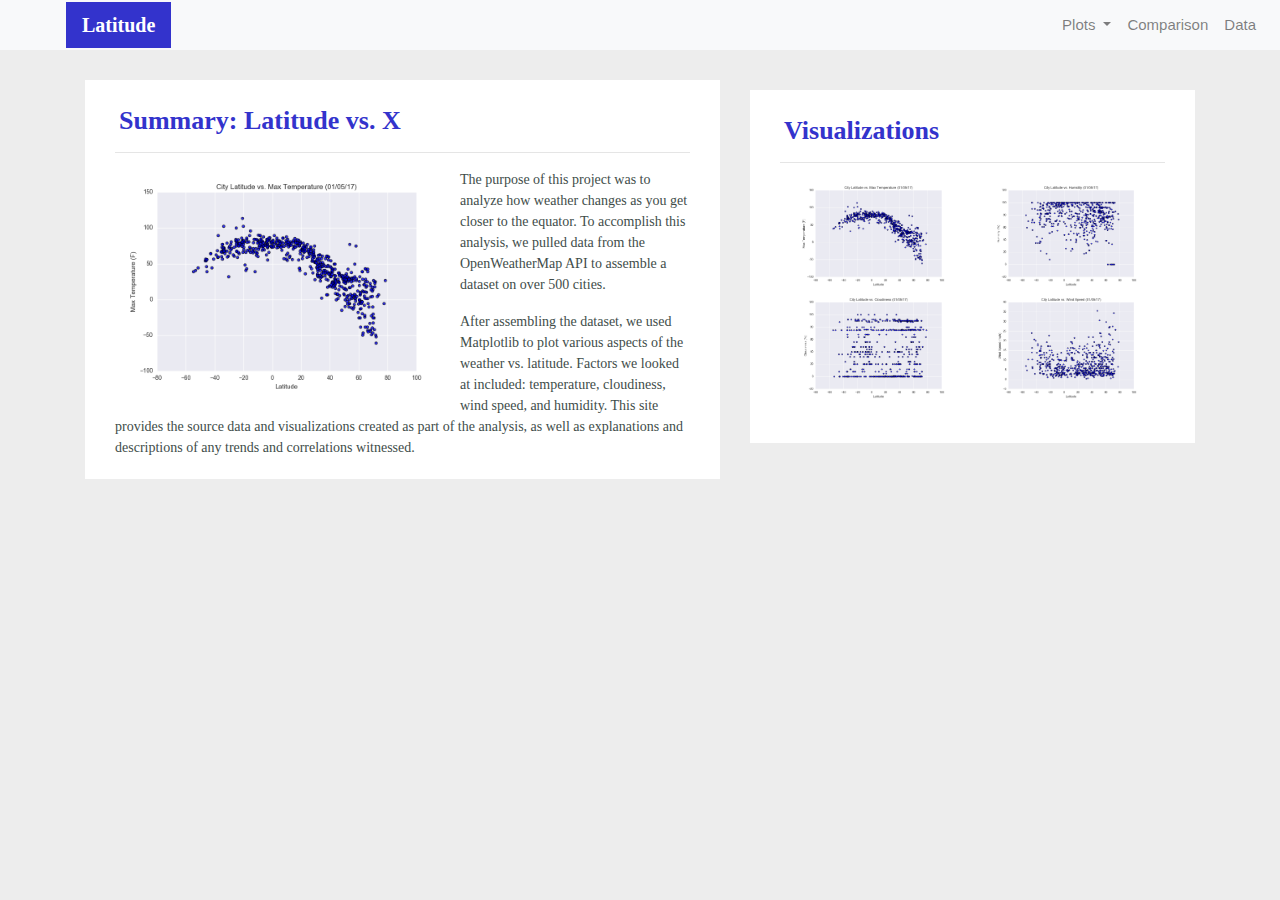
<file: WebVisualization/index.html>
<!DOCTYPE html>
<html lang="en">

<head>
  <meta charset="UTF-8">
  <title>Bootstrap Visualization Dashboard</title>
  <link rel="stylesheet" href="https://stackpath.bootstrapcdn.com/bootstrap/4.3.1/css/bootstrap.min.css"
    integrity="sha384-ggOyR0iXCbMQv3Xipma34MD+dH/1fQ784/j6cY/iJTQUOhcWr7x9JvoRxT2MZw1T" crossorigin="anonymous">
  <script src="https://code.jquery.com/jquery-3.3.1.slim.min.js" integrity="sha384-q8i/X+965DzO0rT7abK41JStQIAqVgRVzpbzo5smXKp4YfRvH+8abtTE1Pi6jizo" crossorigin="anonymous"></script>
  <script src="https://cdnjs.cloudflare.com/ajax/libs/popper.js/1.14.7/umd/popper.min.js" integrity="sha384-UO2eT0CpHqdSJQ6hJty5KVphtPhzWj9WO1clHTMGa3JDZwrnQq4sF86dIHNDz0W1" crossorigin="anonymous"></script>
  <script src="https://stackpath.bootstrapcdn.com/bootstrap/4.3.1/js/bootstrap.min.js" integrity="sha384-JjSmVgyd0p3pXB1rRibZUAYoIIy6OrQ6VrjIEaFf/nJGzIxFDsf4x0xIM+B07jRM" crossorigin="anonymous"></script>
  
  <link rel="stylesheet" href="style.css">
</head>

<body>

  <div class="navigation">
    <nav class="navbar navbar-expand-lg navbar-light bg-light">
      <a class="navbar-brand" href="index.html">Latitude</a>
      <button class="navbar-toggler" type="button" data-toggle="collapse" data-target="#navbarNavDropdown"
        aria-controls="navbarNavDropdown" aria-expanded="false" aria-label="Toggle navigation">
        <span class="navbar-toggler-icon"></span>
      </button>
      <div class="collapse navbar-collapse" id="navbarNavDropdown">
        <ul class="navbar-nav ml-auto">
          <li class="nav-item dropdown">
            <a class="nav-link dropdown-toggle" href="#" id="navbarDropdownMenuLink" role="button"
              data-toggle="dropdown" aria-haspopup="true" aria-expanded="false">
              Plots
            </a>
            <div class="dropdown-menu" aria-labelledby="navbarDropdownMenuLink">
              <a class="dropdown-item" href="max_temp.html">Max Temperature</a>
              <a class="dropdown-item" href="humidity.html">Humidity</a>
              <a class="dropdown-item" href="cloudiness.html">Cloudiness</a>
              <a class="dropdown-item" href="wind_speed.html">Wind Speed</a>

            </div>
          </li>
          <li class="nav-item">
            <a class="nav-link" href="comparisions.html">Comparison</a>
          </li>
          <li class="nav-item">
            <a class="nav-link" href="data.html">Data</a>
          </li>
        </ul>
      </div>
    </nav>
  </div>
  </div>
  

  <div class="container">
    <div class="row">
      <div class="col-lg-7 col-sm-12">
        <div class="project-explanation">
          <h1 class="description-header">Summary: Latitude vs. X </h1>
          <hr>
            <img src="Resources/assets/images/Fig1.png" alt="Latitude v. Max Temperature" class="image">
            <p>The purpose of this project was to analyze how weather changes as you get closer to the equator. To
              accomplish this analysis, we pulled data from the OpenWeatherMap API to assemble a dataset on over 500
              cities.
            </p>
            <p>After assembling the dataset, we used Matplotlib to plot various aspects of the weather vs. latitude.
              Factors we looked at included: temperature, cloudiness, wind speed, and humidity. This site provides the
              source data and visualizations created as part of the analysis, as well as explanations and descriptions
              of any trends and correlations witnessed.
            </p>
        </div>
      </div>
      <div class="col-lg-5 col-sm-12">
          <section id="imageNav-area">
              <div class="imageNav-content">
                <h2 class="imageNav-header">Visualizations</h2>
                <hr />
                <div class="container">
            <div class="row">
            <div class="col-lg-6 col-sm-3">
                      <a href="max_temp.html">
                <img src="Resources/assets/images/Fig1.png" alt="Latitude vs. Max Temperature", title="Latitude vs. Max Temperature" class="imageNav-photo">
              </a>
            </div>
            <div class="col-lg-6 col-sm-3">
                      <a href="humidity.html">
                <img src="Resources/assets/images/Fig2.png" alt="Latitude vs. Humidity", title="Latitude vs. Humidity" class="imageNav-photo">
                </a>
                      </div>
            <div class="col-lg-6 col-sm-3">
                      <a href="cloudiness.html">
                <img src="Resources/assets/images/Fig3.png" alt="Latitude vs. Cloudiness", title="Latitude vs. Cloudiness", class="imageNav-photo">
              </a>
            </div>
            <div class="col-lg-6 col-sm-3">
                      <a href="wind_speed.html">
                <img src="Resources/assets/images/Fig4.png" alt="Latitude vs. Wind Speed", title="Latitude vs. Wind Speed", class="imageNav-photo">
              </a>
            </div>
                  </div>
          </div>
              </div>
            </section>
        
        
          </div>
        </section>
        </div>
  </div>

  










</body>
</html>
</file>
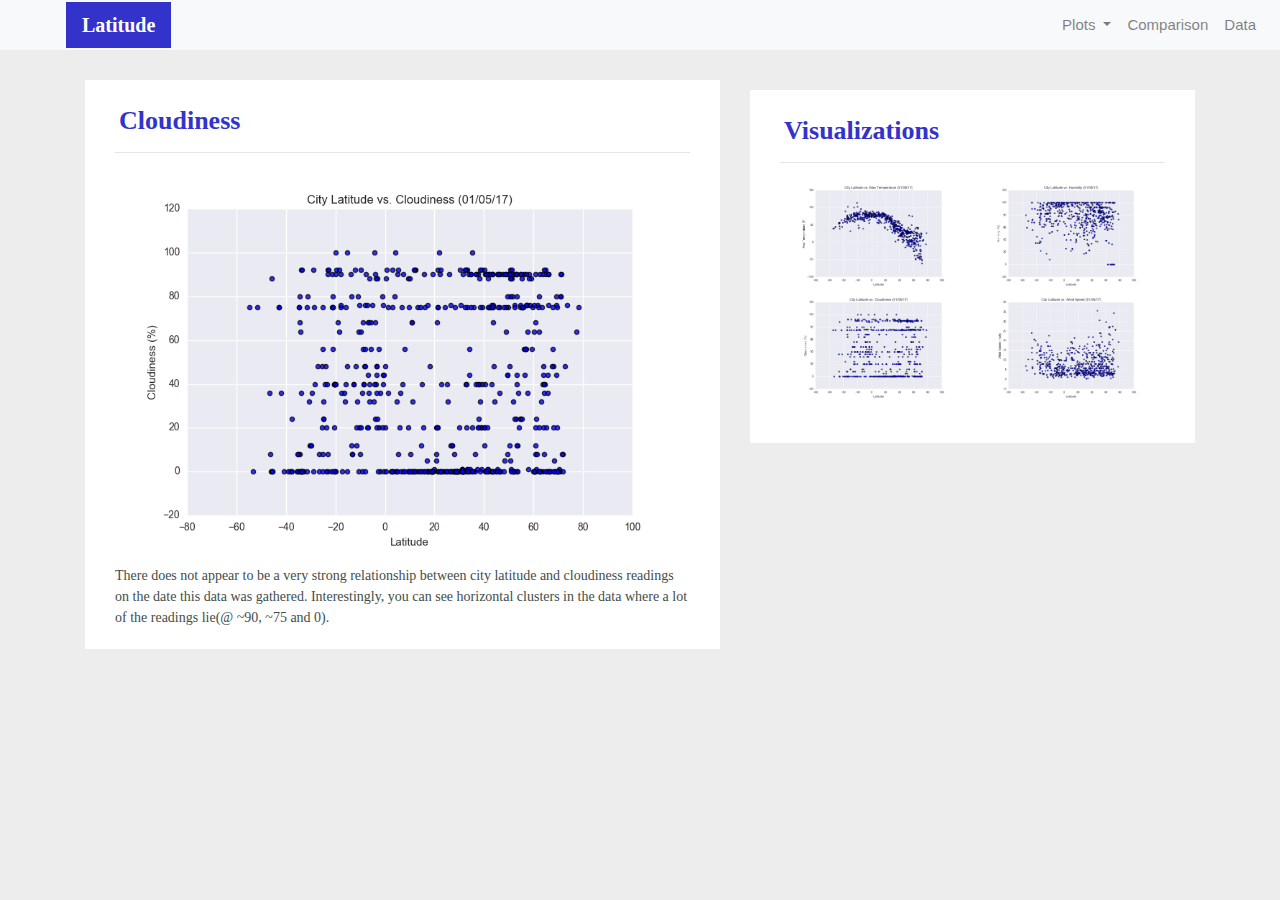
<file: WebVisualization/cloudiness.html>
<!DOCTYPE html>
<html lang="en">

<head>
    <meta charset="UTF-8">
    <title>Bootstrap Visualization Dashboard</title>
    <link rel="stylesheet" href="https://stackpath.bootstrapcdn.com/bootstrap/4.3.1/css/bootstrap.min.css"
        integrity="sha384-ggOyR0iXCbMQv3Xipma34MD+dH/1fQ784/j6cY/iJTQUOhcWr7x9JvoRxT2MZw1T" crossorigin="anonymous">
    <script src="https://code.jquery.com/jquery-3.3.1.slim.min.js"
        integrity="sha384-q8i/X+965DzO0rT7abK41JStQIAqVgRVzpbzo5smXKp4YfRvH+8abtTE1Pi6jizo"
        crossorigin="anonymous"></script>
    <script src="https://cdnjs.cloudflare.com/ajax/libs/popper.js/1.14.7/umd/popper.min.js"
        integrity="sha384-UO2eT0CpHqdSJQ6hJty5KVphtPhzWj9WO1clHTMGa3JDZwrnQq4sF86dIHNDz0W1"
        crossorigin="anonymous"></script>
    <script src="https://stackpath.bootstrapcdn.com/bootstrap/4.3.1/js/bootstrap.min.js"
        integrity="sha384-JjSmVgyd0p3pXB1rRibZUAYoIIy6OrQ6VrjIEaFf/nJGzIxFDsf4x0xIM+B07jRM"
        crossorigin="anonymous"></script>
    
    <link rel="stylesheet" href="style.css">
</head>

<body>
    <div class="navigation">
        <nav class="navbar navbar-expand-lg navbar-light bg-light">
            <a class="navbar-brand" href="index.html">Latitude</a>
            <button class="navbar-toggler" type="button" data-toggle="collapse" data-target="#navbarNavDropdown"
                aria-controls="navbarNavDropdown" aria-expanded="false" aria-label="Toggle navigation">
                <span class="navbar-toggler-icon"></span>
            </button>
            <div class="collapse navbar-collapse" id="navbarNavDropdown">
                <ul class="navbar-nav ml-auto">
                    <li class="nav-item dropdown">
                        <a class="nav-link dropdown-toggle" href="#" id="navbarDropdownMenuLink" role="button"
                            data-toggle="dropdown" aria-haspopup="true" aria-expanded="false">
                            Plots
                        </a>
                        <div class="dropdown-menu" aria-labelledby="navbarDropdownMenuLink">
                            <a class="dropdown-item" href="max_temp.html">Max Temperature</a>
                            <a class="dropdown-item" href="humidity.html">Humidity</a>
                            <a class="dropdown-item" href="cloudiness.html">Cloudiness</a>
                            <a class="dropdown-item" href="wind_speed.html">Wind Speed</a>

                        </div>
                    </li>
                    <li class="nav-item">
                        <a class="nav-link" href="comparisions.html">Comparison</a>
                    </li>
                    <li class="nav-item">
                        <a class="nav-link" href="data.html">Data</a>
                    </li>
                </ul>
            </div>
        </nav>
    </div>
    </div>


    <div class="container">
        <div class="row">
            <div class="col-lg-7 col-sm-12">
                <div class="project-explanation">
                    <h1 class="description-header">Cloudiness</h1>
                    <hr>
                    <img src="Resources/assets/images/Fig3.png" alt="Latitude v. Cloudiness" class="viz-image">
                    <p>
                        There does not appear to be a very strong relationship between city latitude and cloudiness readings on the date this data was gathered. Interestingly, you can see horizontal clusters in the data where a lot of the readings lie(@ ~90, ~75 and 0).
                    </p>

                </div>
            </div>
            <div class="col-lg-5 col-sm-12">
                <section id="imageNav-area">
                    <div class="imageNav-content">
                        <h2 class="imageNav-header">Visualizations</h2>
                        <hr />
                        <div class="container">
                            <div class="row">
                                <div class="col-lg-6 col-sm-3">
                                    <a href="max_temp.html">
                                        <img src="Resources/assets/images/Fig1.png" alt="Latitude vs. Max Temperature" ,
                                            title="Latitude vs. Max Temperature" class="imageNav-photo">
                                    </a>
                                </div>
                                <div class="col-lg-6 col-sm-3">
                                    <a href="humidity.html">
                                        <img src="Resources/assets/images/Fig2.png" alt="Latitude vs. Humidity" ,
                                            title="Latitude vs. Humidity" class="imageNav-photo">
                                    </a>
                                </div>
                                <div class="col-lg-6 col-sm-3">
                                    <a href="cloudiness.html">
                                        <img src="Resources/assets/images/Fig3.png" alt="Latitude vs. Cloudiness" ,
                                            title="Latitude vs. Cloudiness" , class="imageNav-photo">
                                    </a>
                                </div>
                                <div class="col-lg-6 col-sm-3">
                                    <a href="wind_speed.html">
                                        <img src="Resources/assets/images/Fig4.png" alt="Latitude vs. Wind Speed" ,
                                            title="Latitude vs. Wind Speed" , class="imageNav-photo">
                                    </a>
                                </div>
                            </div>
                        </div>
                    </div>
                </section>


            </div>
            </section>
        </div>
    </div>



</body>
</html>
</file>
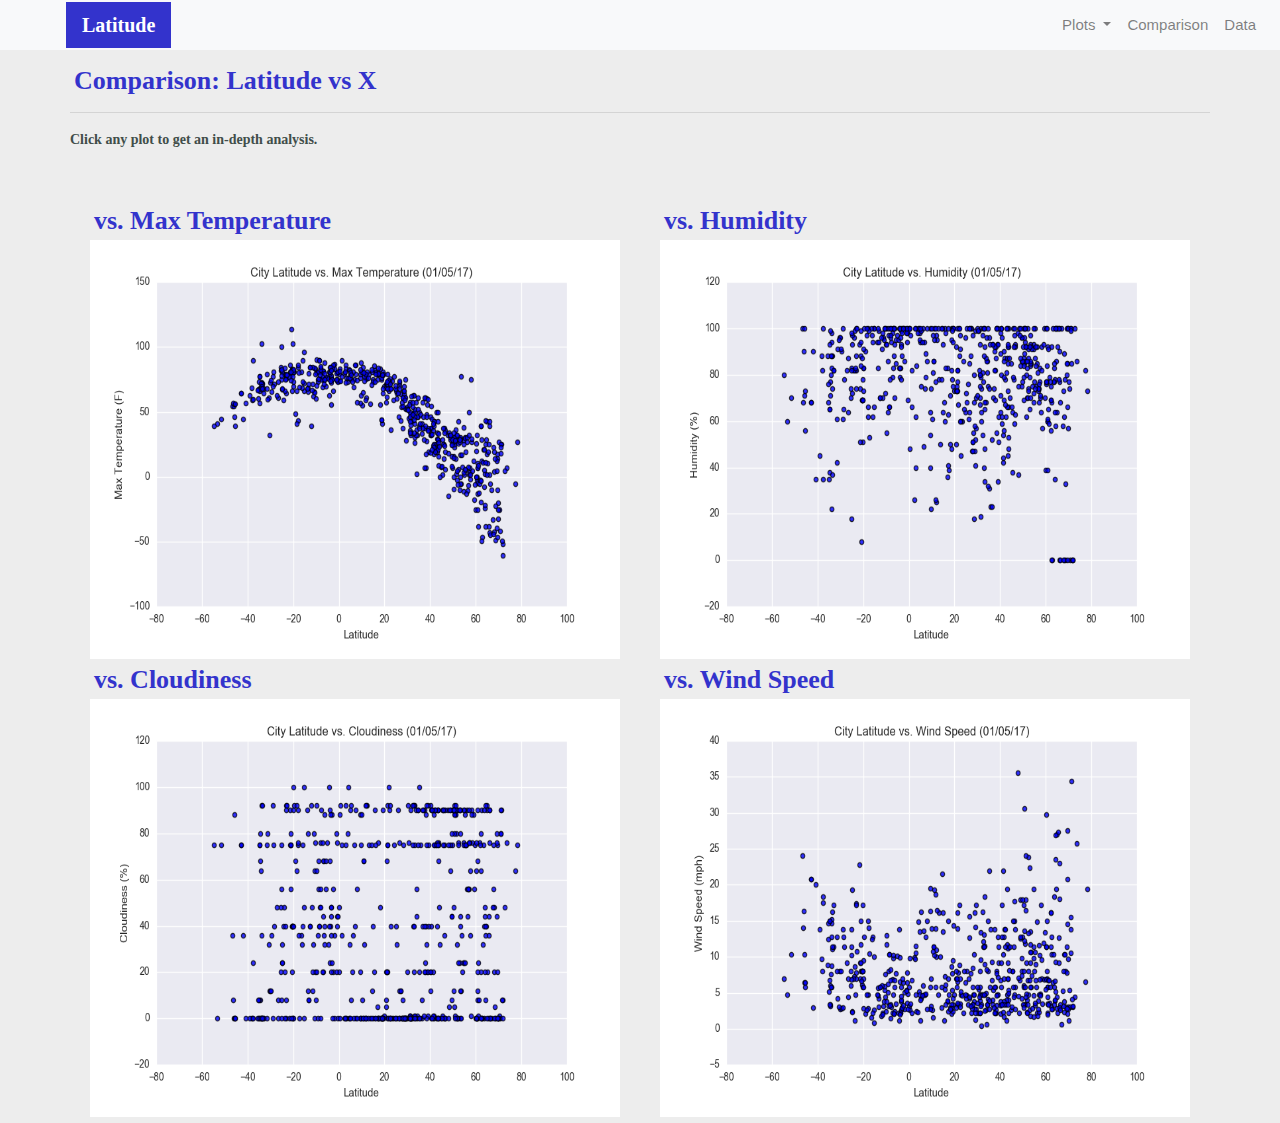
<file: WebVisualization/comparisions.html>
<!DOCTYPE html>
<html lang="en">

<head>
    <meta charset="UTF-8">
    <title>Bootstrap Visualization Dashboard</title>
    <link rel="stylesheet" href="https://stackpath.bootstrapcdn.com/bootstrap/4.3.1/css/bootstrap.min.css"
        integrity="sha384-ggOyR0iXCbMQv3Xipma34MD+dH/1fQ784/j6cY/iJTQUOhcWr7x9JvoRxT2MZw1T" crossorigin="anonymous">
    <script src="https://code.jquery.com/jquery-3.3.1.slim.min.js"
        integrity="sha384-q8i/X+965DzO0rT7abK41JStQIAqVgRVzpbzo5smXKp4YfRvH+8abtTE1Pi6jizo"
        crossorigin="anonymous"></script>
    <script src="https://cdnjs.cloudflare.com/ajax/libs/popper.js/1.14.7/umd/popper.min.js"
        integrity="sha384-UO2eT0CpHqdSJQ6hJty5KVphtPhzWj9WO1clHTMGa3JDZwrnQq4sF86dIHNDz0W1"
        crossorigin="anonymous"></script>
    <script src="https://stackpath.bootstrapcdn.com/bootstrap/4.3.1/js/bootstrap.min.js"
        integrity="sha384-JjSmVgyd0p3pXB1rRibZUAYoIIy6OrQ6VrjIEaFf/nJGzIxFDsf4x0xIM+B07jRM"
        crossorigin="anonymous"></script>
    <link rel="stylesheet" href="style.css">
</head>

<body>
    <div class="navigation">
        <nav class="navbar navbar-expand-lg navbar-light bg-light">
            <a class="navbar-brand" href="index.html">Latitude</a>
            <button class="navbar-toggler" type="button" data-toggle="collapse" data-target="#navbarNavDropdown"
                aria-controls="navbarNavDropdown" aria-expanded="false" aria-label="Toggle navigation">
                <span class="navbar-toggler-icon"></span>
            </button>
            <div class="collapse navbar-collapse" id="navbarNavDropdown">
                <ul class="navbar-nav ml-auto">
                    <li class="nav-item dropdown">
                        <a class="nav-link dropdown-toggle" href="#" id="navbarDropdownMenuLink" role="button"
                            data-toggle="dropdown" aria-haspopup="true" aria-expanded="false">
                            Plots
                        </a>
                        <div class="dropdown-menu" aria-labelledby="navbarDropdownMenuLink">
                            <a class="dropdown-item" href="max_temp.html">Max Temperature</a>
                            <a class="dropdown-item" href="humidity.html">Humidity</a>
                            <a class="dropdown-item" href="cloudiness.html">Cloudiness</a>
                            <a class="dropdown-item" href="wind_speed.html">Wind Speed</a>

                        </div>
                    </li>
                    <li class="nav-item">
                        <a class="nav-link" href="comparisions.html">Comparison</a>
                    </li>
                    <li class="nav-item">
                        <a class="nav-link" href="data.html">Data</a>
                    </li>
                </ul>
            </div>
        </nav>
    </div>
    </div>

    <div class="container">
        <section class="row">
            <div>
                <div class="description-content">
                    <h1 class="description-header">Comparison: Latitude vs X</h1>
                    <hr>
                    <strong>
                        <p>Click any plot to get an in-depth analysis.</p>
                    </strong>
                    <div class="container" style="padding-bottom: 40px;">
                        <div class="row">
                            <div class="col-lg-6" style="padding: 20px;">
                                <div class="imageNav-header">vs. Max Temperature</div>
                                <a href="max_temp.html">
                                    <img src="Resources/assets/images/Fig1.png" alt="Latitude vs. Max Temperature" ,
                                        title="Latitude vs. Max Temperature" class="imageNav-photo">
                                </a>
                            </div>
                            <div class="col-lg-6" style="padding: 20px;">
                                <div class="imageNav-header">vs. Humidity</div>
                                <a href="humidity.html">
                                    <img src="Resources/assets/images/Fig2.png" alt="Latitude vs. Humidity" ,
                                        title="Latitude vs. Humidity" class="imageNav-photo">
                                </a>
                            </div>
                            <div class="col-lg-6" style="padding: 20px;">
                                <div class="imageNav-header">vs. Cloudiness</div>
                                <a href="cloudiness.html">
                                    <img src="Resources/assets/images/Fig3.png" alt="Latitude vs. Cloudiness" ,
                                        title="Latitude vs. Cloudiness" , class="imageNav-photo">
                                </a>
                            </div>
                            <div class="col-lg-6" style="padding: 20px;">
                                <div class="imageNav-header">vs. Wind Speed</div>
                                <a href="wind_speed.html">
                                    <img src="Resources/assets/images/Fig4.png" alt="Latitude vs. Wind Speed" ,
                                        title="Latitude vs. Wind Speed" , class="imageNav-photo">
                                </a>
                            </div>
                        </div>
                    </div>
                </div>

            </div>
        </section>
    </div>

</body>
</html>
</file>
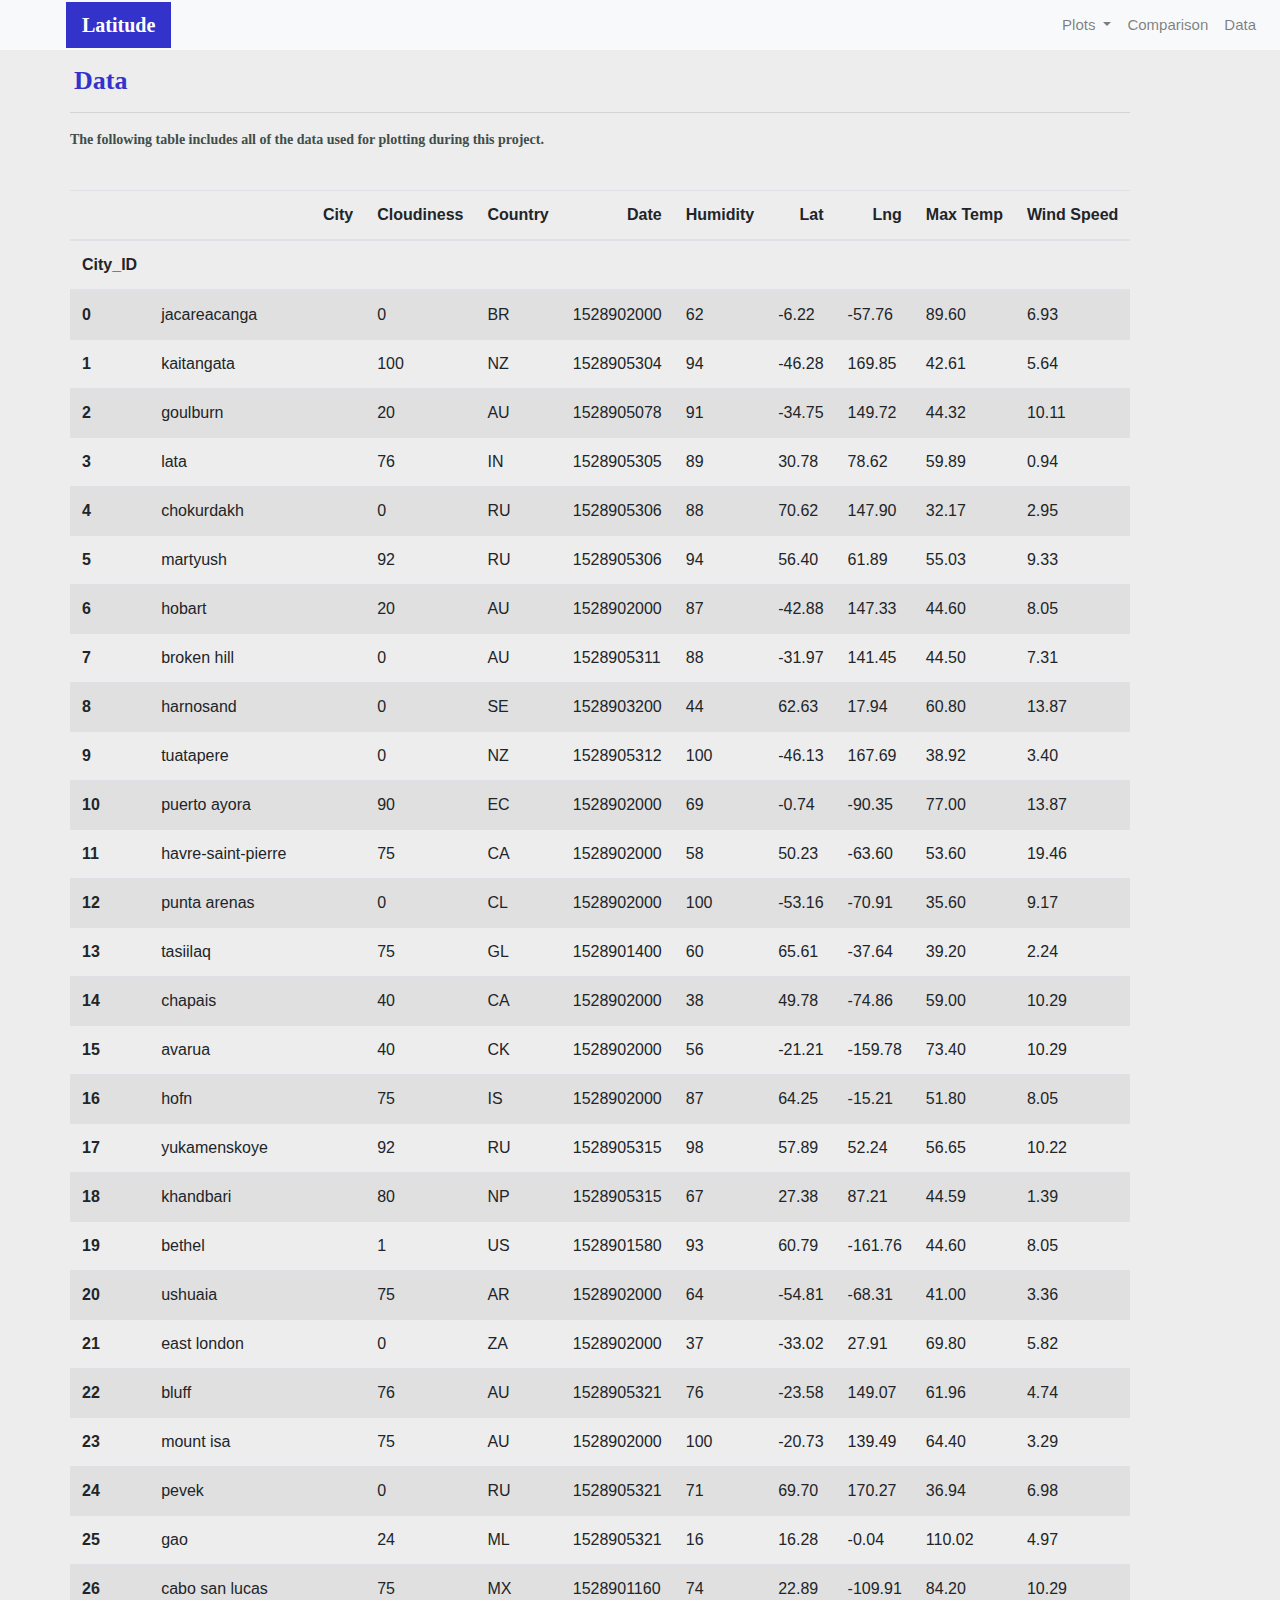
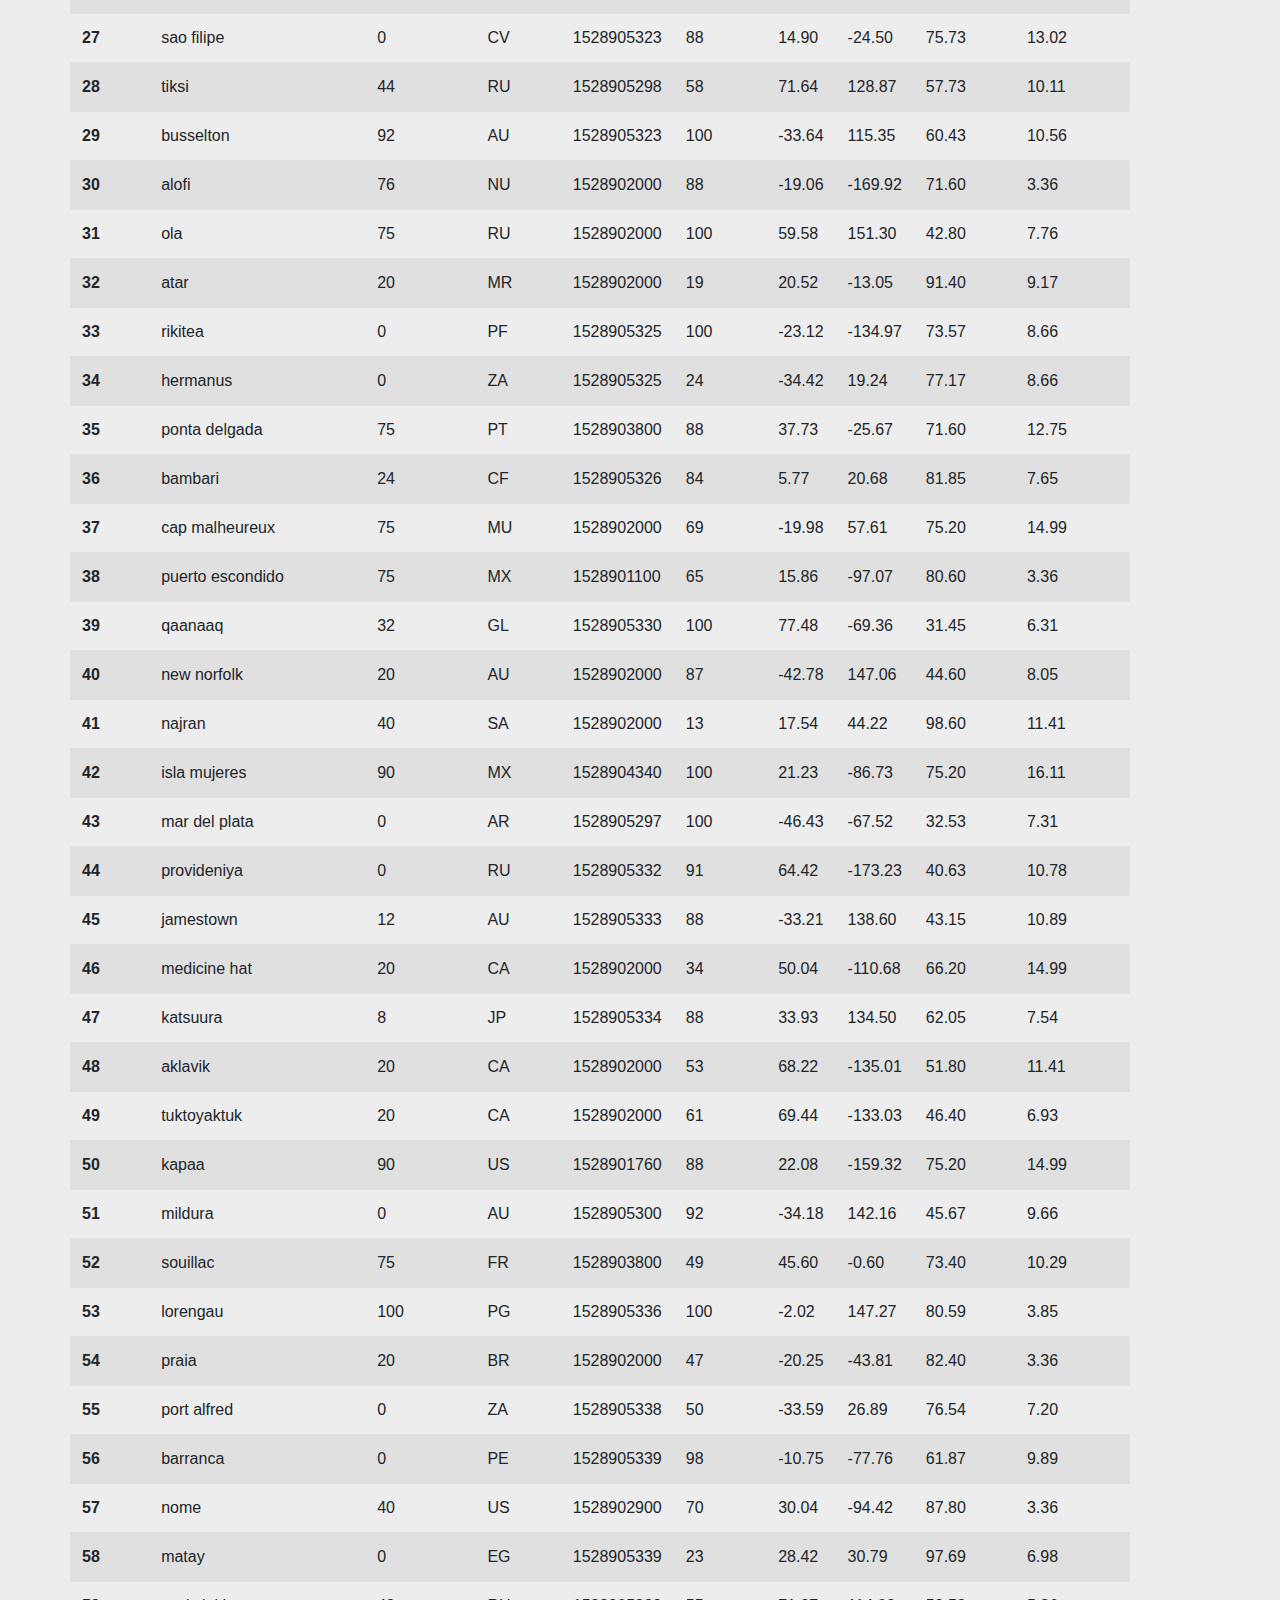
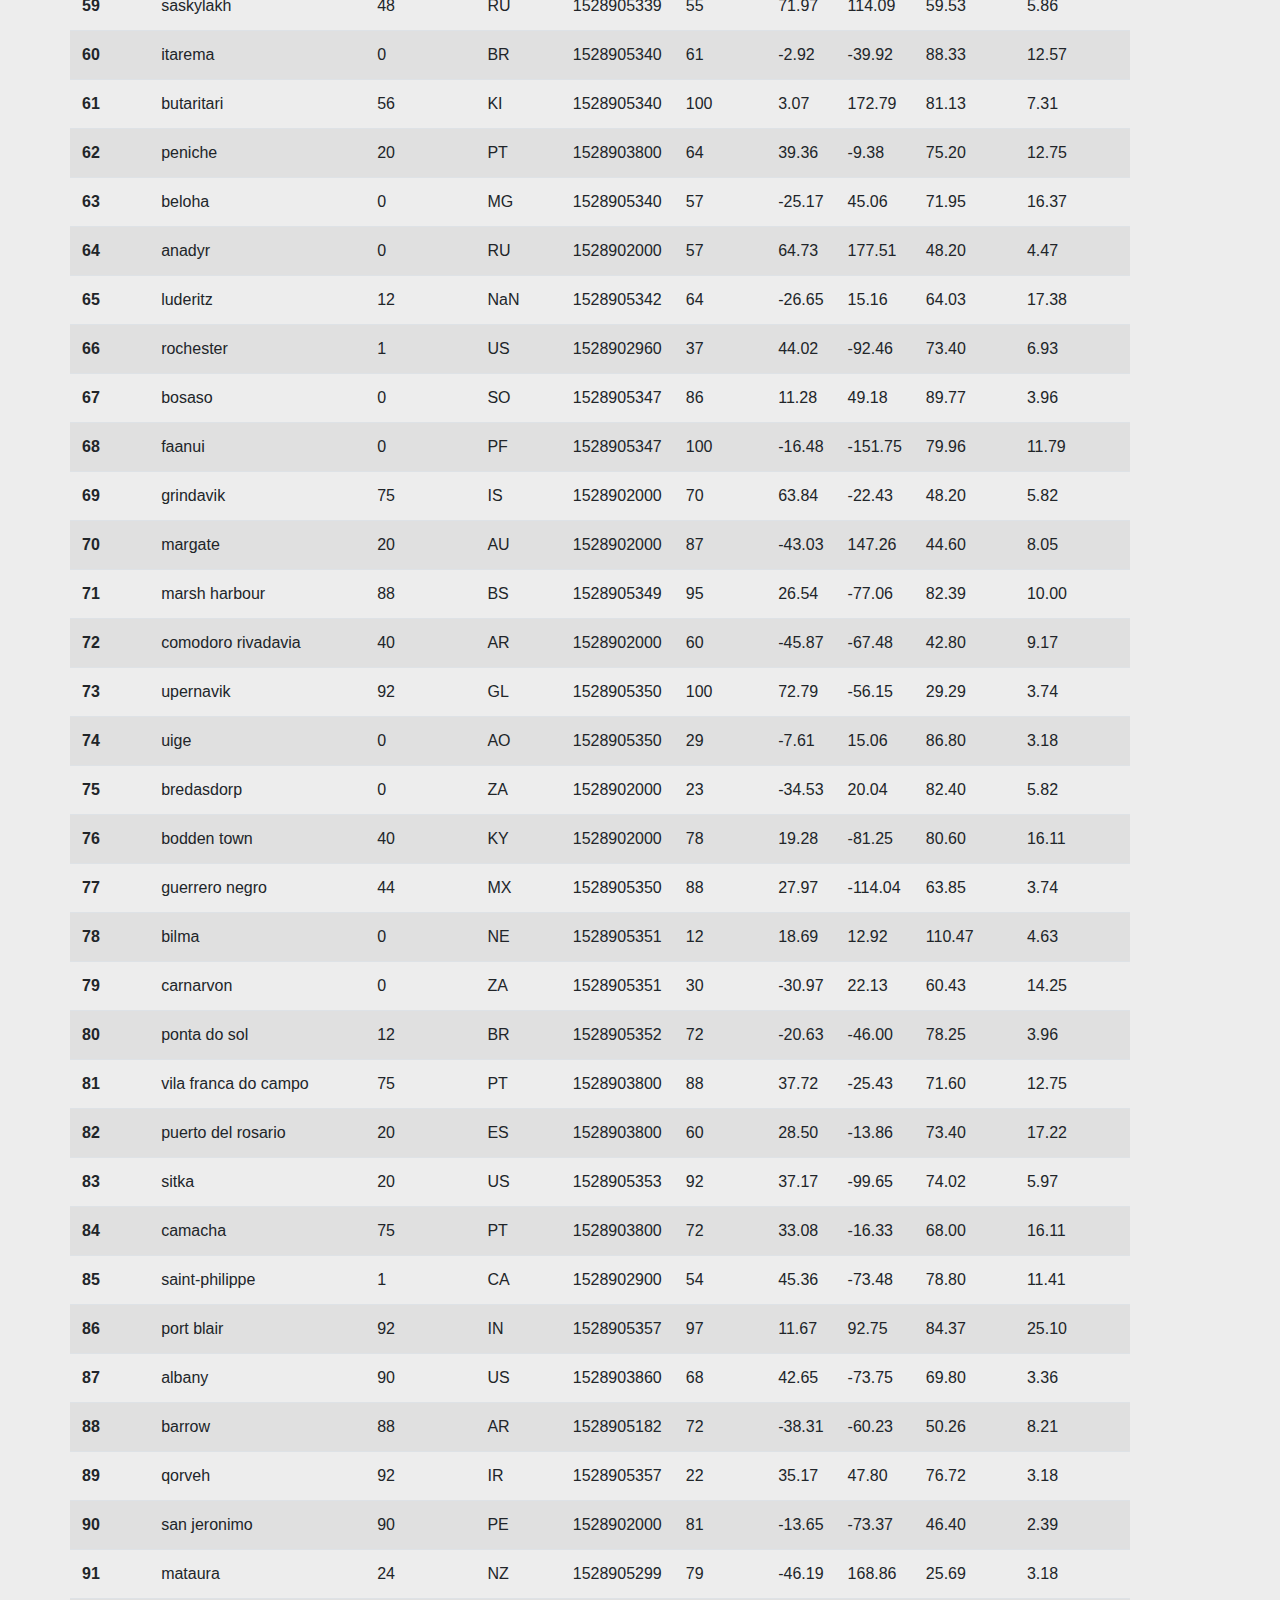
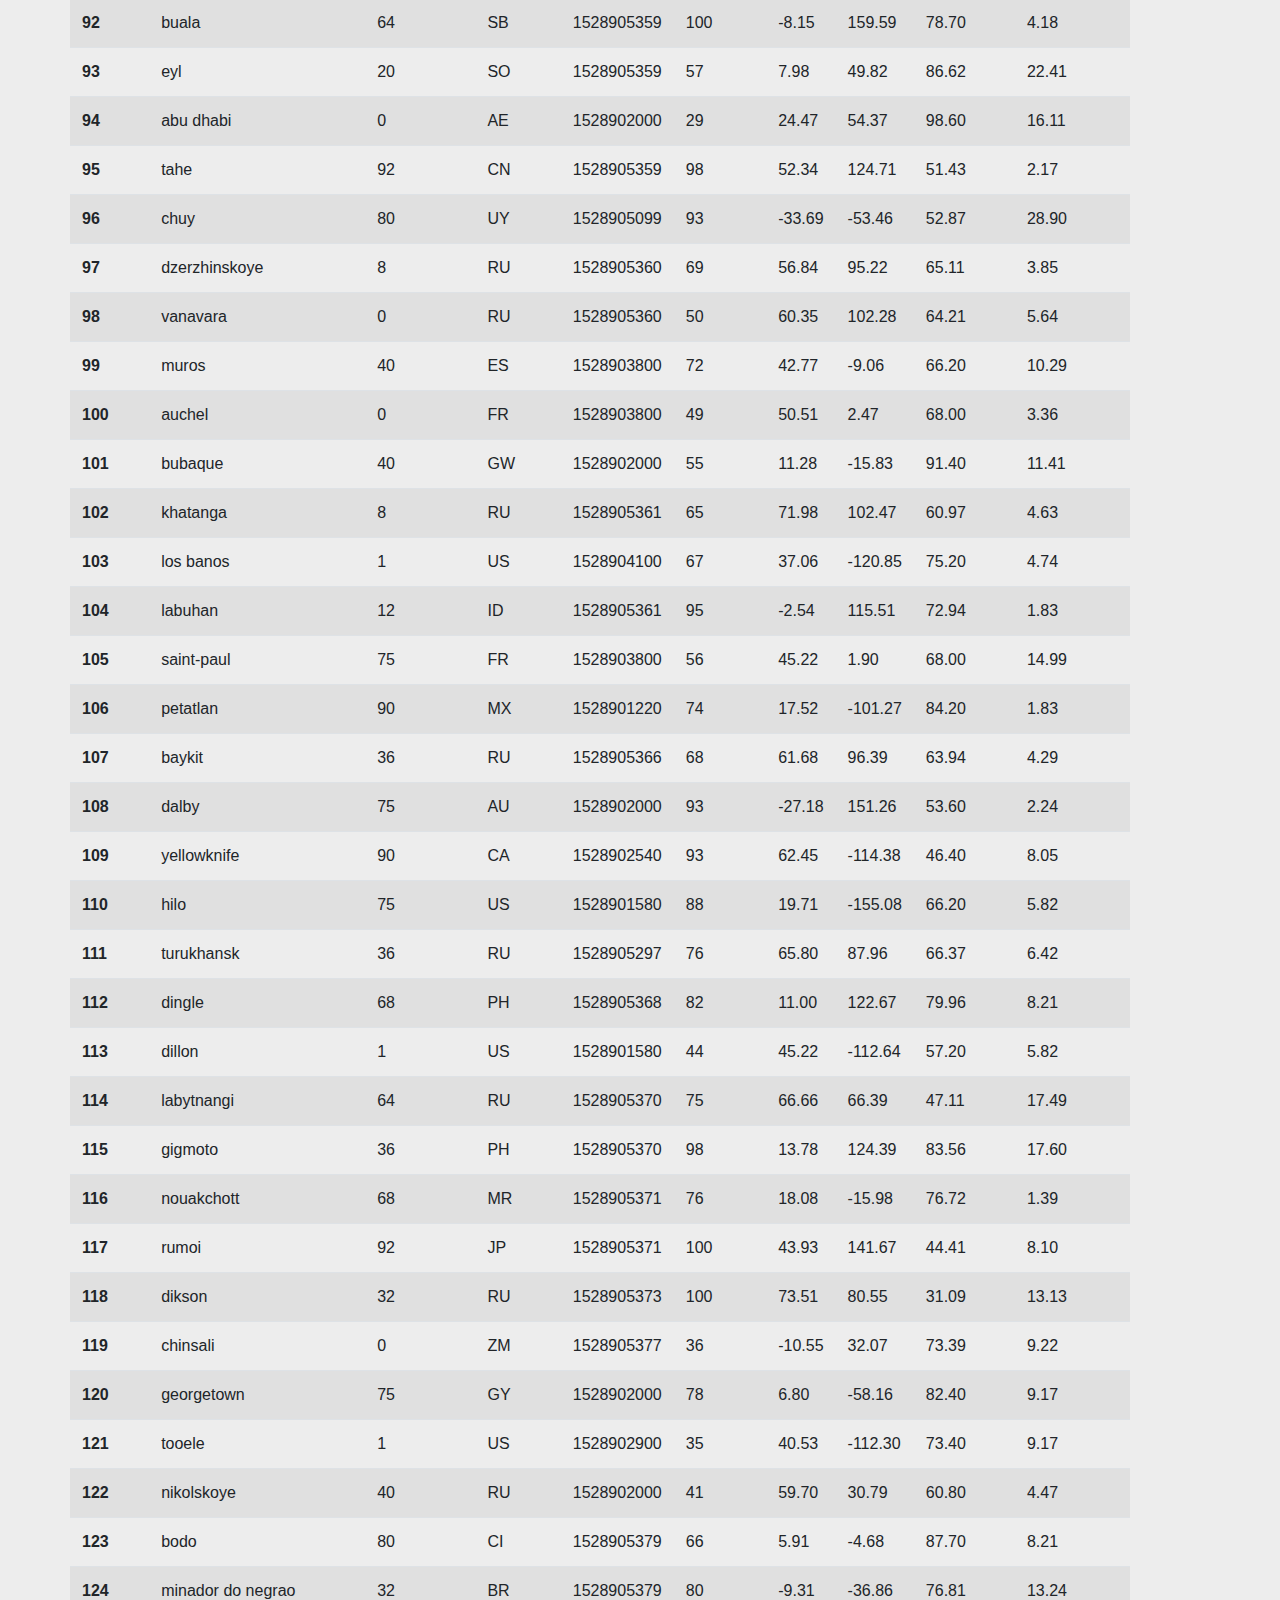
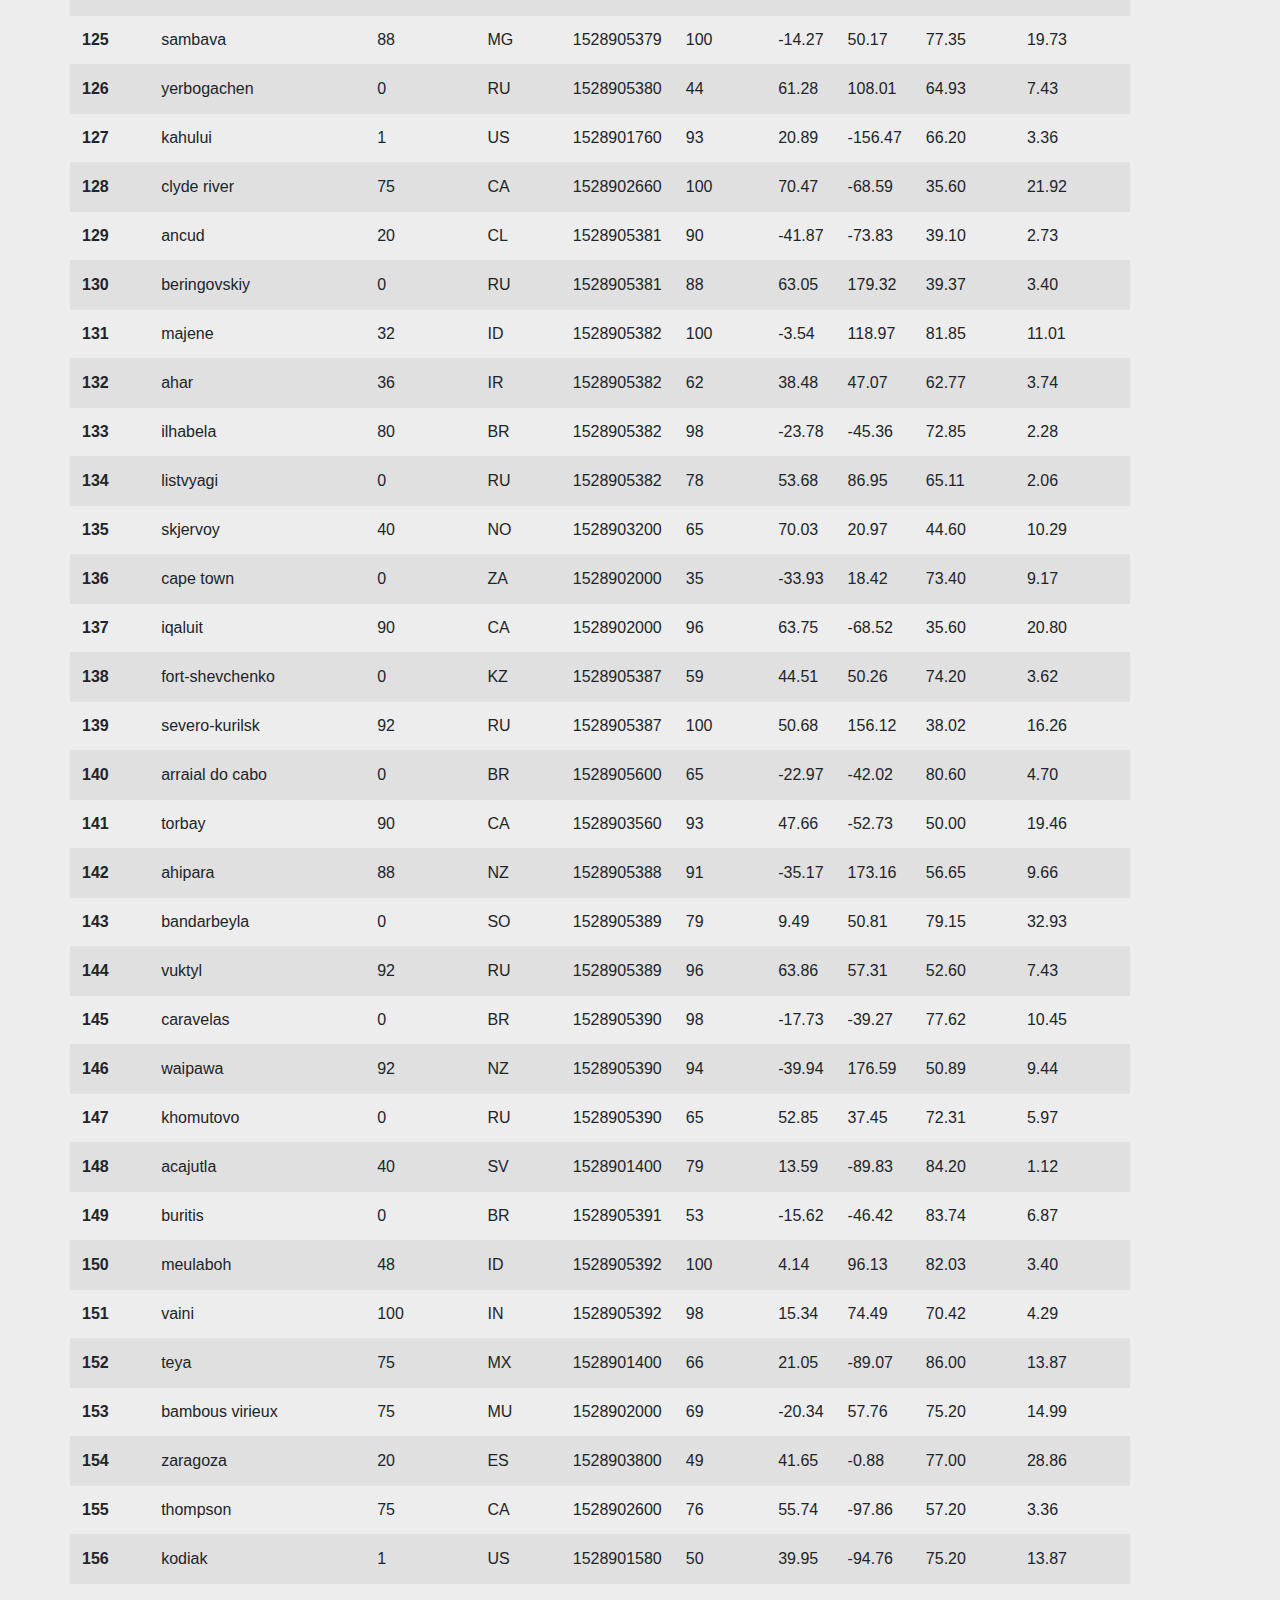
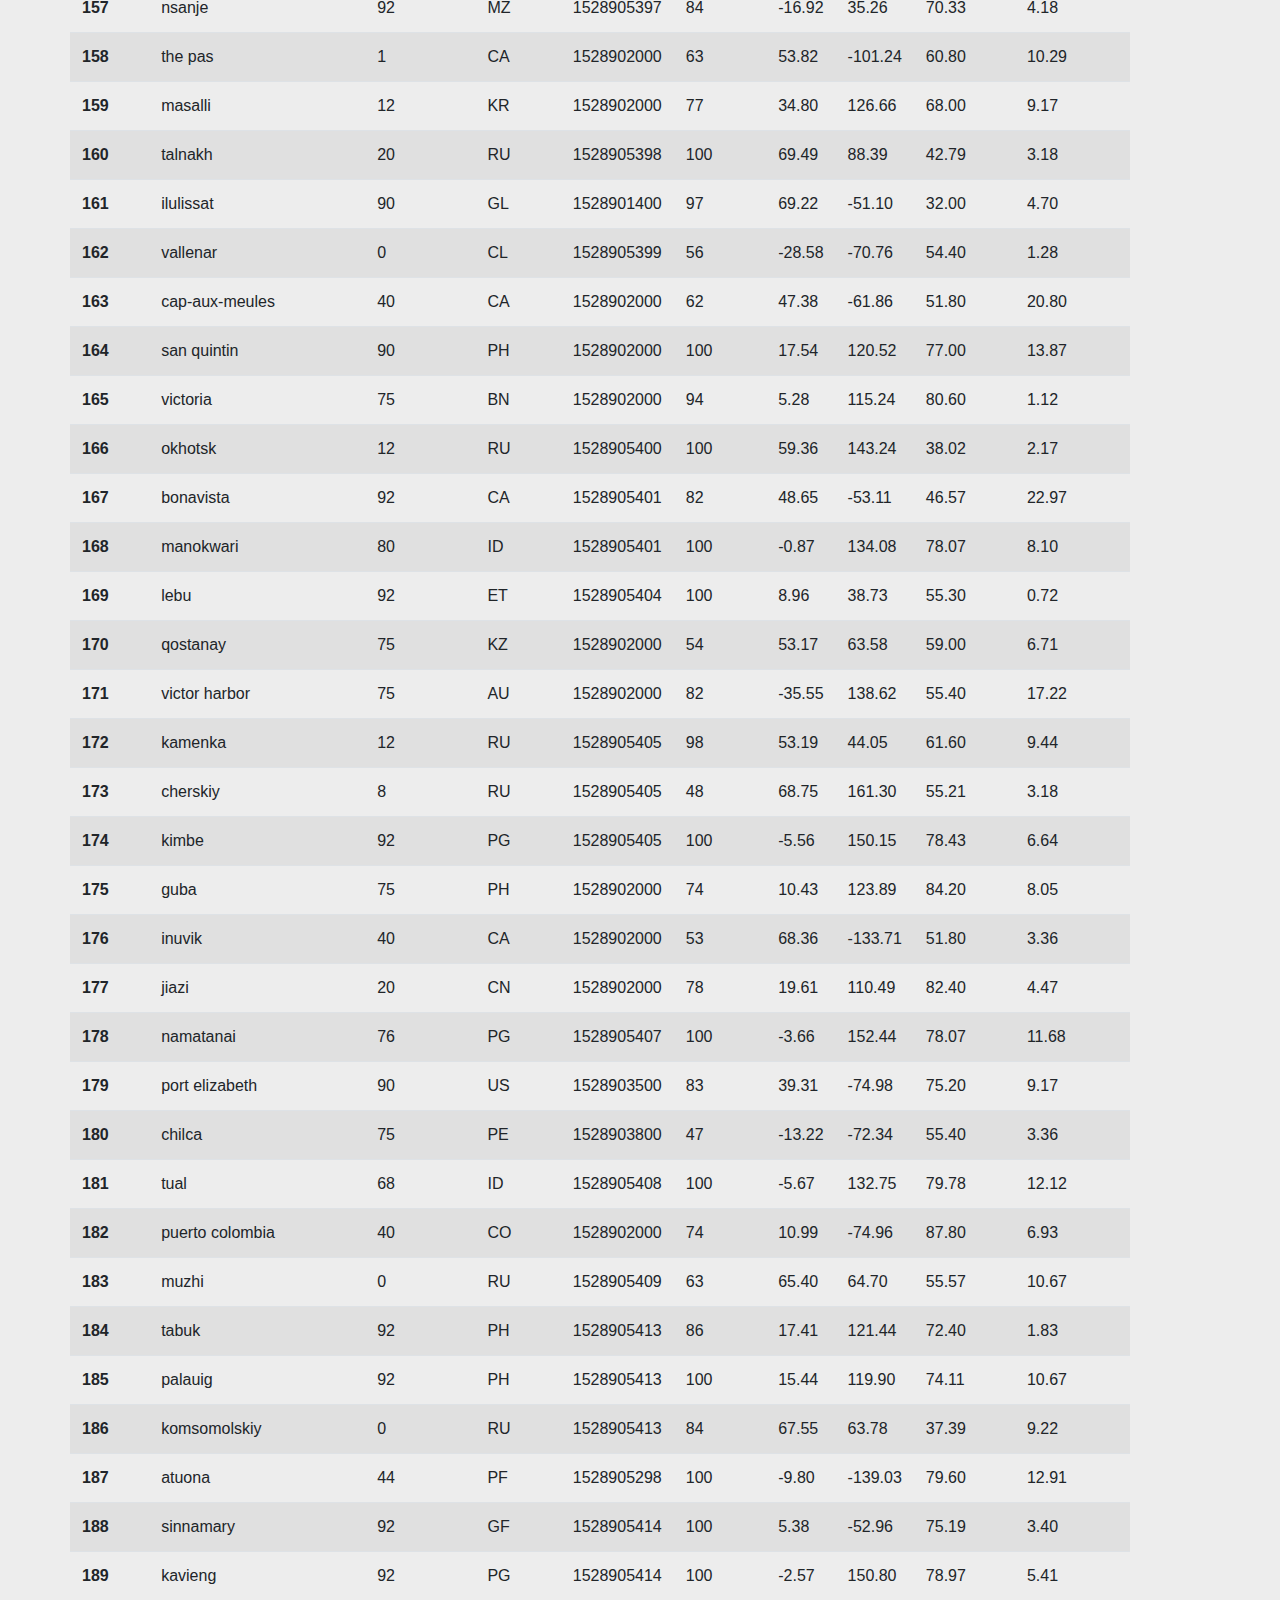
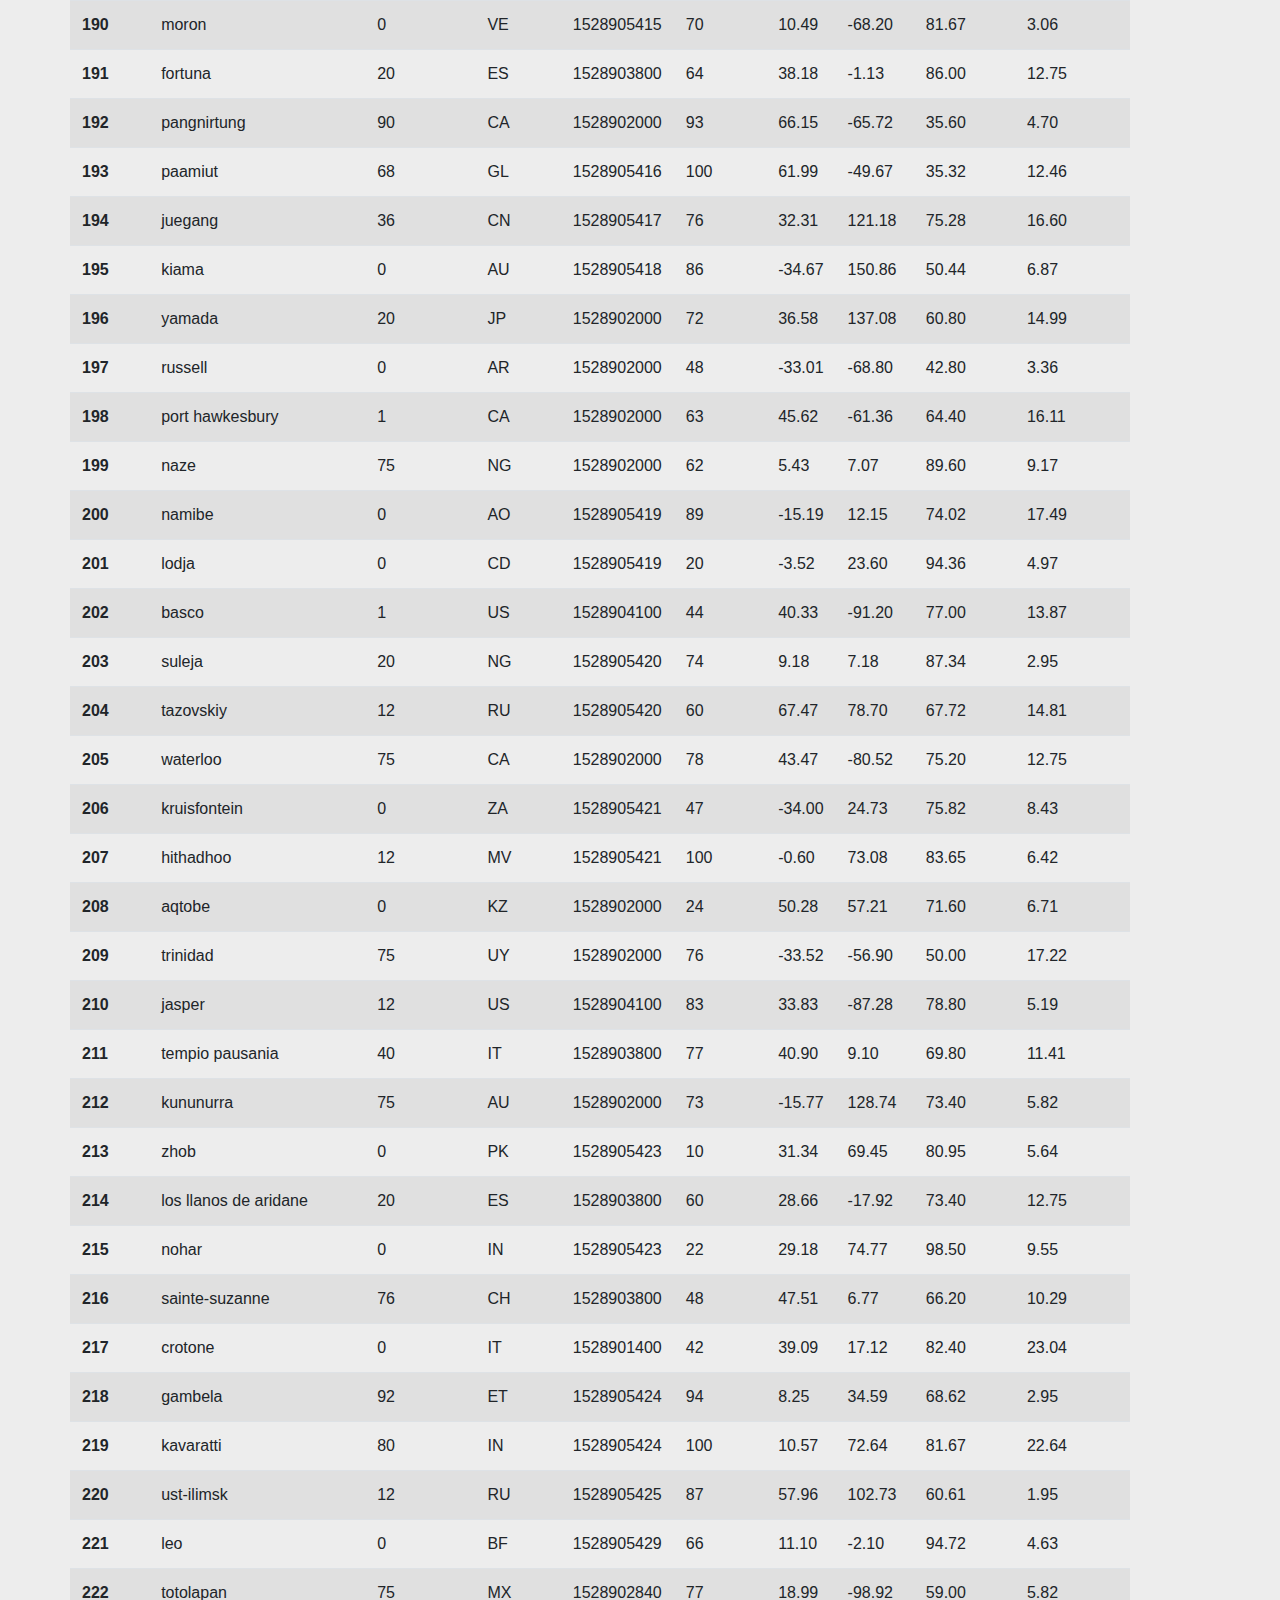
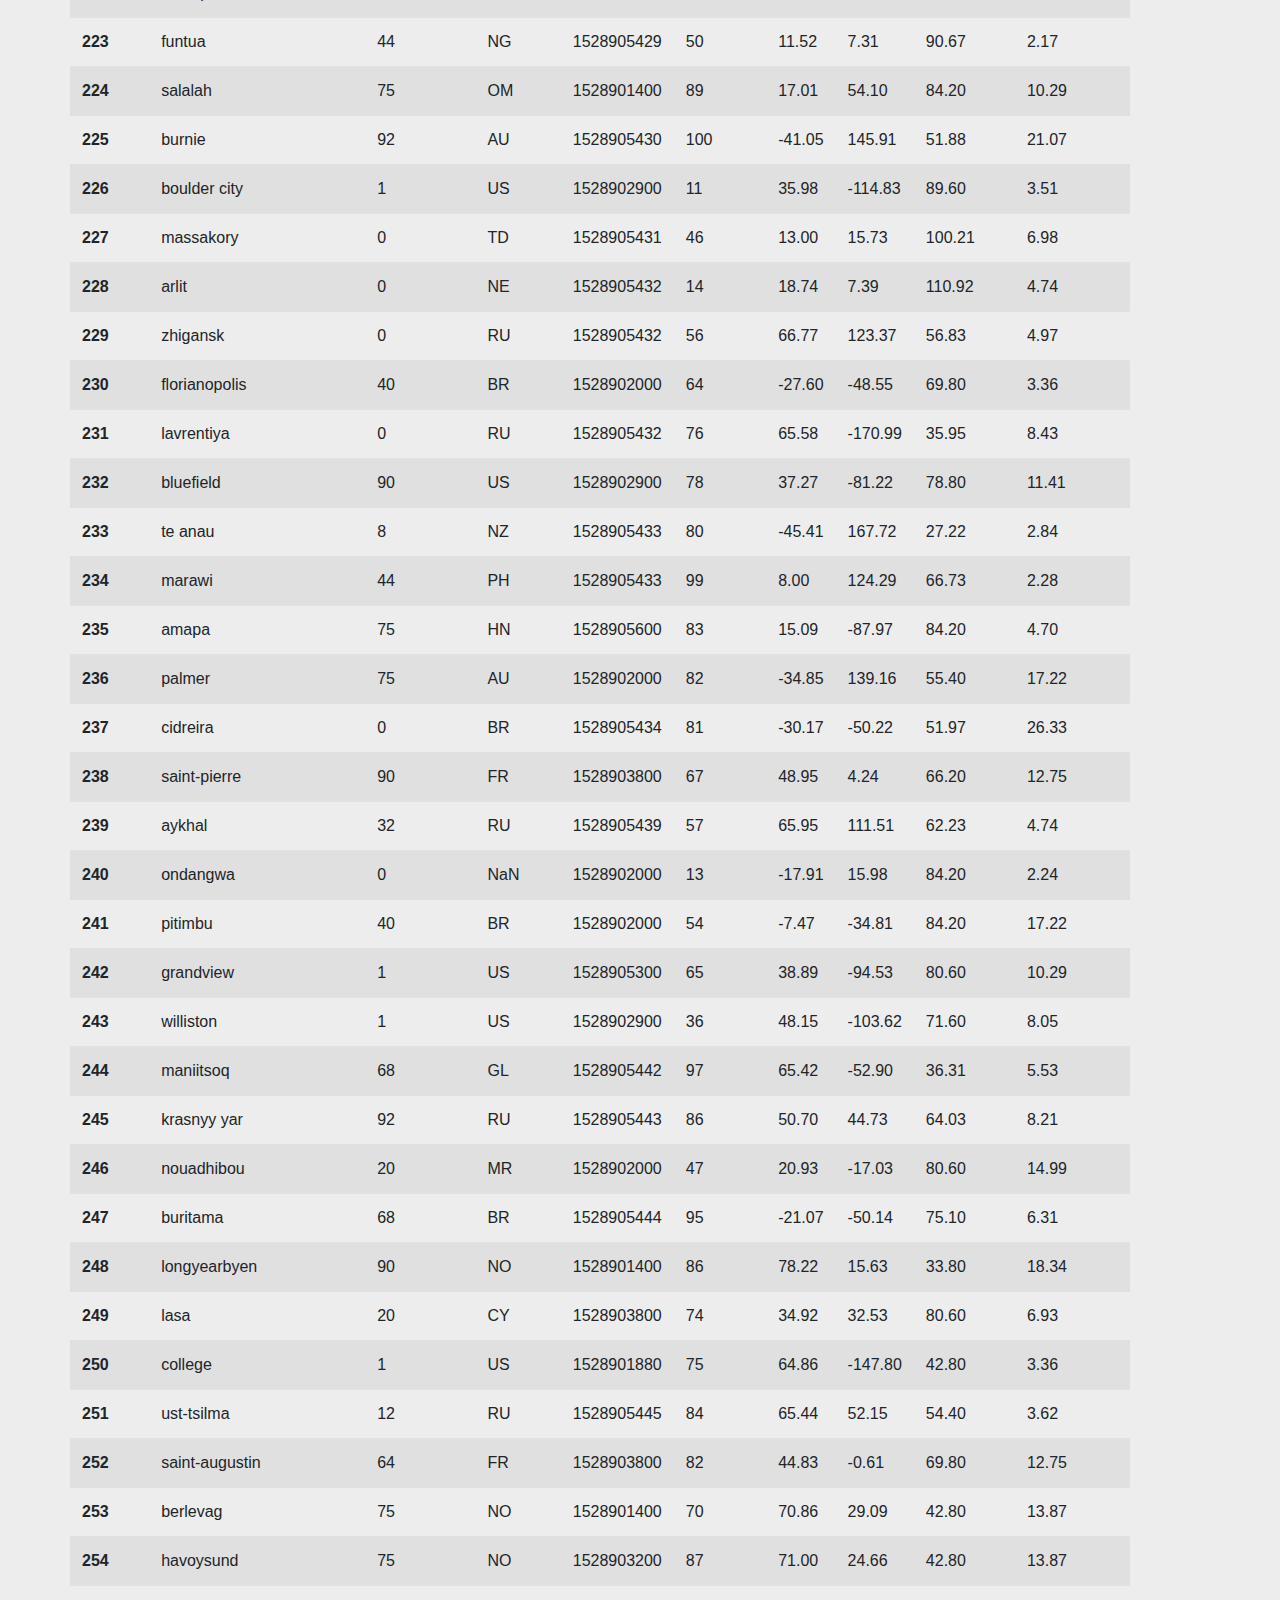
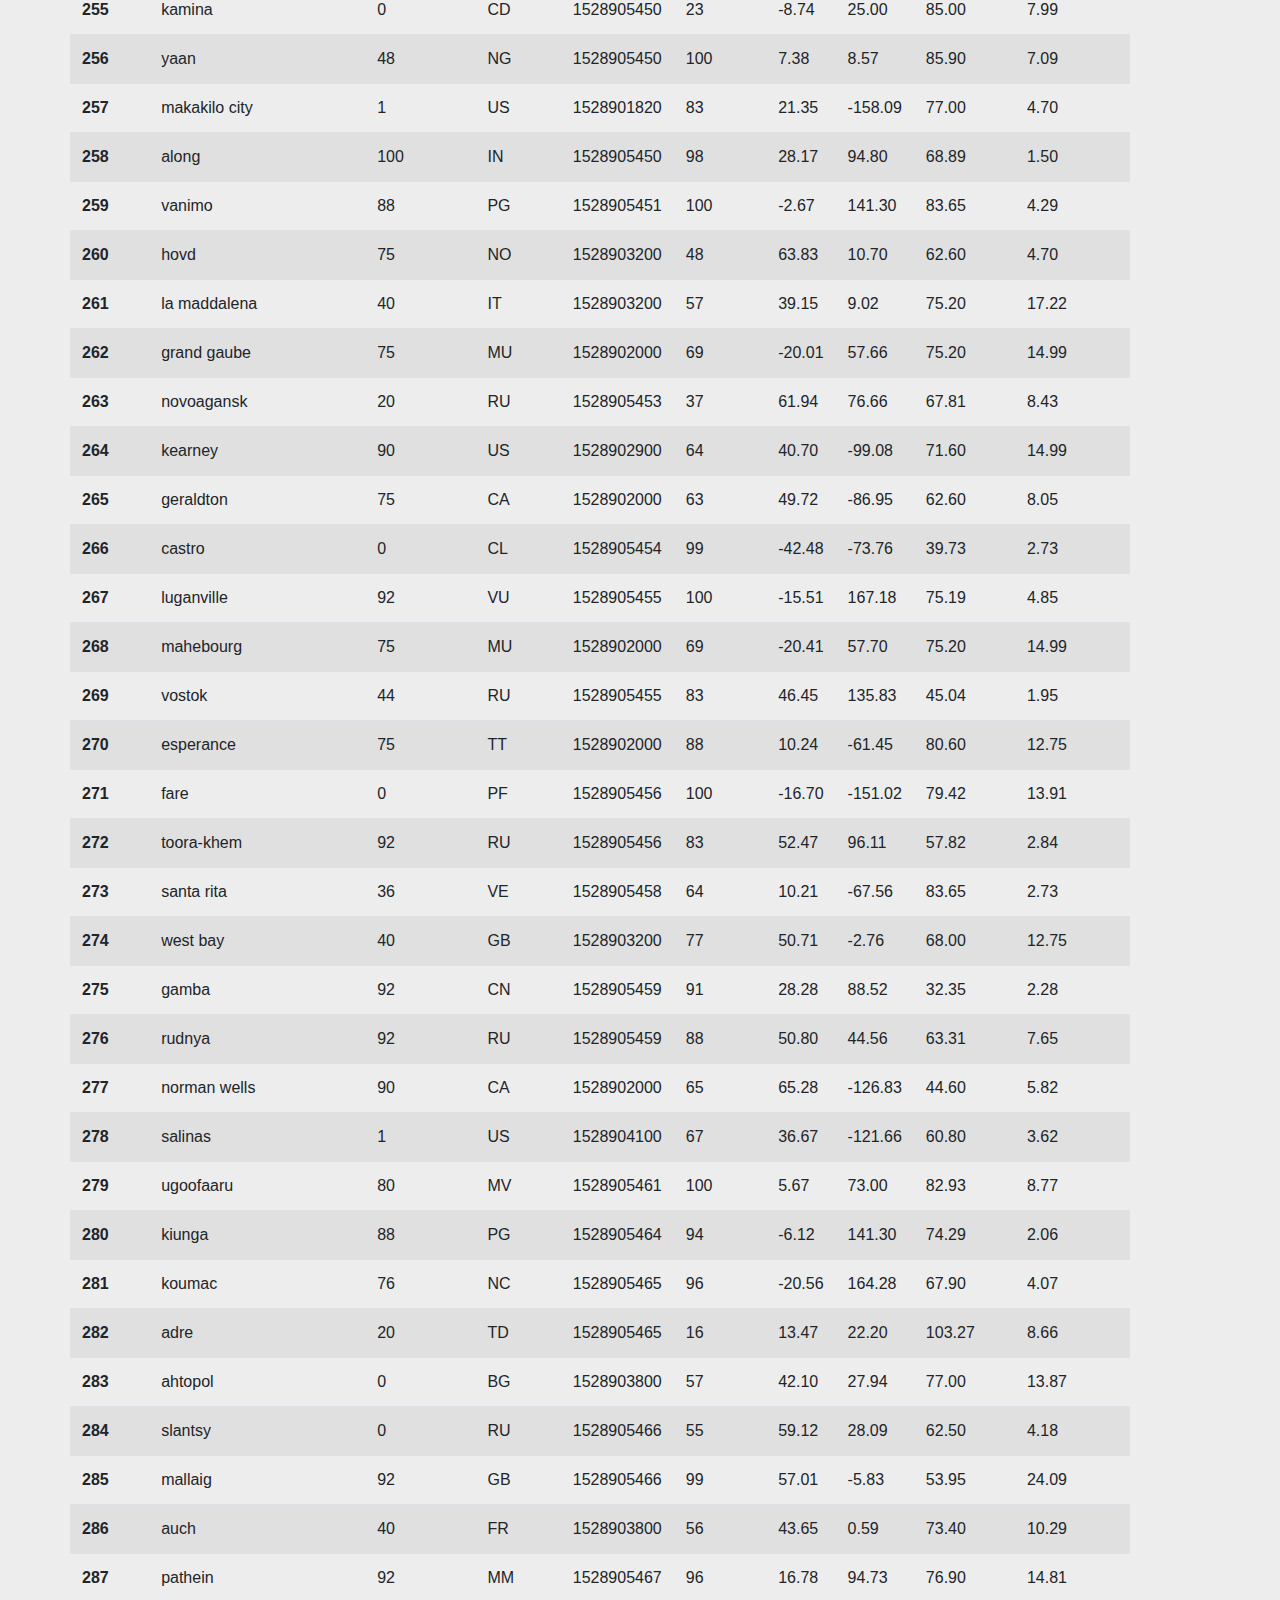
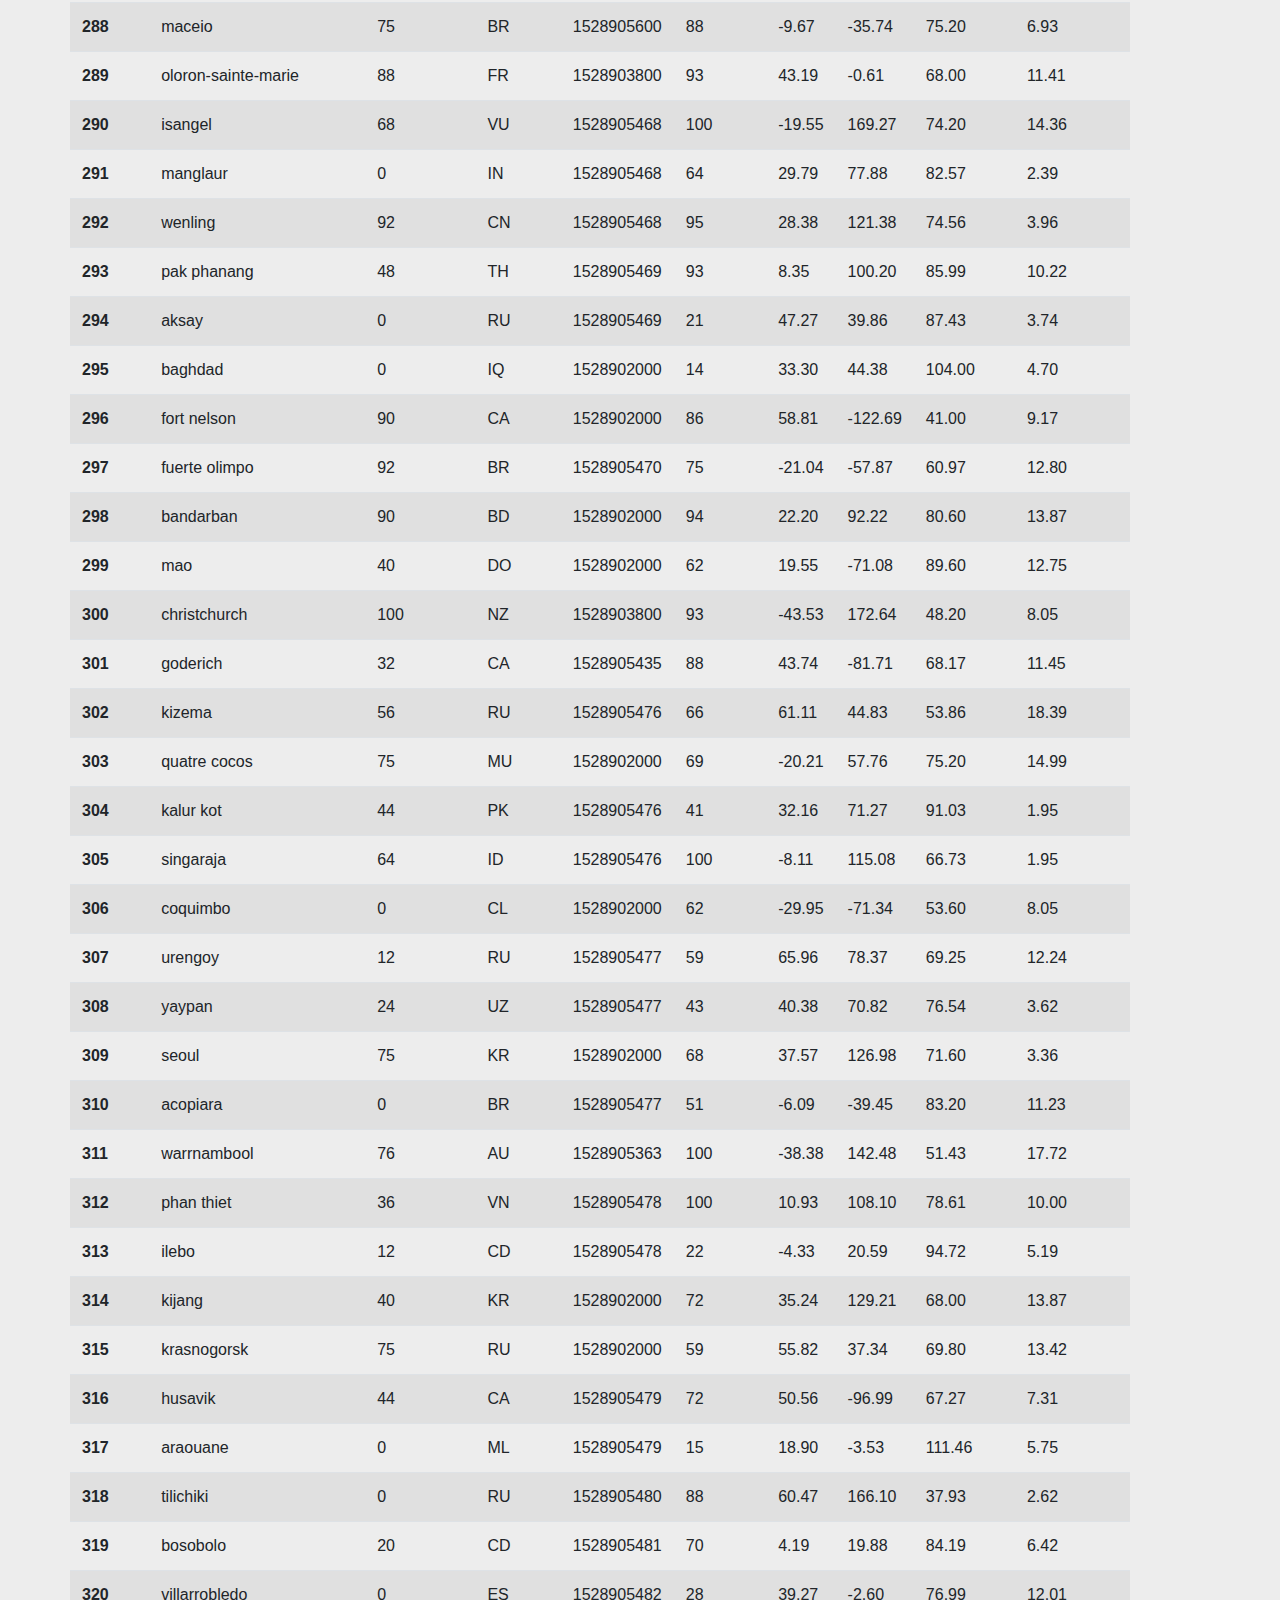
<file: WebVisualization/data.html>
<!DOCTYPE html>
<html lang="en">

<head>
    <meta charset="UTF-8">
    <title>Bootstrap Visualization Dashboard</title>
    <link rel="stylesheet" href="https://stackpath.bootstrapcdn.com/bootstrap/4.3.1/css/bootstrap.min.css"
        integrity="sha384-ggOyR0iXCbMQv3Xipma34MD+dH/1fQ784/j6cY/iJTQUOhcWr7x9JvoRxT2MZw1T" crossorigin="anonymous">
    <script src="https://code.jquery.com/jquery-3.3.1.slim.min.js"
        integrity="sha384-q8i/X+965DzO0rT7abK41JStQIAqVgRVzpbzo5smXKp4YfRvH+8abtTE1Pi6jizo"
        crossorigin="anonymous"></script>
    <script src="https://cdnjs.cloudflare.com/ajax/libs/popper.js/1.14.7/umd/popper.min.js"
        integrity="sha384-UO2eT0CpHqdSJQ6hJty5KVphtPhzWj9WO1clHTMGa3JDZwrnQq4sF86dIHNDz0W1"
        crossorigin="anonymous"></script>
    <script src="https://stackpath.bootstrapcdn.com/bootstrap/4.3.1/js/bootstrap.min.js"
        integrity="sha384-JjSmVgyd0p3pXB1rRibZUAYoIIy6OrQ6VrjIEaFf/nJGzIxFDsf4x0xIM+B07jRM"
        crossorigin="anonymous"></script>

    <link rel="stylesheet" href="style.css">
</head>

<body>
    <div class="navigation">
        <nav class="navbar navbar-expand-lg navbar-light bg-light">
            <a class="navbar-brand" href="index.html">Latitude</a>
            <button class="navbar-toggler" type="button" data-toggle="collapse" data-target="#navbarNavDropdown"
                aria-controls="navbarNavDropdown" aria-expanded="false" aria-label="Toggle navigation">
                <span class="navbar-toggler-icon"></span>
            </button>
            <div class="collapse navbar-collapse" id="navbarNavDropdown">
                <ul class="navbar-nav ml-auto">
                    <li class="nav-item dropdown">
                        <a class="nav-link dropdown-toggle" href="#" id="navbarDropdownMenuLink" role="button"
                            data-toggle="dropdown" aria-haspopup="true" aria-expanded="false">
                            Plots
                        </a>
                        <div class="dropdown-menu" aria-labelledby="navbarDropdownMenuLink">
                            <a class="dropdown-item" href="max_temp.html">Max Temperature</a>
                            <a class="dropdown-item" href="humidity.html">Humidity</a>
                            <a class="dropdown-item" href="cloudiness.html">Cloudiness</a>
                            <a class="dropdown-item" href="wind_speed.html">Wind Speed</a>

                        </div>
                    </li>
                    <li class="nav-item">
                        <a class="nav-link" href="comparisions.html">Comparison</a>
                    </li>
                    <li class="nav-item">
                        <a class="nav-link" href="data.html">Data</a>
                    </li>
                </ul>
            </div>
        </nav>
    </div>
    </div>


    <div class="container">
        <section class="row">
            <div>
                <div class="description-content">
                    <h1 class="description-header">Data</h1>
                    <hr>
                    <strong>
                        <p>The following table includes all of the data used for plotting during this project.</p>
                    </strong>
                    <br>
                    <div>
                        <table class="table table-striped">
                            <thead>
                                <tr style="text-align: right;">
                                    <th></th>
                                    <th>City</th>
                                    <th>Cloudiness</th>
                                    <th>Country</th>
                                    <th>Date</th>
                                    <th>Humidity</th>
                                    <th>Lat</th>
                                    <th>Lng</th>
                                    <th>Max Temp</th>
                                    <th>Wind Speed</th>
                                </tr>
                                <tr>
                                    <th>City_ID</th>
                                    <th></th>
                                    <th></th>
                                    <th></th>
                                    <th></th>
                                    <th></th>
                                    <th></th>
                                    <th></th>
                                    <th></th>
                                    <th></th>
                                </tr>
                            </thead>
                            <tbody>
                                <tr>
                                    <th>0</th>
                                    <td>jacareacanga</td>
                                    <td>0</td>
                                    <td>BR</td>
                                    <td>1528902000</td>
                                    <td>62</td>
                                    <td>-6.22</td>
                                    <td>-57.76</td>
                                    <td>89.60</td>
                                    <td>6.93</td>
                                </tr>
                                <tr>
                                    <th>1</th>
                                    <td>kaitangata</td>
                                    <td>100</td>
                                    <td>NZ</td>
                                    <td>1528905304</td>
                                    <td>94</td>
                                    <td>-46.28</td>
                                    <td>169.85</td>
                                    <td>42.61</td>
                                    <td>5.64</td>
                                </tr>
                                <tr>
                                    <th>2</th>
                                    <td>goulburn</td>
                                    <td>20</td>
                                    <td>AU</td>
                                    <td>1528905078</td>
                                    <td>91</td>
                                    <td>-34.75</td>
                                    <td>149.72</td>
                                    <td>44.32</td>
                                    <td>10.11</td>
                                </tr>
                                <tr>
                                    <th>3</th>
                                    <td>lata</td>
                                    <td>76</td>
                                    <td>IN</td>
                                    <td>1528905305</td>
                                    <td>89</td>
                                    <td>30.78</td>
                                    <td>78.62</td>
                                    <td>59.89</td>
                                    <td>0.94</td>
                                </tr>
                                <tr>
                                    <th>4</th>
                                    <td>chokurdakh</td>
                                    <td>0</td>
                                    <td>RU</td>
                                    <td>1528905306</td>
                                    <td>88</td>
                                    <td>70.62</td>
                                    <td>147.90</td>
                                    <td>32.17</td>
                                    <td>2.95</td>
                                </tr>
                                <tr>
                                    <th>5</th>
                                    <td>martyush</td>
                                    <td>92</td>
                                    <td>RU</td>
                                    <td>1528905306</td>
                                    <td>94</td>
                                    <td>56.40</td>
                                    <td>61.89</td>
                                    <td>55.03</td>
                                    <td>9.33</td>
                                </tr>
                                <tr>
                                    <th>6</th>
                                    <td>hobart</td>
                                    <td>20</td>
                                    <td>AU</td>
                                    <td>1528902000</td>
                                    <td>87</td>
                                    <td>-42.88</td>
                                    <td>147.33</td>
                                    <td>44.60</td>
                                    <td>8.05</td>
                                </tr>
                                <tr>
                                    <th>7</th>
                                    <td>broken hill</td>
                                    <td>0</td>
                                    <td>AU</td>
                                    <td>1528905311</td>
                                    <td>88</td>
                                    <td>-31.97</td>
                                    <td>141.45</td>
                                    <td>44.50</td>
                                    <td>7.31</td>
                                </tr>
                                <tr>
                                    <th>8</th>
                                    <td>harnosand</td>
                                    <td>0</td>
                                    <td>SE</td>
                                    <td>1528903200</td>
                                    <td>44</td>
                                    <td>62.63</td>
                                    <td>17.94</td>
                                    <td>60.80</td>
                                    <td>13.87</td>
                                </tr>
                                <tr>
                                    <th>9</th>
                                    <td>tuatapere</td>
                                    <td>0</td>
                                    <td>NZ</td>
                                    <td>1528905312</td>
                                    <td>100</td>
                                    <td>-46.13</td>
                                    <td>167.69</td>
                                    <td>38.92</td>
                                    <td>3.40</td>
                                </tr>
                                <tr>
                                    <th>10</th>
                                    <td>puerto ayora</td>
                                    <td>90</td>
                                    <td>EC</td>
                                    <td>1528902000</td>
                                    <td>69</td>
                                    <td>-0.74</td>
                                    <td>-90.35</td>
                                    <td>77.00</td>
                                    <td>13.87</td>
                                </tr>
                                <tr>
                                    <th>11</th>
                                    <td>havre-saint-pierre</td>
                                    <td>75</td>
                                    <td>CA</td>
                                    <td>1528902000</td>
                                    <td>58</td>
                                    <td>50.23</td>
                                    <td>-63.60</td>
                                    <td>53.60</td>
                                    <td>19.46</td>
                                </tr>
                                <tr>
                                    <th>12</th>
                                    <td>punta arenas</td>
                                    <td>0</td>
                                    <td>CL</td>
                                    <td>1528902000</td>
                                    <td>100</td>
                                    <td>-53.16</td>
                                    <td>-70.91</td>
                                    <td>35.60</td>
                                    <td>9.17</td>
                                </tr>
                                <tr>
                                    <th>13</th>
                                    <td>tasiilaq</td>
                                    <td>75</td>
                                    <td>GL</td>
                                    <td>1528901400</td>
                                    <td>60</td>
                                    <td>65.61</td>
                                    <td>-37.64</td>
                                    <td>39.20</td>
                                    <td>2.24</td>
                                </tr>
                                <tr>
                                    <th>14</th>
                                    <td>chapais</td>
                                    <td>40</td>
                                    <td>CA</td>
                                    <td>1528902000</td>
                                    <td>38</td>
                                    <td>49.78</td>
                                    <td>-74.86</td>
                                    <td>59.00</td>
                                    <td>10.29</td>
                                </tr>
                                <tr>
                                    <th>15</th>
                                    <td>avarua</td>
                                    <td>40</td>
                                    <td>CK</td>
                                    <td>1528902000</td>
                                    <td>56</td>
                                    <td>-21.21</td>
                                    <td>-159.78</td>
                                    <td>73.40</td>
                                    <td>10.29</td>
                                </tr>
                                <tr>
                                    <th>16</th>
                                    <td>hofn</td>
                                    <td>75</td>
                                    <td>IS</td>
                                    <td>1528902000</td>
                                    <td>87</td>
                                    <td>64.25</td>
                                    <td>-15.21</td>
                                    <td>51.80</td>
                                    <td>8.05</td>
                                </tr>
                                <tr>
                                    <th>17</th>
                                    <td>yukamenskoye</td>
                                    <td>92</td>
                                    <td>RU</td>
                                    <td>1528905315</td>
                                    <td>98</td>
                                    <td>57.89</td>
                                    <td>52.24</td>
                                    <td>56.65</td>
                                    <td>10.22</td>
                                </tr>
                                <tr>
                                    <th>18</th>
                                    <td>khandbari</td>
                                    <td>80</td>
                                    <td>NP</td>
                                    <td>1528905315</td>
                                    <td>67</td>
                                    <td>27.38</td>
                                    <td>87.21</td>
                                    <td>44.59</td>
                                    <td>1.39</td>
                                </tr>
                                <tr>
                                    <th>19</th>
                                    <td>bethel</td>
                                    <td>1</td>
                                    <td>US</td>
                                    <td>1528901580</td>
                                    <td>93</td>
                                    <td>60.79</td>
                                    <td>-161.76</td>
                                    <td>44.60</td>
                                    <td>8.05</td>
                                </tr>
                                <tr>
                                    <th>20</th>
                                    <td>ushuaia</td>
                                    <td>75</td>
                                    <td>AR</td>
                                    <td>1528902000</td>
                                    <td>64</td>
                                    <td>-54.81</td>
                                    <td>-68.31</td>
                                    <td>41.00</td>
                                    <td>3.36</td>
                                </tr>
                                <tr>
                                    <th>21</th>
                                    <td>east london</td>
                                    <td>0</td>
                                    <td>ZA</td>
                                    <td>1528902000</td>
                                    <td>37</td>
                                    <td>-33.02</td>
                                    <td>27.91</td>
                                    <td>69.80</td>
                                    <td>5.82</td>
                                </tr>
                                <tr>
                                    <th>22</th>
                                    <td>bluff</td>
                                    <td>76</td>
                                    <td>AU</td>
                                    <td>1528905321</td>
                                    <td>76</td>
                                    <td>-23.58</td>
                                    <td>149.07</td>
                                    <td>61.96</td>
                                    <td>4.74</td>
                                </tr>
                                <tr>
                                    <th>23</th>
                                    <td>mount isa</td>
                                    <td>75</td>
                                    <td>AU</td>
                                    <td>1528902000</td>
                                    <td>100</td>
                                    <td>-20.73</td>
                                    <td>139.49</td>
                                    <td>64.40</td>
                                    <td>3.29</td>
                                </tr>
                                <tr>
                                    <th>24</th>
                                    <td>pevek</td>
                                    <td>0</td>
                                    <td>RU</td>
                                    <td>1528905321</td>
                                    <td>71</td>
                                    <td>69.70</td>
                                    <td>170.27</td>
                                    <td>36.94</td>
                                    <td>6.98</td>
                                </tr>
                                <tr>
                                    <th>25</th>
                                    <td>gao</td>
                                    <td>24</td>
                                    <td>ML</td>
                                    <td>1528905321</td>
                                    <td>16</td>
                                    <td>16.28</td>
                                    <td>-0.04</td>
                                    <td>110.02</td>
                                    <td>4.97</td>
                                </tr>
                                <tr>
                                    <th>26</th>
                                    <td>cabo san lucas</td>
                                    <td>75</td>
                                    <td>MX</td>
                                    <td>1528901160</td>
                                    <td>74</td>
                                    <td>22.89</td>
                                    <td>-109.91</td>
                                    <td>84.20</td>
                                    <td>10.29</td>
                                </tr>
                                <tr>
                                    <th>27</th>
                                    <td>sao filipe</td>
                                    <td>0</td>
                                    <td>CV</td>
                                    <td>1528905323</td>
                                    <td>88</td>
                                    <td>14.90</td>
                                    <td>-24.50</td>
                                    <td>75.73</td>
                                    <td>13.02</td>
                                </tr>
                                <tr>
                                    <th>28</th>
                                    <td>tiksi</td>
                                    <td>44</td>
                                    <td>RU</td>
                                    <td>1528905298</td>
                                    <td>58</td>
                                    <td>71.64</td>
                                    <td>128.87</td>
                                    <td>57.73</td>
                                    <td>10.11</td>
                                </tr>
                                <tr>
                                    <th>29</th>
                                    <td>busselton</td>
                                    <td>92</td>
                                    <td>AU</td>
                                    <td>1528905323</td>
                                    <td>100</td>
                                    <td>-33.64</td>
                                    <td>115.35</td>
                                    <td>60.43</td>
                                    <td>10.56</td>
                                </tr>
                                <tr>
                                    <th>30</th>
                                    <td>alofi</td>
                                    <td>76</td>
                                    <td>NU</td>
                                    <td>1528902000</td>
                                    <td>88</td>
                                    <td>-19.06</td>
                                    <td>-169.92</td>
                                    <td>71.60</td>
                                    <td>3.36</td>
                                </tr>
                                <tr>
                                    <th>31</th>
                                    <td>ola</td>
                                    <td>75</td>
                                    <td>RU</td>
                                    <td>1528902000</td>
                                    <td>100</td>
                                    <td>59.58</td>
                                    <td>151.30</td>
                                    <td>42.80</td>
                                    <td>7.76</td>
                                </tr>
                                <tr>
                                    <th>32</th>
                                    <td>atar</td>
                                    <td>20</td>
                                    <td>MR</td>
                                    <td>1528902000</td>
                                    <td>19</td>
                                    <td>20.52</td>
                                    <td>-13.05</td>
                                    <td>91.40</td>
                                    <td>9.17</td>
                                </tr>
                                <tr>
                                    <th>33</th>
                                    <td>rikitea</td>
                                    <td>0</td>
                                    <td>PF</td>
                                    <td>1528905325</td>
                                    <td>100</td>
                                    <td>-23.12</td>
                                    <td>-134.97</td>
                                    <td>73.57</td>
                                    <td>8.66</td>
                                </tr>
                                <tr>
                                    <th>34</th>
                                    <td>hermanus</td>
                                    <td>0</td>
                                    <td>ZA</td>
                                    <td>1528905325</td>
                                    <td>24</td>
                                    <td>-34.42</td>
                                    <td>19.24</td>
                                    <td>77.17</td>
                                    <td>8.66</td>
                                </tr>
                                <tr>
                                    <th>35</th>
                                    <td>ponta delgada</td>
                                    <td>75</td>
                                    <td>PT</td>
                                    <td>1528903800</td>
                                    <td>88</td>
                                    <td>37.73</td>
                                    <td>-25.67</td>
                                    <td>71.60</td>
                                    <td>12.75</td>
                                </tr>
                                <tr>
                                    <th>36</th>
                                    <td>bambari</td>
                                    <td>24</td>
                                    <td>CF</td>
                                    <td>1528905326</td>
                                    <td>84</td>
                                    <td>5.77</td>
                                    <td>20.68</td>
                                    <td>81.85</td>
                                    <td>7.65</td>
                                </tr>
                                <tr>
                                    <th>37</th>
                                    <td>cap malheureux</td>
                                    <td>75</td>
                                    <td>MU</td>
                                    <td>1528902000</td>
                                    <td>69</td>
                                    <td>-19.98</td>
                                    <td>57.61</td>
                                    <td>75.20</td>
                                    <td>14.99</td>
                                </tr>
                                <tr>
                                    <th>38</th>
                                    <td>puerto escondido</td>
                                    <td>75</td>
                                    <td>MX</td>
                                    <td>1528901100</td>
                                    <td>65</td>
                                    <td>15.86</td>
                                    <td>-97.07</td>
                                    <td>80.60</td>
                                    <td>3.36</td>
                                </tr>
                                <tr>
                                    <th>39</th>
                                    <td>qaanaaq</td>
                                    <td>32</td>
                                    <td>GL</td>
                                    <td>1528905330</td>
                                    <td>100</td>
                                    <td>77.48</td>
                                    <td>-69.36</td>
                                    <td>31.45</td>
                                    <td>6.31</td>
                                </tr>
                                <tr>
                                    <th>40</th>
                                    <td>new norfolk</td>
                                    <td>20</td>
                                    <td>AU</td>
                                    <td>1528902000</td>
                                    <td>87</td>
                                    <td>-42.78</td>
                                    <td>147.06</td>
                                    <td>44.60</td>
                                    <td>8.05</td>
                                </tr>
                                <tr>
                                    <th>41</th>
                                    <td>najran</td>
                                    <td>40</td>
                                    <td>SA</td>
                                    <td>1528902000</td>
                                    <td>13</td>
                                    <td>17.54</td>
                                    <td>44.22</td>
                                    <td>98.60</td>
                                    <td>11.41</td>
                                </tr>
                                <tr>
                                    <th>42</th>
                                    <td>isla mujeres</td>
                                    <td>90</td>
                                    <td>MX</td>
                                    <td>1528904340</td>
                                    <td>100</td>
                                    <td>21.23</td>
                                    <td>-86.73</td>
                                    <td>75.20</td>
                                    <td>16.11</td>
                                </tr>
                                <tr>
                                    <th>43</th>
                                    <td>mar del plata</td>
                                    <td>0</td>
                                    <td>AR</td>
                                    <td>1528905297</td>
                                    <td>100</td>
                                    <td>-46.43</td>
                                    <td>-67.52</td>
                                    <td>32.53</td>
                                    <td>7.31</td>
                                </tr>
                                <tr>
                                    <th>44</th>
                                    <td>provideniya</td>
                                    <td>0</td>
                                    <td>RU</td>
                                    <td>1528905332</td>
                                    <td>91</td>
                                    <td>64.42</td>
                                    <td>-173.23</td>
                                    <td>40.63</td>
                                    <td>10.78</td>
                                </tr>
                                <tr>
                                    <th>45</th>
                                    <td>jamestown</td>
                                    <td>12</td>
                                    <td>AU</td>
                                    <td>1528905333</td>
                                    <td>88</td>
                                    <td>-33.21</td>
                                    <td>138.60</td>
                                    <td>43.15</td>
                                    <td>10.89</td>
                                </tr>
                                <tr>
                                    <th>46</th>
                                    <td>medicine hat</td>
                                    <td>20</td>
                                    <td>CA</td>
                                    <td>1528902000</td>
                                    <td>34</td>
                                    <td>50.04</td>
                                    <td>-110.68</td>
                                    <td>66.20</td>
                                    <td>14.99</td>
                                </tr>
                                <tr>
                                    <th>47</th>
                                    <td>katsuura</td>
                                    <td>8</td>
                                    <td>JP</td>
                                    <td>1528905334</td>
                                    <td>88</td>
                                    <td>33.93</td>
                                    <td>134.50</td>
                                    <td>62.05</td>
                                    <td>7.54</td>
                                </tr>
                                <tr>
                                    <th>48</th>
                                    <td>aklavik</td>
                                    <td>20</td>
                                    <td>CA</td>
                                    <td>1528902000</td>
                                    <td>53</td>
                                    <td>68.22</td>
                                    <td>-135.01</td>
                                    <td>51.80</td>
                                    <td>11.41</td>
                                </tr>
                                <tr>
                                    <th>49</th>
                                    <td>tuktoyaktuk</td>
                                    <td>20</td>
                                    <td>CA</td>
                                    <td>1528902000</td>
                                    <td>61</td>
                                    <td>69.44</td>
                                    <td>-133.03</td>
                                    <td>46.40</td>
                                    <td>6.93</td>
                                </tr>
                                <tr>
                                    <th>50</th>
                                    <td>kapaa</td>
                                    <td>90</td>
                                    <td>US</td>
                                    <td>1528901760</td>
                                    <td>88</td>
                                    <td>22.08</td>
                                    <td>-159.32</td>
                                    <td>75.20</td>
                                    <td>14.99</td>
                                </tr>
                                <tr>
                                    <th>51</th>
                                    <td>mildura</td>
                                    <td>0</td>
                                    <td>AU</td>
                                    <td>1528905300</td>
                                    <td>92</td>
                                    <td>-34.18</td>
                                    <td>142.16</td>
                                    <td>45.67</td>
                                    <td>9.66</td>
                                </tr>
                                <tr>
                                    <th>52</th>
                                    <td>souillac</td>
                                    <td>75</td>
                                    <td>FR</td>
                                    <td>1528903800</td>
                                    <td>49</td>
                                    <td>45.60</td>
                                    <td>-0.60</td>
                                    <td>73.40</td>
                                    <td>10.29</td>
                                </tr>
                                <tr>
                                    <th>53</th>
                                    <td>lorengau</td>
                                    <td>100</td>
                                    <td>PG</td>
                                    <td>1528905336</td>
                                    <td>100</td>
                                    <td>-2.02</td>
                                    <td>147.27</td>
                                    <td>80.59</td>
                                    <td>3.85</td>
                                </tr>
                                <tr>
                                    <th>54</th>
                                    <td>praia</td>
                                    <td>20</td>
                                    <td>BR</td>
                                    <td>1528902000</td>
                                    <td>47</td>
                                    <td>-20.25</td>
                                    <td>-43.81</td>
                                    <td>82.40</td>
                                    <td>3.36</td>
                                </tr>
                                <tr>
                                    <th>55</th>
                                    <td>port alfred</td>
                                    <td>0</td>
                                    <td>ZA</td>
                                    <td>1528905338</td>
                                    <td>50</td>
                                    <td>-33.59</td>
                                    <td>26.89</td>
                                    <td>76.54</td>
                                    <td>7.20</td>
                                </tr>
                                <tr>
                                    <th>56</th>
                                    <td>barranca</td>
                                    <td>0</td>
                                    <td>PE</td>
                                    <td>1528905339</td>
                                    <td>98</td>
                                    <td>-10.75</td>
                                    <td>-77.76</td>
                                    <td>61.87</td>
                                    <td>9.89</td>
                                </tr>
                                <tr>
                                    <th>57</th>
                                    <td>nome</td>
                                    <td>40</td>
                                    <td>US</td>
                                    <td>1528902900</td>
                                    <td>70</td>
                                    <td>30.04</td>
                                    <td>-94.42</td>
                                    <td>87.80</td>
                                    <td>3.36</td>
                                </tr>
                                <tr>
                                    <th>58</th>
                                    <td>matay</td>
                                    <td>0</td>
                                    <td>EG</td>
                                    <td>1528905339</td>
                                    <td>23</td>
                                    <td>28.42</td>
                                    <td>30.79</td>
                                    <td>97.69</td>
                                    <td>6.98</td>
                                </tr>
                                <tr>
                                    <th>59</th>
                                    <td>saskylakh</td>
                                    <td>48</td>
                                    <td>RU</td>
                                    <td>1528905339</td>
                                    <td>55</td>
                                    <td>71.97</td>
                                    <td>114.09</td>
                                    <td>59.53</td>
                                    <td>5.86</td>
                                </tr>
                                <tr>
                                    <th>60</th>
                                    <td>itarema</td>
                                    <td>0</td>
                                    <td>BR</td>
                                    <td>1528905340</td>
                                    <td>61</td>
                                    <td>-2.92</td>
                                    <td>-39.92</td>
                                    <td>88.33</td>
                                    <td>12.57</td>
                                </tr>
                                <tr>
                                    <th>61</th>
                                    <td>butaritari</td>
                                    <td>56</td>
                                    <td>KI</td>
                                    <td>1528905340</td>
                                    <td>100</td>
                                    <td>3.07</td>
                                    <td>172.79</td>
                                    <td>81.13</td>
                                    <td>7.31</td>
                                </tr>
                                <tr>
                                    <th>62</th>
                                    <td>peniche</td>
                                    <td>20</td>
                                    <td>PT</td>
                                    <td>1528903800</td>
                                    <td>64</td>
                                    <td>39.36</td>
                                    <td>-9.38</td>
                                    <td>75.20</td>
                                    <td>12.75</td>
                                </tr>
                                <tr>
                                    <th>63</th>
                                    <td>beloha</td>
                                    <td>0</td>
                                    <td>MG</td>
                                    <td>1528905340</td>
                                    <td>57</td>
                                    <td>-25.17</td>
                                    <td>45.06</td>
                                    <td>71.95</td>
                                    <td>16.37</td>
                                </tr>
                                <tr>
                                    <th>64</th>
                                    <td>anadyr</td>
                                    <td>0</td>
                                    <td>RU</td>
                                    <td>1528902000</td>
                                    <td>57</td>
                                    <td>64.73</td>
                                    <td>177.51</td>
                                    <td>48.20</td>
                                    <td>4.47</td>
                                </tr>
                                <tr>
                                    <th>65</th>
                                    <td>luderitz</td>
                                    <td>12</td>
                                    <td>NaN</td>
                                    <td>1528905342</td>
                                    <td>64</td>
                                    <td>-26.65</td>
                                    <td>15.16</td>
                                    <td>64.03</td>
                                    <td>17.38</td>
                                </tr>
                                <tr>
                                    <th>66</th>
                                    <td>rochester</td>
                                    <td>1</td>
                                    <td>US</td>
                                    <td>1528902960</td>
                                    <td>37</td>
                                    <td>44.02</td>
                                    <td>-92.46</td>
                                    <td>73.40</td>
                                    <td>6.93</td>
                                </tr>
                                <tr>
                                    <th>67</th>
                                    <td>bosaso</td>
                                    <td>0</td>
                                    <td>SO</td>
                                    <td>1528905347</td>
                                    <td>86</td>
                                    <td>11.28</td>
                                    <td>49.18</td>
                                    <td>89.77</td>
                                    <td>3.96</td>
                                </tr>
                                <tr>
                                    <th>68</th>
                                    <td>faanui</td>
                                    <td>0</td>
                                    <td>PF</td>
                                    <td>1528905347</td>
                                    <td>100</td>
                                    <td>-16.48</td>
                                    <td>-151.75</td>
                                    <td>79.96</td>
                                    <td>11.79</td>
                                </tr>
                                <tr>
                                    <th>69</th>
                                    <td>grindavik</td>
                                    <td>75</td>
                                    <td>IS</td>
                                    <td>1528902000</td>
                                    <td>70</td>
                                    <td>63.84</td>
                                    <td>-22.43</td>
                                    <td>48.20</td>
                                    <td>5.82</td>
                                </tr>
                                <tr>
                                    <th>70</th>
                                    <td>margate</td>
                                    <td>20</td>
                                    <td>AU</td>
                                    <td>1528902000</td>
                                    <td>87</td>
                                    <td>-43.03</td>
                                    <td>147.26</td>
                                    <td>44.60</td>
                                    <td>8.05</td>
                                </tr>
                                <tr>
                                    <th>71</th>
                                    <td>marsh harbour</td>
                                    <td>88</td>
                                    <td>BS</td>
                                    <td>1528905349</td>
                                    <td>95</td>
                                    <td>26.54</td>
                                    <td>-77.06</td>
                                    <td>82.39</td>
                                    <td>10.00</td>
                                </tr>
                                <tr>
                                    <th>72</th>
                                    <td>comodoro rivadavia</td>
                                    <td>40</td>
                                    <td>AR</td>
                                    <td>1528902000</td>
                                    <td>60</td>
                                    <td>-45.87</td>
                                    <td>-67.48</td>
                                    <td>42.80</td>
                                    <td>9.17</td>
                                </tr>
                                <tr>
                                    <th>73</th>
                                    <td>upernavik</td>
                                    <td>92</td>
                                    <td>GL</td>
                                    <td>1528905350</td>
                                    <td>100</td>
                                    <td>72.79</td>
                                    <td>-56.15</td>
                                    <td>29.29</td>
                                    <td>3.74</td>
                                </tr>
                                <tr>
                                    <th>74</th>
                                    <td>uige</td>
                                    <td>0</td>
                                    <td>AO</td>
                                    <td>1528905350</td>
                                    <td>29</td>
                                    <td>-7.61</td>
                                    <td>15.06</td>
                                    <td>86.80</td>
                                    <td>3.18</td>
                                </tr>
                                <tr>
                                    <th>75</th>
                                    <td>bredasdorp</td>
                                    <td>0</td>
                                    <td>ZA</td>
                                    <td>1528902000</td>
                                    <td>23</td>
                                    <td>-34.53</td>
                                    <td>20.04</td>
                                    <td>82.40</td>
                                    <td>5.82</td>
                                </tr>
                                <tr>
                                    <th>76</th>
                                    <td>bodden town</td>
                                    <td>40</td>
                                    <td>KY</td>
                                    <td>1528902000</td>
                                    <td>78</td>
                                    <td>19.28</td>
                                    <td>-81.25</td>
                                    <td>80.60</td>
                                    <td>16.11</td>
                                </tr>
                                <tr>
                                    <th>77</th>
                                    <td>guerrero negro</td>
                                    <td>44</td>
                                    <td>MX</td>
                                    <td>1528905350</td>
                                    <td>88</td>
                                    <td>27.97</td>
                                    <td>-114.04</td>
                                    <td>63.85</td>
                                    <td>3.74</td>
                                </tr>
                                <tr>
                                    <th>78</th>
                                    <td>bilma</td>
                                    <td>0</td>
                                    <td>NE</td>
                                    <td>1528905351</td>
                                    <td>12</td>
                                    <td>18.69</td>
                                    <td>12.92</td>
                                    <td>110.47</td>
                                    <td>4.63</td>
                                </tr>
                                <tr>
                                    <th>79</th>
                                    <td>carnarvon</td>
                                    <td>0</td>
                                    <td>ZA</td>
                                    <td>1528905351</td>
                                    <td>30</td>
                                    <td>-30.97</td>
                                    <td>22.13</td>
                                    <td>60.43</td>
                                    <td>14.25</td>
                                </tr>
                                <tr>
                                    <th>80</th>
                                    <td>ponta do sol</td>
                                    <td>12</td>
                                    <td>BR</td>
                                    <td>1528905352</td>
                                    <td>72</td>
                                    <td>-20.63</td>
                                    <td>-46.00</td>
                                    <td>78.25</td>
                                    <td>3.96</td>
                                </tr>
                                <tr>
                                    <th>81</th>
                                    <td>vila franca do campo</td>
                                    <td>75</td>
                                    <td>PT</td>
                                    <td>1528903800</td>
                                    <td>88</td>
                                    <td>37.72</td>
                                    <td>-25.43</td>
                                    <td>71.60</td>
                                    <td>12.75</td>
                                </tr>
                                <tr>
                                    <th>82</th>
                                    <td>puerto del rosario</td>
                                    <td>20</td>
                                    <td>ES</td>
                                    <td>1528903800</td>
                                    <td>60</td>
                                    <td>28.50</td>
                                    <td>-13.86</td>
                                    <td>73.40</td>
                                    <td>17.22</td>
                                </tr>
                                <tr>
                                    <th>83</th>
                                    <td>sitka</td>
                                    <td>20</td>
                                    <td>US</td>
                                    <td>1528905353</td>
                                    <td>92</td>
                                    <td>37.17</td>
                                    <td>-99.65</td>
                                    <td>74.02</td>
                                    <td>5.97</td>
                                </tr>
                                <tr>
                                    <th>84</th>
                                    <td>camacha</td>
                                    <td>75</td>
                                    <td>PT</td>
                                    <td>1528903800</td>
                                    <td>72</td>
                                    <td>33.08</td>
                                    <td>-16.33</td>
                                    <td>68.00</td>
                                    <td>16.11</td>
                                </tr>
                                <tr>
                                    <th>85</th>
                                    <td>saint-philippe</td>
                                    <td>1</td>
                                    <td>CA</td>
                                    <td>1528902900</td>
                                    <td>54</td>
                                    <td>45.36</td>
                                    <td>-73.48</td>
                                    <td>78.80</td>
                                    <td>11.41</td>
                                </tr>
                                <tr>
                                    <th>86</th>
                                    <td>port blair</td>
                                    <td>92</td>
                                    <td>IN</td>
                                    <td>1528905357</td>
                                    <td>97</td>
                                    <td>11.67</td>
                                    <td>92.75</td>
                                    <td>84.37</td>
                                    <td>25.10</td>
                                </tr>
                                <tr>
                                    <th>87</th>
                                    <td>albany</td>
                                    <td>90</td>
                                    <td>US</td>
                                    <td>1528903860</td>
                                    <td>68</td>
                                    <td>42.65</td>
                                    <td>-73.75</td>
                                    <td>69.80</td>
                                    <td>3.36</td>
                                </tr>
                                <tr>
                                    <th>88</th>
                                    <td>barrow</td>
                                    <td>88</td>
                                    <td>AR</td>
                                    <td>1528905182</td>
                                    <td>72</td>
                                    <td>-38.31</td>
                                    <td>-60.23</td>
                                    <td>50.26</td>
                                    <td>8.21</td>
                                </tr>
                                <tr>
                                    <th>89</th>
                                    <td>qorveh</td>
                                    <td>92</td>
                                    <td>IR</td>
                                    <td>1528905357</td>
                                    <td>22</td>
                                    <td>35.17</td>
                                    <td>47.80</td>
                                    <td>76.72</td>
                                    <td>3.18</td>
                                </tr>
                                <tr>
                                    <th>90</th>
                                    <td>san jeronimo</td>
                                    <td>90</td>
                                    <td>PE</td>
                                    <td>1528902000</td>
                                    <td>81</td>
                                    <td>-13.65</td>
                                    <td>-73.37</td>
                                    <td>46.40</td>
                                    <td>2.39</td>
                                </tr>
                                <tr>
                                    <th>91</th>
                                    <td>mataura</td>
                                    <td>24</td>
                                    <td>NZ</td>
                                    <td>1528905299</td>
                                    <td>79</td>
                                    <td>-46.19</td>
                                    <td>168.86</td>
                                    <td>25.69</td>
                                    <td>3.18</td>
                                </tr>
                                <tr>
                                    <th>92</th>
                                    <td>buala</td>
                                    <td>64</td>
                                    <td>SB</td>
                                    <td>1528905359</td>
                                    <td>100</td>
                                    <td>-8.15</td>
                                    <td>159.59</td>
                                    <td>78.70</td>
                                    <td>4.18</td>
                                </tr>
                                <tr>
                                    <th>93</th>
                                    <td>eyl</td>
                                    <td>20</td>
                                    <td>SO</td>
                                    <td>1528905359</td>
                                    <td>57</td>
                                    <td>7.98</td>
                                    <td>49.82</td>
                                    <td>86.62</td>
                                    <td>22.41</td>
                                </tr>
                                <tr>
                                    <th>94</th>
                                    <td>abu dhabi</td>
                                    <td>0</td>
                                    <td>AE</td>
                                    <td>1528902000</td>
                                    <td>29</td>
                                    <td>24.47</td>
                                    <td>54.37</td>
                                    <td>98.60</td>
                                    <td>16.11</td>
                                </tr>
                                <tr>
                                    <th>95</th>
                                    <td>tahe</td>
                                    <td>92</td>
                                    <td>CN</td>
                                    <td>1528905359</td>
                                    <td>98</td>
                                    <td>52.34</td>
                                    <td>124.71</td>
                                    <td>51.43</td>
                                    <td>2.17</td>
                                </tr>
                                <tr>
                                    <th>96</th>
                                    <td>chuy</td>
                                    <td>80</td>
                                    <td>UY</td>
                                    <td>1528905099</td>
                                    <td>93</td>
                                    <td>-33.69</td>
                                    <td>-53.46</td>
                                    <td>52.87</td>
                                    <td>28.90</td>
                                </tr>
                                <tr>
                                    <th>97</th>
                                    <td>dzerzhinskoye</td>
                                    <td>8</td>
                                    <td>RU</td>
                                    <td>1528905360</td>
                                    <td>69</td>
                                    <td>56.84</td>
                                    <td>95.22</td>
                                    <td>65.11</td>
                                    <td>3.85</td>
                                </tr>
                                <tr>
                                    <th>98</th>
                                    <td>vanavara</td>
                                    <td>0</td>
                                    <td>RU</td>
                                    <td>1528905360</td>
                                    <td>50</td>
                                    <td>60.35</td>
                                    <td>102.28</td>
                                    <td>64.21</td>
                                    <td>5.64</td>
                                </tr>
                                <tr>
                                    <th>99</th>
                                    <td>muros</td>
                                    <td>40</td>
                                    <td>ES</td>
                                    <td>1528903800</td>
                                    <td>72</td>
                                    <td>42.77</td>
                                    <td>-9.06</td>
                                    <td>66.20</td>
                                    <td>10.29</td>
                                </tr>
                                <tr>
                                    <th>100</th>
                                    <td>auchel</td>
                                    <td>0</td>
                                    <td>FR</td>
                                    <td>1528903800</td>
                                    <td>49</td>
                                    <td>50.51</td>
                                    <td>2.47</td>
                                    <td>68.00</td>
                                    <td>3.36</td>
                                </tr>
                                <tr>
                                    <th>101</th>
                                    <td>bubaque</td>
                                    <td>40</td>
                                    <td>GW</td>
                                    <td>1528902000</td>
                                    <td>55</td>
                                    <td>11.28</td>
                                    <td>-15.83</td>
                                    <td>91.40</td>
                                    <td>11.41</td>
                                </tr>
                                <tr>
                                    <th>102</th>
                                    <td>khatanga</td>
                                    <td>8</td>
                                    <td>RU</td>
                                    <td>1528905361</td>
                                    <td>65</td>
                                    <td>71.98</td>
                                    <td>102.47</td>
                                    <td>60.97</td>
                                    <td>4.63</td>
                                </tr>
                                <tr>
                                    <th>103</th>
                                    <td>los banos</td>
                                    <td>1</td>
                                    <td>US</td>
                                    <td>1528904100</td>
                                    <td>67</td>
                                    <td>37.06</td>
                                    <td>-120.85</td>
                                    <td>75.20</td>
                                    <td>4.74</td>
                                </tr>
                                <tr>
                                    <th>104</th>
                                    <td>labuhan</td>
                                    <td>12</td>
                                    <td>ID</td>
                                    <td>1528905361</td>
                                    <td>95</td>
                                    <td>-2.54</td>
                                    <td>115.51</td>
                                    <td>72.94</td>
                                    <td>1.83</td>
                                </tr>
                                <tr>
                                    <th>105</th>
                                    <td>saint-paul</td>
                                    <td>75</td>
                                    <td>FR</td>
                                    <td>1528903800</td>
                                    <td>56</td>
                                    <td>45.22</td>
                                    <td>1.90</td>
                                    <td>68.00</td>
                                    <td>14.99</td>
                                </tr>
                                <tr>
                                    <th>106</th>
                                    <td>petatlan</td>
                                    <td>90</td>
                                    <td>MX</td>
                                    <td>1528901220</td>
                                    <td>74</td>
                                    <td>17.52</td>
                                    <td>-101.27</td>
                                    <td>84.20</td>
                                    <td>1.83</td>
                                </tr>
                                <tr>
                                    <th>107</th>
                                    <td>baykit</td>
                                    <td>36</td>
                                    <td>RU</td>
                                    <td>1528905366</td>
                                    <td>68</td>
                                    <td>61.68</td>
                                    <td>96.39</td>
                                    <td>63.94</td>
                                    <td>4.29</td>
                                </tr>
                                <tr>
                                    <th>108</th>
                                    <td>dalby</td>
                                    <td>75</td>
                                    <td>AU</td>
                                    <td>1528902000</td>
                                    <td>93</td>
                                    <td>-27.18</td>
                                    <td>151.26</td>
                                    <td>53.60</td>
                                    <td>2.24</td>
                                </tr>
                                <tr>
                                    <th>109</th>
                                    <td>yellowknife</td>
                                    <td>90</td>
                                    <td>CA</td>
                                    <td>1528902540</td>
                                    <td>93</td>
                                    <td>62.45</td>
                                    <td>-114.38</td>
                                    <td>46.40</td>
                                    <td>8.05</td>
                                </tr>
                                <tr>
                                    <th>110</th>
                                    <td>hilo</td>
                                    <td>75</td>
                                    <td>US</td>
                                    <td>1528901580</td>
                                    <td>88</td>
                                    <td>19.71</td>
                                    <td>-155.08</td>
                                    <td>66.20</td>
                                    <td>5.82</td>
                                </tr>
                                <tr>
                                    <th>111</th>
                                    <td>turukhansk</td>
                                    <td>36</td>
                                    <td>RU</td>
                                    <td>1528905297</td>
                                    <td>76</td>
                                    <td>65.80</td>
                                    <td>87.96</td>
                                    <td>66.37</td>
                                    <td>6.42</td>
                                </tr>
                                <tr>
                                    <th>112</th>
                                    <td>dingle</td>
                                    <td>68</td>
                                    <td>PH</td>
                                    <td>1528905368</td>
                                    <td>82</td>
                                    <td>11.00</td>
                                    <td>122.67</td>
                                    <td>79.96</td>
                                    <td>8.21</td>
                                </tr>
                                <tr>
                                    <th>113</th>
                                    <td>dillon</td>
                                    <td>1</td>
                                    <td>US</td>
                                    <td>1528901580</td>
                                    <td>44</td>
                                    <td>45.22</td>
                                    <td>-112.64</td>
                                    <td>57.20</td>
                                    <td>5.82</td>
                                </tr>
                                <tr>
                                    <th>114</th>
                                    <td>labytnangi</td>
                                    <td>64</td>
                                    <td>RU</td>
                                    <td>1528905370</td>
                                    <td>75</td>
                                    <td>66.66</td>
                                    <td>66.39</td>
                                    <td>47.11</td>
                                    <td>17.49</td>
                                </tr>
                                <tr>
                                    <th>115</th>
                                    <td>gigmoto</td>
                                    <td>36</td>
                                    <td>PH</td>
                                    <td>1528905370</td>
                                    <td>98</td>
                                    <td>13.78</td>
                                    <td>124.39</td>
                                    <td>83.56</td>
                                    <td>17.60</td>
                                </tr>
                                <tr>
                                    <th>116</th>
                                    <td>nouakchott</td>
                                    <td>68</td>
                                    <td>MR</td>
                                    <td>1528905371</td>
                                    <td>76</td>
                                    <td>18.08</td>
                                    <td>-15.98</td>
                                    <td>76.72</td>
                                    <td>1.39</td>
                                </tr>
                                <tr>
                                    <th>117</th>
                                    <td>rumoi</td>
                                    <td>92</td>
                                    <td>JP</td>
                                    <td>1528905371</td>
                                    <td>100</td>
                                    <td>43.93</td>
                                    <td>141.67</td>
                                    <td>44.41</td>
                                    <td>8.10</td>
                                </tr>
                                <tr>
                                    <th>118</th>
                                    <td>dikson</td>
                                    <td>32</td>
                                    <td>RU</td>
                                    <td>1528905373</td>
                                    <td>100</td>
                                    <td>73.51</td>
                                    <td>80.55</td>
                                    <td>31.09</td>
                                    <td>13.13</td>
                                </tr>
                                <tr>
                                    <th>119</th>
                                    <td>chinsali</td>
                                    <td>0</td>
                                    <td>ZM</td>
                                    <td>1528905377</td>
                                    <td>36</td>
                                    <td>-10.55</td>
                                    <td>32.07</td>
                                    <td>73.39</td>
                                    <td>9.22</td>
                                </tr>
                                <tr>
                                    <th>120</th>
                                    <td>georgetown</td>
                                    <td>75</td>
                                    <td>GY</td>
                                    <td>1528902000</td>
                                    <td>78</td>
                                    <td>6.80</td>
                                    <td>-58.16</td>
                                    <td>82.40</td>
                                    <td>9.17</td>
                                </tr>
                                <tr>
                                    <th>121</th>
                                    <td>tooele</td>
                                    <td>1</td>
                                    <td>US</td>
                                    <td>1528902900</td>
                                    <td>35</td>
                                    <td>40.53</td>
                                    <td>-112.30</td>
                                    <td>73.40</td>
                                    <td>9.17</td>
                                </tr>
                                <tr>
                                    <th>122</th>
                                    <td>nikolskoye</td>
                                    <td>40</td>
                                    <td>RU</td>
                                    <td>1528902000</td>
                                    <td>41</td>
                                    <td>59.70</td>
                                    <td>30.79</td>
                                    <td>60.80</td>
                                    <td>4.47</td>
                                </tr>
                                <tr>
                                    <th>123</th>
                                    <td>bodo</td>
                                    <td>80</td>
                                    <td>CI</td>
                                    <td>1528905379</td>
                                    <td>66</td>
                                    <td>5.91</td>
                                    <td>-4.68</td>
                                    <td>87.70</td>
                                    <td>8.21</td>
                                </tr>
                                <tr>
                                    <th>124</th>
                                    <td>minador do negrao</td>
                                    <td>32</td>
                                    <td>BR</td>
                                    <td>1528905379</td>
                                    <td>80</td>
                                    <td>-9.31</td>
                                    <td>-36.86</td>
                                    <td>76.81</td>
                                    <td>13.24</td>
                                </tr>
                                <tr>
                                    <th>125</th>
                                    <td>sambava</td>
                                    <td>88</td>
                                    <td>MG</td>
                                    <td>1528905379</td>
                                    <td>100</td>
                                    <td>-14.27</td>
                                    <td>50.17</td>
                                    <td>77.35</td>
                                    <td>19.73</td>
                                </tr>
                                <tr>
                                    <th>126</th>
                                    <td>yerbogachen</td>
                                    <td>0</td>
                                    <td>RU</td>
                                    <td>1528905380</td>
                                    <td>44</td>
                                    <td>61.28</td>
                                    <td>108.01</td>
                                    <td>64.93</td>
                                    <td>7.43</td>
                                </tr>
                                <tr>
                                    <th>127</th>
                                    <td>kahului</td>
                                    <td>1</td>
                                    <td>US</td>
                                    <td>1528901760</td>
                                    <td>93</td>
                                    <td>20.89</td>
                                    <td>-156.47</td>
                                    <td>66.20</td>
                                    <td>3.36</td>
                                </tr>
                                <tr>
                                    <th>128</th>
                                    <td>clyde river</td>
                                    <td>75</td>
                                    <td>CA</td>
                                    <td>1528902660</td>
                                    <td>100</td>
                                    <td>70.47</td>
                                    <td>-68.59</td>
                                    <td>35.60</td>
                                    <td>21.92</td>
                                </tr>
                                <tr>
                                    <th>129</th>
                                    <td>ancud</td>
                                    <td>20</td>
                                    <td>CL</td>
                                    <td>1528905381</td>
                                    <td>90</td>
                                    <td>-41.87</td>
                                    <td>-73.83</td>
                                    <td>39.10</td>
                                    <td>2.73</td>
                                </tr>
                                <tr>
                                    <th>130</th>
                                    <td>beringovskiy</td>
                                    <td>0</td>
                                    <td>RU</td>
                                    <td>1528905381</td>
                                    <td>88</td>
                                    <td>63.05</td>
                                    <td>179.32</td>
                                    <td>39.37</td>
                                    <td>3.40</td>
                                </tr>
                                <tr>
                                    <th>131</th>
                                    <td>majene</td>
                                    <td>32</td>
                                    <td>ID</td>
                                    <td>1528905382</td>
                                    <td>100</td>
                                    <td>-3.54</td>
                                    <td>118.97</td>
                                    <td>81.85</td>
                                    <td>11.01</td>
                                </tr>
                                <tr>
                                    <th>132</th>
                                    <td>ahar</td>
                                    <td>36</td>
                                    <td>IR</td>
                                    <td>1528905382</td>
                                    <td>62</td>
                                    <td>38.48</td>
                                    <td>47.07</td>
                                    <td>62.77</td>
                                    <td>3.74</td>
                                </tr>
                                <tr>
                                    <th>133</th>
                                    <td>ilhabela</td>
                                    <td>80</td>
                                    <td>BR</td>
                                    <td>1528905382</td>
                                    <td>98</td>
                                    <td>-23.78</td>
                                    <td>-45.36</td>
                                    <td>72.85</td>
                                    <td>2.28</td>
                                </tr>
                                <tr>
                                    <th>134</th>
                                    <td>listvyagi</td>
                                    <td>0</td>
                                    <td>RU</td>
                                    <td>1528905382</td>
                                    <td>78</td>
                                    <td>53.68</td>
                                    <td>86.95</td>
                                    <td>65.11</td>
                                    <td>2.06</td>
                                </tr>
                                <tr>
                                    <th>135</th>
                                    <td>skjervoy</td>
                                    <td>40</td>
                                    <td>NO</td>
                                    <td>1528903200</td>
                                    <td>65</td>
                                    <td>70.03</td>
                                    <td>20.97</td>
                                    <td>44.60</td>
                                    <td>10.29</td>
                                </tr>
                                <tr>
                                    <th>136</th>
                                    <td>cape town</td>
                                    <td>0</td>
                                    <td>ZA</td>
                                    <td>1528902000</td>
                                    <td>35</td>
                                    <td>-33.93</td>
                                    <td>18.42</td>
                                    <td>73.40</td>
                                    <td>9.17</td>
                                </tr>
                                <tr>
                                    <th>137</th>
                                    <td>iqaluit</td>
                                    <td>90</td>
                                    <td>CA</td>
                                    <td>1528902000</td>
                                    <td>96</td>
                                    <td>63.75</td>
                                    <td>-68.52</td>
                                    <td>35.60</td>
                                    <td>20.80</td>
                                </tr>
                                <tr>
                                    <th>138</th>
                                    <td>fort-shevchenko</td>
                                    <td>0</td>
                                    <td>KZ</td>
                                    <td>1528905387</td>
                                    <td>59</td>
                                    <td>44.51</td>
                                    <td>50.26</td>
                                    <td>74.20</td>
                                    <td>3.62</td>
                                </tr>
                                <tr>
                                    <th>139</th>
                                    <td>severo-kurilsk</td>
                                    <td>92</td>
                                    <td>RU</td>
                                    <td>1528905387</td>
                                    <td>100</td>
                                    <td>50.68</td>
                                    <td>156.12</td>
                                    <td>38.02</td>
                                    <td>16.26</td>
                                </tr>
                                <tr>
                                    <th>140</th>
                                    <td>arraial do cabo</td>
                                    <td>0</td>
                                    <td>BR</td>
                                    <td>1528905600</td>
                                    <td>65</td>
                                    <td>-22.97</td>
                                    <td>-42.02</td>
                                    <td>80.60</td>
                                    <td>4.70</td>
                                </tr>
                                <tr>
                                    <th>141</th>
                                    <td>torbay</td>
                                    <td>90</td>
                                    <td>CA</td>
                                    <td>1528903560</td>
                                    <td>93</td>
                                    <td>47.66</td>
                                    <td>-52.73</td>
                                    <td>50.00</td>
                                    <td>19.46</td>
                                </tr>
                                <tr>
                                    <th>142</th>
                                    <td>ahipara</td>
                                    <td>88</td>
                                    <td>NZ</td>
                                    <td>1528905388</td>
                                    <td>91</td>
                                    <td>-35.17</td>
                                    <td>173.16</td>
                                    <td>56.65</td>
                                    <td>9.66</td>
                                </tr>
                                <tr>
                                    <th>143</th>
                                    <td>bandarbeyla</td>
                                    <td>0</td>
                                    <td>SO</td>
                                    <td>1528905389</td>
                                    <td>79</td>
                                    <td>9.49</td>
                                    <td>50.81</td>
                                    <td>79.15</td>
                                    <td>32.93</td>
                                </tr>
                                <tr>
                                    <th>144</th>
                                    <td>vuktyl</td>
                                    <td>92</td>
                                    <td>RU</td>
                                    <td>1528905389</td>
                                    <td>96</td>
                                    <td>63.86</td>
                                    <td>57.31</td>
                                    <td>52.60</td>
                                    <td>7.43</td>
                                </tr>
                                <tr>
                                    <th>145</th>
                                    <td>caravelas</td>
                                    <td>0</td>
                                    <td>BR</td>
                                    <td>1528905390</td>
                                    <td>98</td>
                                    <td>-17.73</td>
                                    <td>-39.27</td>
                                    <td>77.62</td>
                                    <td>10.45</td>
                                </tr>
                                <tr>
                                    <th>146</th>
                                    <td>waipawa</td>
                                    <td>92</td>
                                    <td>NZ</td>
                                    <td>1528905390</td>
                                    <td>94</td>
                                    <td>-39.94</td>
                                    <td>176.59</td>
                                    <td>50.89</td>
                                    <td>9.44</td>
                                </tr>
                                <tr>
                                    <th>147</th>
                                    <td>khomutovo</td>
                                    <td>0</td>
                                    <td>RU</td>
                                    <td>1528905390</td>
                                    <td>65</td>
                                    <td>52.85</td>
                                    <td>37.45</td>
                                    <td>72.31</td>
                                    <td>5.97</td>
                                </tr>
                                <tr>
                                    <th>148</th>
                                    <td>acajutla</td>
                                    <td>40</td>
                                    <td>SV</td>
                                    <td>1528901400</td>
                                    <td>79</td>
                                    <td>13.59</td>
                                    <td>-89.83</td>
                                    <td>84.20</td>
                                    <td>1.12</td>
                                </tr>
                                <tr>
                                    <th>149</th>
                                    <td>buritis</td>
                                    <td>0</td>
                                    <td>BR</td>
                                    <td>1528905391</td>
                                    <td>53</td>
                                    <td>-15.62</td>
                                    <td>-46.42</td>
                                    <td>83.74</td>
                                    <td>6.87</td>
                                </tr>
                                <tr>
                                    <th>150</th>
                                    <td>meulaboh</td>
                                    <td>48</td>
                                    <td>ID</td>
                                    <td>1528905392</td>
                                    <td>100</td>
                                    <td>4.14</td>
                                    <td>96.13</td>
                                    <td>82.03</td>
                                    <td>3.40</td>
                                </tr>
                                <tr>
                                    <th>151</th>
                                    <td>vaini</td>
                                    <td>100</td>
                                    <td>IN</td>
                                    <td>1528905392</td>
                                    <td>98</td>
                                    <td>15.34</td>
                                    <td>74.49</td>
                                    <td>70.42</td>
                                    <td>4.29</td>
                                </tr>
                                <tr>
                                    <th>152</th>
                                    <td>teya</td>
                                    <td>75</td>
                                    <td>MX</td>
                                    <td>1528901400</td>
                                    <td>66</td>
                                    <td>21.05</td>
                                    <td>-89.07</td>
                                    <td>86.00</td>
                                    <td>13.87</td>
                                </tr>
                                <tr>
                                    <th>153</th>
                                    <td>bambous virieux</td>
                                    <td>75</td>
                                    <td>MU</td>
                                    <td>1528902000</td>
                                    <td>69</td>
                                    <td>-20.34</td>
                                    <td>57.76</td>
                                    <td>75.20</td>
                                    <td>14.99</td>
                                </tr>
                                <tr>
                                    <th>154</th>
                                    <td>zaragoza</td>
                                    <td>20</td>
                                    <td>ES</td>
                                    <td>1528903800</td>
                                    <td>49</td>
                                    <td>41.65</td>
                                    <td>-0.88</td>
                                    <td>77.00</td>
                                    <td>28.86</td>
                                </tr>
                                <tr>
                                    <th>155</th>
                                    <td>thompson</td>
                                    <td>75</td>
                                    <td>CA</td>
                                    <td>1528902600</td>
                                    <td>76</td>
                                    <td>55.74</td>
                                    <td>-97.86</td>
                                    <td>57.20</td>
                                    <td>3.36</td>
                                </tr>
                                <tr>
                                    <th>156</th>
                                    <td>kodiak</td>
                                    <td>1</td>
                                    <td>US</td>
                                    <td>1528901580</td>
                                    <td>50</td>
                                    <td>39.95</td>
                                    <td>-94.76</td>
                                    <td>75.20</td>
                                    <td>13.87</td>
                                </tr>
                                <tr>
                                    <th>157</th>
                                    <td>nsanje</td>
                                    <td>92</td>
                                    <td>MZ</td>
                                    <td>1528905397</td>
                                    <td>84</td>
                                    <td>-16.92</td>
                                    <td>35.26</td>
                                    <td>70.33</td>
                                    <td>4.18</td>
                                </tr>
                                <tr>
                                    <th>158</th>
                                    <td>the pas</td>
                                    <td>1</td>
                                    <td>CA</td>
                                    <td>1528902000</td>
                                    <td>63</td>
                                    <td>53.82</td>
                                    <td>-101.24</td>
                                    <td>60.80</td>
                                    <td>10.29</td>
                                </tr>
                                <tr>
                                    <th>159</th>
                                    <td>masalli</td>
                                    <td>12</td>
                                    <td>KR</td>
                                    <td>1528902000</td>
                                    <td>77</td>
                                    <td>34.80</td>
                                    <td>126.66</td>
                                    <td>68.00</td>
                                    <td>9.17</td>
                                </tr>
                                <tr>
                                    <th>160</th>
                                    <td>talnakh</td>
                                    <td>20</td>
                                    <td>RU</td>
                                    <td>1528905398</td>
                                    <td>100</td>
                                    <td>69.49</td>
                                    <td>88.39</td>
                                    <td>42.79</td>
                                    <td>3.18</td>
                                </tr>
                                <tr>
                                    <th>161</th>
                                    <td>ilulissat</td>
                                    <td>90</td>
                                    <td>GL</td>
                                    <td>1528901400</td>
                                    <td>97</td>
                                    <td>69.22</td>
                                    <td>-51.10</td>
                                    <td>32.00</td>
                                    <td>4.70</td>
                                </tr>
                                <tr>
                                    <th>162</th>
                                    <td>vallenar</td>
                                    <td>0</td>
                                    <td>CL</td>
                                    <td>1528905399</td>
                                    <td>56</td>
                                    <td>-28.58</td>
                                    <td>-70.76</td>
                                    <td>54.40</td>
                                    <td>1.28</td>
                                </tr>
                                <tr>
                                    <th>163</th>
                                    <td>cap-aux-meules</td>
                                    <td>40</td>
                                    <td>CA</td>
                                    <td>1528902000</td>
                                    <td>62</td>
                                    <td>47.38</td>
                                    <td>-61.86</td>
                                    <td>51.80</td>
                                    <td>20.80</td>
                                </tr>
                                <tr>
                                    <th>164</th>
                                    <td>san quintin</td>
                                    <td>90</td>
                                    <td>PH</td>
                                    <td>1528902000</td>
                                    <td>100</td>
                                    <td>17.54</td>
                                    <td>120.52</td>
                                    <td>77.00</td>
                                    <td>13.87</td>
                                </tr>
                                <tr>
                                    <th>165</th>
                                    <td>victoria</td>
                                    <td>75</td>
                                    <td>BN</td>
                                    <td>1528902000</td>
                                    <td>94</td>
                                    <td>5.28</td>
                                    <td>115.24</td>
                                    <td>80.60</td>
                                    <td>1.12</td>
                                </tr>
                                <tr>
                                    <th>166</th>
                                    <td>okhotsk</td>
                                    <td>12</td>
                                    <td>RU</td>
                                    <td>1528905400</td>
                                    <td>100</td>
                                    <td>59.36</td>
                                    <td>143.24</td>
                                    <td>38.02</td>
                                    <td>2.17</td>
                                </tr>
                                <tr>
                                    <th>167</th>
                                    <td>bonavista</td>
                                    <td>92</td>
                                    <td>CA</td>
                                    <td>1528905401</td>
                                    <td>82</td>
                                    <td>48.65</td>
                                    <td>-53.11</td>
                                    <td>46.57</td>
                                    <td>22.97</td>
                                </tr>
                                <tr>
                                    <th>168</th>
                                    <td>manokwari</td>
                                    <td>80</td>
                                    <td>ID</td>
                                    <td>1528905401</td>
                                    <td>100</td>
                                    <td>-0.87</td>
                                    <td>134.08</td>
                                    <td>78.07</td>
                                    <td>8.10</td>
                                </tr>
                                <tr>
                                    <th>169</th>
                                    <td>lebu</td>
                                    <td>92</td>
                                    <td>ET</td>
                                    <td>1528905404</td>
                                    <td>100</td>
                                    <td>8.96</td>
                                    <td>38.73</td>
                                    <td>55.30</td>
                                    <td>0.72</td>
                                </tr>
                                <tr>
                                    <th>170</th>
                                    <td>qostanay</td>
                                    <td>75</td>
                                    <td>KZ</td>
                                    <td>1528902000</td>
                                    <td>54</td>
                                    <td>53.17</td>
                                    <td>63.58</td>
                                    <td>59.00</td>
                                    <td>6.71</td>
                                </tr>
                                <tr>
                                    <th>171</th>
                                    <td>victor harbor</td>
                                    <td>75</td>
                                    <td>AU</td>
                                    <td>1528902000</td>
                                    <td>82</td>
                                    <td>-35.55</td>
                                    <td>138.62</td>
                                    <td>55.40</td>
                                    <td>17.22</td>
                                </tr>
                                <tr>
                                    <th>172</th>
                                    <td>kamenka</td>
                                    <td>12</td>
                                    <td>RU</td>
                                    <td>1528905405</td>
                                    <td>98</td>
                                    <td>53.19</td>
                                    <td>44.05</td>
                                    <td>61.60</td>
                                    <td>9.44</td>
                                </tr>
                                <tr>
                                    <th>173</th>
                                    <td>cherskiy</td>
                                    <td>8</td>
                                    <td>RU</td>
                                    <td>1528905405</td>
                                    <td>48</td>
                                    <td>68.75</td>
                                    <td>161.30</td>
                                    <td>55.21</td>
                                    <td>3.18</td>
                                </tr>
                                <tr>
                                    <th>174</th>
                                    <td>kimbe</td>
                                    <td>92</td>
                                    <td>PG</td>
                                    <td>1528905405</td>
                                    <td>100</td>
                                    <td>-5.56</td>
                                    <td>150.15</td>
                                    <td>78.43</td>
                                    <td>6.64</td>
                                </tr>
                                <tr>
                                    <th>175</th>
                                    <td>guba</td>
                                    <td>75</td>
                                    <td>PH</td>
                                    <td>1528902000</td>
                                    <td>74</td>
                                    <td>10.43</td>
                                    <td>123.89</td>
                                    <td>84.20</td>
                                    <td>8.05</td>
                                </tr>
                                <tr>
                                    <th>176</th>
                                    <td>inuvik</td>
                                    <td>40</td>
                                    <td>CA</td>
                                    <td>1528902000</td>
                                    <td>53</td>
                                    <td>68.36</td>
                                    <td>-133.71</td>
                                    <td>51.80</td>
                                    <td>3.36</td>
                                </tr>
                                <tr>
                                    <th>177</th>
                                    <td>jiazi</td>
                                    <td>20</td>
                                    <td>CN</td>
                                    <td>1528902000</td>
                                    <td>78</td>
                                    <td>19.61</td>
                                    <td>110.49</td>
                                    <td>82.40</td>
                                    <td>4.47</td>
                                </tr>
                                <tr>
                                    <th>178</th>
                                    <td>namatanai</td>
                                    <td>76</td>
                                    <td>PG</td>
                                    <td>1528905407</td>
                                    <td>100</td>
                                    <td>-3.66</td>
                                    <td>152.44</td>
                                    <td>78.07</td>
                                    <td>11.68</td>
                                </tr>
                                <tr>
                                    <th>179</th>
                                    <td>port elizabeth</td>
                                    <td>90</td>
                                    <td>US</td>
                                    <td>1528903500</td>
                                    <td>83</td>
                                    <td>39.31</td>
                                    <td>-74.98</td>
                                    <td>75.20</td>
                                    <td>9.17</td>
                                </tr>
                                <tr>
                                    <th>180</th>
                                    <td>chilca</td>
                                    <td>75</td>
                                    <td>PE</td>
                                    <td>1528903800</td>
                                    <td>47</td>
                                    <td>-13.22</td>
                                    <td>-72.34</td>
                                    <td>55.40</td>
                                    <td>3.36</td>
                                </tr>
                                <tr>
                                    <th>181</th>
                                    <td>tual</td>
                                    <td>68</td>
                                    <td>ID</td>
                                    <td>1528905408</td>
                                    <td>100</td>
                                    <td>-5.67</td>
                                    <td>132.75</td>
                                    <td>79.78</td>
                                    <td>12.12</td>
                                </tr>
                                <tr>
                                    <th>182</th>
                                    <td>puerto colombia</td>
                                    <td>40</td>
                                    <td>CO</td>
                                    <td>1528902000</td>
                                    <td>74</td>
                                    <td>10.99</td>
                                    <td>-74.96</td>
                                    <td>87.80</td>
                                    <td>6.93</td>
                                </tr>
                                <tr>
                                    <th>183</th>
                                    <td>muzhi</td>
                                    <td>0</td>
                                    <td>RU</td>
                                    <td>1528905409</td>
                                    <td>63</td>
                                    <td>65.40</td>
                                    <td>64.70</td>
                                    <td>55.57</td>
                                    <td>10.67</td>
                                </tr>
                                <tr>
                                    <th>184</th>
                                    <td>tabuk</td>
                                    <td>92</td>
                                    <td>PH</td>
                                    <td>1528905413</td>
                                    <td>86</td>
                                    <td>17.41</td>
                                    <td>121.44</td>
                                    <td>72.40</td>
                                    <td>1.83</td>
                                </tr>
                                <tr>
                                    <th>185</th>
                                    <td>palauig</td>
                                    <td>92</td>
                                    <td>PH</td>
                                    <td>1528905413</td>
                                    <td>100</td>
                                    <td>15.44</td>
                                    <td>119.90</td>
                                    <td>74.11</td>
                                    <td>10.67</td>
                                </tr>
                                <tr>
                                    <th>186</th>
                                    <td>komsomolskiy</td>
                                    <td>0</td>
                                    <td>RU</td>
                                    <td>1528905413</td>
                                    <td>84</td>
                                    <td>67.55</td>
                                    <td>63.78</td>
                                    <td>37.39</td>
                                    <td>9.22</td>
                                </tr>
                                <tr>
                                    <th>187</th>
                                    <td>atuona</td>
                                    <td>44</td>
                                    <td>PF</td>
                                    <td>1528905298</td>
                                    <td>100</td>
                                    <td>-9.80</td>
                                    <td>-139.03</td>
                                    <td>79.60</td>
                                    <td>12.91</td>
                                </tr>
                                <tr>
                                    <th>188</th>
                                    <td>sinnamary</td>
                                    <td>92</td>
                                    <td>GF</td>
                                    <td>1528905414</td>
                                    <td>100</td>
                                    <td>5.38</td>
                                    <td>-52.96</td>
                                    <td>75.19</td>
                                    <td>3.40</td>
                                </tr>
                                <tr>
                                    <th>189</th>
                                    <td>kavieng</td>
                                    <td>92</td>
                                    <td>PG</td>
                                    <td>1528905414</td>
                                    <td>100</td>
                                    <td>-2.57</td>
                                    <td>150.80</td>
                                    <td>78.97</td>
                                    <td>5.41</td>
                                </tr>
                                <tr>
                                    <th>190</th>
                                    <td>moron</td>
                                    <td>0</td>
                                    <td>VE</td>
                                    <td>1528905415</td>
                                    <td>70</td>
                                    <td>10.49</td>
                                    <td>-68.20</td>
                                    <td>81.67</td>
                                    <td>3.06</td>
                                </tr>
                                <tr>
                                    <th>191</th>
                                    <td>fortuna</td>
                                    <td>20</td>
                                    <td>ES</td>
                                    <td>1528903800</td>
                                    <td>64</td>
                                    <td>38.18</td>
                                    <td>-1.13</td>
                                    <td>86.00</td>
                                    <td>12.75</td>
                                </tr>
                                <tr>
                                    <th>192</th>
                                    <td>pangnirtung</td>
                                    <td>90</td>
                                    <td>CA</td>
                                    <td>1528902000</td>
                                    <td>93</td>
                                    <td>66.15</td>
                                    <td>-65.72</td>
                                    <td>35.60</td>
                                    <td>4.70</td>
                                </tr>
                                <tr>
                                    <th>193</th>
                                    <td>paamiut</td>
                                    <td>68</td>
                                    <td>GL</td>
                                    <td>1528905416</td>
                                    <td>100</td>
                                    <td>61.99</td>
                                    <td>-49.67</td>
                                    <td>35.32</td>
                                    <td>12.46</td>
                                </tr>
                                <tr>
                                    <th>194</th>
                                    <td>juegang</td>
                                    <td>36</td>
                                    <td>CN</td>
                                    <td>1528905417</td>
                                    <td>76</td>
                                    <td>32.31</td>
                                    <td>121.18</td>
                                    <td>75.28</td>
                                    <td>16.60</td>
                                </tr>
                                <tr>
                                    <th>195</th>
                                    <td>kiama</td>
                                    <td>0</td>
                                    <td>AU</td>
                                    <td>1528905418</td>
                                    <td>86</td>
                                    <td>-34.67</td>
                                    <td>150.86</td>
                                    <td>50.44</td>
                                    <td>6.87</td>
                                </tr>
                                <tr>
                                    <th>196</th>
                                    <td>yamada</td>
                                    <td>20</td>
                                    <td>JP</td>
                                    <td>1528902000</td>
                                    <td>72</td>
                                    <td>36.58</td>
                                    <td>137.08</td>
                                    <td>60.80</td>
                                    <td>14.99</td>
                                </tr>
                                <tr>
                                    <th>197</th>
                                    <td>russell</td>
                                    <td>0</td>
                                    <td>AR</td>
                                    <td>1528902000</td>
                                    <td>48</td>
                                    <td>-33.01</td>
                                    <td>-68.80</td>
                                    <td>42.80</td>
                                    <td>3.36</td>
                                </tr>
                                <tr>
                                    <th>198</th>
                                    <td>port hawkesbury</td>
                                    <td>1</td>
                                    <td>CA</td>
                                    <td>1528902000</td>
                                    <td>63</td>
                                    <td>45.62</td>
                                    <td>-61.36</td>
                                    <td>64.40</td>
                                    <td>16.11</td>
                                </tr>
                                <tr>
                                    <th>199</th>
                                    <td>naze</td>
                                    <td>75</td>
                                    <td>NG</td>
                                    <td>1528902000</td>
                                    <td>62</td>
                                    <td>5.43</td>
                                    <td>7.07</td>
                                    <td>89.60</td>
                                    <td>9.17</td>
                                </tr>
                                <tr>
                                    <th>200</th>
                                    <td>namibe</td>
                                    <td>0</td>
                                    <td>AO</td>
                                    <td>1528905419</td>
                                    <td>89</td>
                                    <td>-15.19</td>
                                    <td>12.15</td>
                                    <td>74.02</td>
                                    <td>17.49</td>
                                </tr>
                                <tr>
                                    <th>201</th>
                                    <td>lodja</td>
                                    <td>0</td>
                                    <td>CD</td>
                                    <td>1528905419</td>
                                    <td>20</td>
                                    <td>-3.52</td>
                                    <td>23.60</td>
                                    <td>94.36</td>
                                    <td>4.97</td>
                                </tr>
                                <tr>
                                    <th>202</th>
                                    <td>basco</td>
                                    <td>1</td>
                                    <td>US</td>
                                    <td>1528904100</td>
                                    <td>44</td>
                                    <td>40.33</td>
                                    <td>-91.20</td>
                                    <td>77.00</td>
                                    <td>13.87</td>
                                </tr>
                                <tr>
                                    <th>203</th>
                                    <td>suleja</td>
                                    <td>20</td>
                                    <td>NG</td>
                                    <td>1528905420</td>
                                    <td>74</td>
                                    <td>9.18</td>
                                    <td>7.18</td>
                                    <td>87.34</td>
                                    <td>2.95</td>
                                </tr>
                                <tr>
                                    <th>204</th>
                                    <td>tazovskiy</td>
                                    <td>12</td>
                                    <td>RU</td>
                                    <td>1528905420</td>
                                    <td>60</td>
                                    <td>67.47</td>
                                    <td>78.70</td>
                                    <td>67.72</td>
                                    <td>14.81</td>
                                </tr>
                                <tr>
                                    <th>205</th>
                                    <td>waterloo</td>
                                    <td>75</td>
                                    <td>CA</td>
                                    <td>1528902000</td>
                                    <td>78</td>
                                    <td>43.47</td>
                                    <td>-80.52</td>
                                    <td>75.20</td>
                                    <td>12.75</td>
                                </tr>
                                <tr>
                                    <th>206</th>
                                    <td>kruisfontein</td>
                                    <td>0</td>
                                    <td>ZA</td>
                                    <td>1528905421</td>
                                    <td>47</td>
                                    <td>-34.00</td>
                                    <td>24.73</td>
                                    <td>75.82</td>
                                    <td>8.43</td>
                                </tr>
                                <tr>
                                    <th>207</th>
                                    <td>hithadhoo</td>
                                    <td>12</td>
                                    <td>MV</td>
                                    <td>1528905421</td>
                                    <td>100</td>
                                    <td>-0.60</td>
                                    <td>73.08</td>
                                    <td>83.65</td>
                                    <td>6.42</td>
                                </tr>
                                <tr>
                                    <th>208</th>
                                    <td>aqtobe</td>
                                    <td>0</td>
                                    <td>KZ</td>
                                    <td>1528902000</td>
                                    <td>24</td>
                                    <td>50.28</td>
                                    <td>57.21</td>
                                    <td>71.60</td>
                                    <td>6.71</td>
                                </tr>
                                <tr>
                                    <th>209</th>
                                    <td>trinidad</td>
                                    <td>75</td>
                                    <td>UY</td>
                                    <td>1528902000</td>
                                    <td>76</td>
                                    <td>-33.52</td>
                                    <td>-56.90</td>
                                    <td>50.00</td>
                                    <td>17.22</td>
                                </tr>
                                <tr>
                                    <th>210</th>
                                    <td>jasper</td>
                                    <td>12</td>
                                    <td>US</td>
                                    <td>1528904100</td>
                                    <td>83</td>
                                    <td>33.83</td>
                                    <td>-87.28</td>
                                    <td>78.80</td>
                                    <td>5.19</td>
                                </tr>
                                <tr>
                                    <th>211</th>
                                    <td>tempio pausania</td>
                                    <td>40</td>
                                    <td>IT</td>
                                    <td>1528903800</td>
                                    <td>77</td>
                                    <td>40.90</td>
                                    <td>9.10</td>
                                    <td>69.80</td>
                                    <td>11.41</td>
                                </tr>
                                <tr>
                                    <th>212</th>
                                    <td>kununurra</td>
                                    <td>75</td>
                                    <td>AU</td>
                                    <td>1528902000</td>
                                    <td>73</td>
                                    <td>-15.77</td>
                                    <td>128.74</td>
                                    <td>73.40</td>
                                    <td>5.82</td>
                                </tr>
                                <tr>
                                    <th>213</th>
                                    <td>zhob</td>
                                    <td>0</td>
                                    <td>PK</td>
                                    <td>1528905423</td>
                                    <td>10</td>
                                    <td>31.34</td>
                                    <td>69.45</td>
                                    <td>80.95</td>
                                    <td>5.64</td>
                                </tr>
                                <tr>
                                    <th>214</th>
                                    <td>los llanos de aridane</td>
                                    <td>20</td>
                                    <td>ES</td>
                                    <td>1528903800</td>
                                    <td>60</td>
                                    <td>28.66</td>
                                    <td>-17.92</td>
                                    <td>73.40</td>
                                    <td>12.75</td>
                                </tr>
                                <tr>
                                    <th>215</th>
                                    <td>nohar</td>
                                    <td>0</td>
                                    <td>IN</td>
                                    <td>1528905423</td>
                                    <td>22</td>
                                    <td>29.18</td>
                                    <td>74.77</td>
                                    <td>98.50</td>
                                    <td>9.55</td>
                                </tr>
                                <tr>
                                    <th>216</th>
                                    <td>sainte-suzanne</td>
                                    <td>76</td>
                                    <td>CH</td>
                                    <td>1528903800</td>
                                    <td>48</td>
                                    <td>47.51</td>
                                    <td>6.77</td>
                                    <td>66.20</td>
                                    <td>10.29</td>
                                </tr>
                                <tr>
                                    <th>217</th>
                                    <td>crotone</td>
                                    <td>0</td>
                                    <td>IT</td>
                                    <td>1528901400</td>
                                    <td>42</td>
                                    <td>39.09</td>
                                    <td>17.12</td>
                                    <td>82.40</td>
                                    <td>23.04</td>
                                </tr>
                                <tr>
                                    <th>218</th>
                                    <td>gambela</td>
                                    <td>92</td>
                                    <td>ET</td>
                                    <td>1528905424</td>
                                    <td>94</td>
                                    <td>8.25</td>
                                    <td>34.59</td>
                                    <td>68.62</td>
                                    <td>2.95</td>
                                </tr>
                                <tr>
                                    <th>219</th>
                                    <td>kavaratti</td>
                                    <td>80</td>
                                    <td>IN</td>
                                    <td>1528905424</td>
                                    <td>100</td>
                                    <td>10.57</td>
                                    <td>72.64</td>
                                    <td>81.67</td>
                                    <td>22.64</td>
                                </tr>
                                <tr>
                                    <th>220</th>
                                    <td>ust-ilimsk</td>
                                    <td>12</td>
                                    <td>RU</td>
                                    <td>1528905425</td>
                                    <td>87</td>
                                    <td>57.96</td>
                                    <td>102.73</td>
                                    <td>60.61</td>
                                    <td>1.95</td>
                                </tr>
                                <tr>
                                    <th>221</th>
                                    <td>leo</td>
                                    <td>0</td>
                                    <td>BF</td>
                                    <td>1528905429</td>
                                    <td>66</td>
                                    <td>11.10</td>
                                    <td>-2.10</td>
                                    <td>94.72</td>
                                    <td>4.63</td>
                                </tr>
                                <tr>
                                    <th>222</th>
                                    <td>totolapan</td>
                                    <td>75</td>
                                    <td>MX</td>
                                    <td>1528902840</td>
                                    <td>77</td>
                                    <td>18.99</td>
                                    <td>-98.92</td>
                                    <td>59.00</td>
                                    <td>5.82</td>
                                </tr>
                                <tr>
                                    <th>223</th>
                                    <td>funtua</td>
                                    <td>44</td>
                                    <td>NG</td>
                                    <td>1528905429</td>
                                    <td>50</td>
                                    <td>11.52</td>
                                    <td>7.31</td>
                                    <td>90.67</td>
                                    <td>2.17</td>
                                </tr>
                                <tr>
                                    <th>224</th>
                                    <td>salalah</td>
                                    <td>75</td>
                                    <td>OM</td>
                                    <td>1528901400</td>
                                    <td>89</td>
                                    <td>17.01</td>
                                    <td>54.10</td>
                                    <td>84.20</td>
                                    <td>10.29</td>
                                </tr>
                                <tr>
                                    <th>225</th>
                                    <td>burnie</td>
                                    <td>92</td>
                                    <td>AU</td>
                                    <td>1528905430</td>
                                    <td>100</td>
                                    <td>-41.05</td>
                                    <td>145.91</td>
                                    <td>51.88</td>
                                    <td>21.07</td>
                                </tr>
                                <tr>
                                    <th>226</th>
                                    <td>boulder city</td>
                                    <td>1</td>
                                    <td>US</td>
                                    <td>1528902900</td>
                                    <td>11</td>
                                    <td>35.98</td>
                                    <td>-114.83</td>
                                    <td>89.60</td>
                                    <td>3.51</td>
                                </tr>
                                <tr>
                                    <th>227</th>
                                    <td>massakory</td>
                                    <td>0</td>
                                    <td>TD</td>
                                    <td>1528905431</td>
                                    <td>46</td>
                                    <td>13.00</td>
                                    <td>15.73</td>
                                    <td>100.21</td>
                                    <td>6.98</td>
                                </tr>
                                <tr>
                                    <th>228</th>
                                    <td>arlit</td>
                                    <td>0</td>
                                    <td>NE</td>
                                    <td>1528905432</td>
                                    <td>14</td>
                                    <td>18.74</td>
                                    <td>7.39</td>
                                    <td>110.92</td>
                                    <td>4.74</td>
                                </tr>
                                <tr>
                                    <th>229</th>
                                    <td>zhigansk</td>
                                    <td>0</td>
                                    <td>RU</td>
                                    <td>1528905432</td>
                                    <td>56</td>
                                    <td>66.77</td>
                                    <td>123.37</td>
                                    <td>56.83</td>
                                    <td>4.97</td>
                                </tr>
                                <tr>
                                    <th>230</th>
                                    <td>florianopolis</td>
                                    <td>40</td>
                                    <td>BR</td>
                                    <td>1528902000</td>
                                    <td>64</td>
                                    <td>-27.60</td>
                                    <td>-48.55</td>
                                    <td>69.80</td>
                                    <td>3.36</td>
                                </tr>
                                <tr>
                                    <th>231</th>
                                    <td>lavrentiya</td>
                                    <td>0</td>
                                    <td>RU</td>
                                    <td>1528905432</td>
                                    <td>76</td>
                                    <td>65.58</td>
                                    <td>-170.99</td>
                                    <td>35.95</td>
                                    <td>8.43</td>
                                </tr>
                                <tr>
                                    <th>232</th>
                                    <td>bluefield</td>
                                    <td>90</td>
                                    <td>US</td>
                                    <td>1528902900</td>
                                    <td>78</td>
                                    <td>37.27</td>
                                    <td>-81.22</td>
                                    <td>78.80</td>
                                    <td>11.41</td>
                                </tr>
                                <tr>
                                    <th>233</th>
                                    <td>te anau</td>
                                    <td>8</td>
                                    <td>NZ</td>
                                    <td>1528905433</td>
                                    <td>80</td>
                                    <td>-45.41</td>
                                    <td>167.72</td>
                                    <td>27.22</td>
                                    <td>2.84</td>
                                </tr>
                                <tr>
                                    <th>234</th>
                                    <td>marawi</td>
                                    <td>44</td>
                                    <td>PH</td>
                                    <td>1528905433</td>
                                    <td>99</td>
                                    <td>8.00</td>
                                    <td>124.29</td>
                                    <td>66.73</td>
                                    <td>2.28</td>
                                </tr>
                                <tr>
                                    <th>235</th>
                                    <td>amapa</td>
                                    <td>75</td>
                                    <td>HN</td>
                                    <td>1528905600</td>
                                    <td>83</td>
                                    <td>15.09</td>
                                    <td>-87.97</td>
                                    <td>84.20</td>
                                    <td>4.70</td>
                                </tr>
                                <tr>
                                    <th>236</th>
                                    <td>palmer</td>
                                    <td>75</td>
                                    <td>AU</td>
                                    <td>1528902000</td>
                                    <td>82</td>
                                    <td>-34.85</td>
                                    <td>139.16</td>
                                    <td>55.40</td>
                                    <td>17.22</td>
                                </tr>
                                <tr>
                                    <th>237</th>
                                    <td>cidreira</td>
                                    <td>0</td>
                                    <td>BR</td>
                                    <td>1528905434</td>
                                    <td>81</td>
                                    <td>-30.17</td>
                                    <td>-50.22</td>
                                    <td>51.97</td>
                                    <td>26.33</td>
                                </tr>
                                <tr>
                                    <th>238</th>
                                    <td>saint-pierre</td>
                                    <td>90</td>
                                    <td>FR</td>
                                    <td>1528903800</td>
                                    <td>67</td>
                                    <td>48.95</td>
                                    <td>4.24</td>
                                    <td>66.20</td>
                                    <td>12.75</td>
                                </tr>
                                <tr>
                                    <th>239</th>
                                    <td>aykhal</td>
                                    <td>32</td>
                                    <td>RU</td>
                                    <td>1528905439</td>
                                    <td>57</td>
                                    <td>65.95</td>
                                    <td>111.51</td>
                                    <td>62.23</td>
                                    <td>4.74</td>
                                </tr>
                                <tr>
                                    <th>240</th>
                                    <td>ondangwa</td>
                                    <td>0</td>
                                    <td>NaN</td>
                                    <td>1528902000</td>
                                    <td>13</td>
                                    <td>-17.91</td>
                                    <td>15.98</td>
                                    <td>84.20</td>
                                    <td>2.24</td>
                                </tr>
                                <tr>
                                    <th>241</th>
                                    <td>pitimbu</td>
                                    <td>40</td>
                                    <td>BR</td>
                                    <td>1528902000</td>
                                    <td>54</td>
                                    <td>-7.47</td>
                                    <td>-34.81</td>
                                    <td>84.20</td>
                                    <td>17.22</td>
                                </tr>
                                <tr>
                                    <th>242</th>
                                    <td>grandview</td>
                                    <td>1</td>
                                    <td>US</td>
                                    <td>1528905300</td>
                                    <td>65</td>
                                    <td>38.89</td>
                                    <td>-94.53</td>
                                    <td>80.60</td>
                                    <td>10.29</td>
                                </tr>
                                <tr>
                                    <th>243</th>
                                    <td>williston</td>
                                    <td>1</td>
                                    <td>US</td>
                                    <td>1528902900</td>
                                    <td>36</td>
                                    <td>48.15</td>
                                    <td>-103.62</td>
                                    <td>71.60</td>
                                    <td>8.05</td>
                                </tr>
                                <tr>
                                    <th>244</th>
                                    <td>maniitsoq</td>
                                    <td>68</td>
                                    <td>GL</td>
                                    <td>1528905442</td>
                                    <td>97</td>
                                    <td>65.42</td>
                                    <td>-52.90</td>
                                    <td>36.31</td>
                                    <td>5.53</td>
                                </tr>
                                <tr>
                                    <th>245</th>
                                    <td>krasnyy yar</td>
                                    <td>92</td>
                                    <td>RU</td>
                                    <td>1528905443</td>
                                    <td>86</td>
                                    <td>50.70</td>
                                    <td>44.73</td>
                                    <td>64.03</td>
                                    <td>8.21</td>
                                </tr>
                                <tr>
                                    <th>246</th>
                                    <td>nouadhibou</td>
                                    <td>20</td>
                                    <td>MR</td>
                                    <td>1528902000</td>
                                    <td>47</td>
                                    <td>20.93</td>
                                    <td>-17.03</td>
                                    <td>80.60</td>
                                    <td>14.99</td>
                                </tr>
                                <tr>
                                    <th>247</th>
                                    <td>buritama</td>
                                    <td>68</td>
                                    <td>BR</td>
                                    <td>1528905444</td>
                                    <td>95</td>
                                    <td>-21.07</td>
                                    <td>-50.14</td>
                                    <td>75.10</td>
                                    <td>6.31</td>
                                </tr>
                                <tr>
                                    <th>248</th>
                                    <td>longyearbyen</td>
                                    <td>90</td>
                                    <td>NO</td>
                                    <td>1528901400</td>
                                    <td>86</td>
                                    <td>78.22</td>
                                    <td>15.63</td>
                                    <td>33.80</td>
                                    <td>18.34</td>
                                </tr>
                                <tr>
                                    <th>249</th>
                                    <td>lasa</td>
                                    <td>20</td>
                                    <td>CY</td>
                                    <td>1528903800</td>
                                    <td>74</td>
                                    <td>34.92</td>
                                    <td>32.53</td>
                                    <td>80.60</td>
                                    <td>6.93</td>
                                </tr>
                                <tr>
                                    <th>250</th>
                                    <td>college</td>
                                    <td>1</td>
                                    <td>US</td>
                                    <td>1528901880</td>
                                    <td>75</td>
                                    <td>64.86</td>
                                    <td>-147.80</td>
                                    <td>42.80</td>
                                    <td>3.36</td>
                                </tr>
                                <tr>
                                    <th>251</th>
                                    <td>ust-tsilma</td>
                                    <td>12</td>
                                    <td>RU</td>
                                    <td>1528905445</td>
                                    <td>84</td>
                                    <td>65.44</td>
                                    <td>52.15</td>
                                    <td>54.40</td>
                                    <td>3.62</td>
                                </tr>
                                <tr>
                                    <th>252</th>
                                    <td>saint-augustin</td>
                                    <td>64</td>
                                    <td>FR</td>
                                    <td>1528903800</td>
                                    <td>82</td>
                                    <td>44.83</td>
                                    <td>-0.61</td>
                                    <td>69.80</td>
                                    <td>12.75</td>
                                </tr>
                                <tr>
                                    <th>253</th>
                                    <td>berlevag</td>
                                    <td>75</td>
                                    <td>NO</td>
                                    <td>1528901400</td>
                                    <td>70</td>
                                    <td>70.86</td>
                                    <td>29.09</td>
                                    <td>42.80</td>
                                    <td>13.87</td>
                                </tr>
                                <tr>
                                    <th>254</th>
                                    <td>havoysund</td>
                                    <td>75</td>
                                    <td>NO</td>
                                    <td>1528903200</td>
                                    <td>87</td>
                                    <td>71.00</td>
                                    <td>24.66</td>
                                    <td>42.80</td>
                                    <td>13.87</td>
                                </tr>
                                <tr>
                                    <th>255</th>
                                    <td>kamina</td>
                                    <td>0</td>
                                    <td>CD</td>
                                    <td>1528905450</td>
                                    <td>23</td>
                                    <td>-8.74</td>
                                    <td>25.00</td>
                                    <td>85.00</td>
                                    <td>7.99</td>
                                </tr>
                                <tr>
                                    <th>256</th>
                                    <td>yaan</td>
                                    <td>48</td>
                                    <td>NG</td>
                                    <td>1528905450</td>
                                    <td>100</td>
                                    <td>7.38</td>
                                    <td>8.57</td>
                                    <td>85.90</td>
                                    <td>7.09</td>
                                </tr>
                                <tr>
                                    <th>257</th>
                                    <td>makakilo city</td>
                                    <td>1</td>
                                    <td>US</td>
                                    <td>1528901820</td>
                                    <td>83</td>
                                    <td>21.35</td>
                                    <td>-158.09</td>
                                    <td>77.00</td>
                                    <td>4.70</td>
                                </tr>
                                <tr>
                                    <th>258</th>
                                    <td>along</td>
                                    <td>100</td>
                                    <td>IN</td>
                                    <td>1528905450</td>
                                    <td>98</td>
                                    <td>28.17</td>
                                    <td>94.80</td>
                                    <td>68.89</td>
                                    <td>1.50</td>
                                </tr>
                                <tr>
                                    <th>259</th>
                                    <td>vanimo</td>
                                    <td>88</td>
                                    <td>PG</td>
                                    <td>1528905451</td>
                                    <td>100</td>
                                    <td>-2.67</td>
                                    <td>141.30</td>
                                    <td>83.65</td>
                                    <td>4.29</td>
                                </tr>
                                <tr>
                                    <th>260</th>
                                    <td>hovd</td>
                                    <td>75</td>
                                    <td>NO</td>
                                    <td>1528903200</td>
                                    <td>48</td>
                                    <td>63.83</td>
                                    <td>10.70</td>
                                    <td>62.60</td>
                                    <td>4.70</td>
                                </tr>
                                <tr>
                                    <th>261</th>
                                    <td>la maddalena</td>
                                    <td>40</td>
                                    <td>IT</td>
                                    <td>1528903200</td>
                                    <td>57</td>
                                    <td>39.15</td>
                                    <td>9.02</td>
                                    <td>75.20</td>
                                    <td>17.22</td>
                                </tr>
                                <tr>
                                    <th>262</th>
                                    <td>grand gaube</td>
                                    <td>75</td>
                                    <td>MU</td>
                                    <td>1528902000</td>
                                    <td>69</td>
                                    <td>-20.01</td>
                                    <td>57.66</td>
                                    <td>75.20</td>
                                    <td>14.99</td>
                                </tr>
                                <tr>
                                    <th>263</th>
                                    <td>novoagansk</td>
                                    <td>20</td>
                                    <td>RU</td>
                                    <td>1528905453</td>
                                    <td>37</td>
                                    <td>61.94</td>
                                    <td>76.66</td>
                                    <td>67.81</td>
                                    <td>8.43</td>
                                </tr>
                                <tr>
                                    <th>264</th>
                                    <td>kearney</td>
                                    <td>90</td>
                                    <td>US</td>
                                    <td>1528902900</td>
                                    <td>64</td>
                                    <td>40.70</td>
                                    <td>-99.08</td>
                                    <td>71.60</td>
                                    <td>14.99</td>
                                </tr>
                                <tr>
                                    <th>265</th>
                                    <td>geraldton</td>
                                    <td>75</td>
                                    <td>CA</td>
                                    <td>1528902000</td>
                                    <td>63</td>
                                    <td>49.72</td>
                                    <td>-86.95</td>
                                    <td>62.60</td>
                                    <td>8.05</td>
                                </tr>
                                <tr>
                                    <th>266</th>
                                    <td>castro</td>
                                    <td>0</td>
                                    <td>CL</td>
                                    <td>1528905454</td>
                                    <td>99</td>
                                    <td>-42.48</td>
                                    <td>-73.76</td>
                                    <td>39.73</td>
                                    <td>2.73</td>
                                </tr>
                                <tr>
                                    <th>267</th>
                                    <td>luganville</td>
                                    <td>92</td>
                                    <td>VU</td>
                                    <td>1528905455</td>
                                    <td>100</td>
                                    <td>-15.51</td>
                                    <td>167.18</td>
                                    <td>75.19</td>
                                    <td>4.85</td>
                                </tr>
                                <tr>
                                    <th>268</th>
                                    <td>mahebourg</td>
                                    <td>75</td>
                                    <td>MU</td>
                                    <td>1528902000</td>
                                    <td>69</td>
                                    <td>-20.41</td>
                                    <td>57.70</td>
                                    <td>75.20</td>
                                    <td>14.99</td>
                                </tr>
                                <tr>
                                    <th>269</th>
                                    <td>vostok</td>
                                    <td>44</td>
                                    <td>RU</td>
                                    <td>1528905455</td>
                                    <td>83</td>
                                    <td>46.45</td>
                                    <td>135.83</td>
                                    <td>45.04</td>
                                    <td>1.95</td>
                                </tr>
                                <tr>
                                    <th>270</th>
                                    <td>esperance</td>
                                    <td>75</td>
                                    <td>TT</td>
                                    <td>1528902000</td>
                                    <td>88</td>
                                    <td>10.24</td>
                                    <td>-61.45</td>
                                    <td>80.60</td>
                                    <td>12.75</td>
                                </tr>
                                <tr>
                                    <th>271</th>
                                    <td>fare</td>
                                    <td>0</td>
                                    <td>PF</td>
                                    <td>1528905456</td>
                                    <td>100</td>
                                    <td>-16.70</td>
                                    <td>-151.02</td>
                                    <td>79.42</td>
                                    <td>13.91</td>
                                </tr>
                                <tr>
                                    <th>272</th>
                                    <td>toora-khem</td>
                                    <td>92</td>
                                    <td>RU</td>
                                    <td>1528905456</td>
                                    <td>83</td>
                                    <td>52.47</td>
                                    <td>96.11</td>
                                    <td>57.82</td>
                                    <td>2.84</td>
                                </tr>
                                <tr>
                                    <th>273</th>
                                    <td>santa rita</td>
                                    <td>36</td>
                                    <td>VE</td>
                                    <td>1528905458</td>
                                    <td>64</td>
                                    <td>10.21</td>
                                    <td>-67.56</td>
                                    <td>83.65</td>
                                    <td>2.73</td>
                                </tr>
                                <tr>
                                    <th>274</th>
                                    <td>west bay</td>
                                    <td>40</td>
                                    <td>GB</td>
                                    <td>1528903200</td>
                                    <td>77</td>
                                    <td>50.71</td>
                                    <td>-2.76</td>
                                    <td>68.00</td>
                                    <td>12.75</td>
                                </tr>
                                <tr>
                                    <th>275</th>
                                    <td>gamba</td>
                                    <td>92</td>
                                    <td>CN</td>
                                    <td>1528905459</td>
                                    <td>91</td>
                                    <td>28.28</td>
                                    <td>88.52</td>
                                    <td>32.35</td>
                                    <td>2.28</td>
                                </tr>
                                <tr>
                                    <th>276</th>
                                    <td>rudnya</td>
                                    <td>92</td>
                                    <td>RU</td>
                                    <td>1528905459</td>
                                    <td>88</td>
                                    <td>50.80</td>
                                    <td>44.56</td>
                                    <td>63.31</td>
                                    <td>7.65</td>
                                </tr>
                                <tr>
                                    <th>277</th>
                                    <td>norman wells</td>
                                    <td>90</td>
                                    <td>CA</td>
                                    <td>1528902000</td>
                                    <td>65</td>
                                    <td>65.28</td>
                                    <td>-126.83</td>
                                    <td>44.60</td>
                                    <td>5.82</td>
                                </tr>
                                <tr>
                                    <th>278</th>
                                    <td>salinas</td>
                                    <td>1</td>
                                    <td>US</td>
                                    <td>1528904100</td>
                                    <td>67</td>
                                    <td>36.67</td>
                                    <td>-121.66</td>
                                    <td>60.80</td>
                                    <td>3.62</td>
                                </tr>
                                <tr>
                                    <th>279</th>
                                    <td>ugoofaaru</td>
                                    <td>80</td>
                                    <td>MV</td>
                                    <td>1528905461</td>
                                    <td>100</td>
                                    <td>5.67</td>
                                    <td>73.00</td>
                                    <td>82.93</td>
                                    <td>8.77</td>
                                </tr>
                                <tr>
                                    <th>280</th>
                                    <td>kiunga</td>
                                    <td>88</td>
                                    <td>PG</td>
                                    <td>1528905464</td>
                                    <td>94</td>
                                    <td>-6.12</td>
                                    <td>141.30</td>
                                    <td>74.29</td>
                                    <td>2.06</td>
                                </tr>
                                <tr>
                                    <th>281</th>
                                    <td>koumac</td>
                                    <td>76</td>
                                    <td>NC</td>
                                    <td>1528905465</td>
                                    <td>96</td>
                                    <td>-20.56</td>
                                    <td>164.28</td>
                                    <td>67.90</td>
                                    <td>4.07</td>
                                </tr>
                                <tr>
                                    <th>282</th>
                                    <td>adre</td>
                                    <td>20</td>
                                    <td>TD</td>
                                    <td>1528905465</td>
                                    <td>16</td>
                                    <td>13.47</td>
                                    <td>22.20</td>
                                    <td>103.27</td>
                                    <td>8.66</td>
                                </tr>
                                <tr>
                                    <th>283</th>
                                    <td>ahtopol</td>
                                    <td>0</td>
                                    <td>BG</td>
                                    <td>1528903800</td>
                                    <td>57</td>
                                    <td>42.10</td>
                                    <td>27.94</td>
                                    <td>77.00</td>
                                    <td>13.87</td>
                                </tr>
                                <tr>
                                    <th>284</th>
                                    <td>slantsy</td>
                                    <td>0</td>
                                    <td>RU</td>
                                    <td>1528905466</td>
                                    <td>55</td>
                                    <td>59.12</td>
                                    <td>28.09</td>
                                    <td>62.50</td>
                                    <td>4.18</td>
                                </tr>
                                <tr>
                                    <th>285</th>
                                    <td>mallaig</td>
                                    <td>92</td>
                                    <td>GB</td>
                                    <td>1528905466</td>
                                    <td>99</td>
                                    <td>57.01</td>
                                    <td>-5.83</td>
                                    <td>53.95</td>
                                    <td>24.09</td>
                                </tr>
                                <tr>
                                    <th>286</th>
                                    <td>auch</td>
                                    <td>40</td>
                                    <td>FR</td>
                                    <td>1528903800</td>
                                    <td>56</td>
                                    <td>43.65</td>
                                    <td>0.59</td>
                                    <td>73.40</td>
                                    <td>10.29</td>
                                </tr>
                                <tr>
                                    <th>287</th>
                                    <td>pathein</td>
                                    <td>92</td>
                                    <td>MM</td>
                                    <td>1528905467</td>
                                    <td>96</td>
                                    <td>16.78</td>
                                    <td>94.73</td>
                                    <td>76.90</td>
                                    <td>14.81</td>
                                </tr>
                                <tr>
                                    <th>288</th>
                                    <td>maceio</td>
                                    <td>75</td>
                                    <td>BR</td>
                                    <td>1528905600</td>
                                    <td>88</td>
                                    <td>-9.67</td>
                                    <td>-35.74</td>
                                    <td>75.20</td>
                                    <td>6.93</td>
                                </tr>
                                <tr>
                                    <th>289</th>
                                    <td>oloron-sainte-marie</td>
                                    <td>88</td>
                                    <td>FR</td>
                                    <td>1528903800</td>
                                    <td>93</td>
                                    <td>43.19</td>
                                    <td>-0.61</td>
                                    <td>68.00</td>
                                    <td>11.41</td>
                                </tr>
                                <tr>
                                    <th>290</th>
                                    <td>isangel</td>
                                    <td>68</td>
                                    <td>VU</td>
                                    <td>1528905468</td>
                                    <td>100</td>
                                    <td>-19.55</td>
                                    <td>169.27</td>
                                    <td>74.20</td>
                                    <td>14.36</td>
                                </tr>
                                <tr>
                                    <th>291</th>
                                    <td>manglaur</td>
                                    <td>0</td>
                                    <td>IN</td>
                                    <td>1528905468</td>
                                    <td>64</td>
                                    <td>29.79</td>
                                    <td>77.88</td>
                                    <td>82.57</td>
                                    <td>2.39</td>
                                </tr>
                                <tr>
                                    <th>292</th>
                                    <td>wenling</td>
                                    <td>92</td>
                                    <td>CN</td>
                                    <td>1528905468</td>
                                    <td>95</td>
                                    <td>28.38</td>
                                    <td>121.38</td>
                                    <td>74.56</td>
                                    <td>3.96</td>
                                </tr>
                                <tr>
                                    <th>293</th>
                                    <td>pak phanang</td>
                                    <td>48</td>
                                    <td>TH</td>
                                    <td>1528905469</td>
                                    <td>93</td>
                                    <td>8.35</td>
                                    <td>100.20</td>
                                    <td>85.99</td>
                                    <td>10.22</td>
                                </tr>
                                <tr>
                                    <th>294</th>
                                    <td>aksay</td>
                                    <td>0</td>
                                    <td>RU</td>
                                    <td>1528905469</td>
                                    <td>21</td>
                                    <td>47.27</td>
                                    <td>39.86</td>
                                    <td>87.43</td>
                                    <td>3.74</td>
                                </tr>
                                <tr>
                                    <th>295</th>
                                    <td>baghdad</td>
                                    <td>0</td>
                                    <td>IQ</td>
                                    <td>1528902000</td>
                                    <td>14</td>
                                    <td>33.30</td>
                                    <td>44.38</td>
                                    <td>104.00</td>
                                    <td>4.70</td>
                                </tr>
                                <tr>
                                    <th>296</th>
                                    <td>fort nelson</td>
                                    <td>90</td>
                                    <td>CA</td>
                                    <td>1528902000</td>
                                    <td>86</td>
                                    <td>58.81</td>
                                    <td>-122.69</td>
                                    <td>41.00</td>
                                    <td>9.17</td>
                                </tr>
                                <tr>
                                    <th>297</th>
                                    <td>fuerte olimpo</td>
                                    <td>92</td>
                                    <td>BR</td>
                                    <td>1528905470</td>
                                    <td>75</td>
                                    <td>-21.04</td>
                                    <td>-57.87</td>
                                    <td>60.97</td>
                                    <td>12.80</td>
                                </tr>
                                <tr>
                                    <th>298</th>
                                    <td>bandarban</td>
                                    <td>90</td>
                                    <td>BD</td>
                                    <td>1528902000</td>
                                    <td>94</td>
                                    <td>22.20</td>
                                    <td>92.22</td>
                                    <td>80.60</td>
                                    <td>13.87</td>
                                </tr>
                                <tr>
                                    <th>299</th>
                                    <td>mao</td>
                                    <td>40</td>
                                    <td>DO</td>
                                    <td>1528902000</td>
                                    <td>62</td>
                                    <td>19.55</td>
                                    <td>-71.08</td>
                                    <td>89.60</td>
                                    <td>12.75</td>
                                </tr>
                                <tr>
                                    <th>300</th>
                                    <td>christchurch</td>
                                    <td>100</td>
                                    <td>NZ</td>
                                    <td>1528903800</td>
                                    <td>93</td>
                                    <td>-43.53</td>
                                    <td>172.64</td>
                                    <td>48.20</td>
                                    <td>8.05</td>
                                </tr>
                                <tr>
                                    <th>301</th>
                                    <td>goderich</td>
                                    <td>32</td>
                                    <td>CA</td>
                                    <td>1528905435</td>
                                    <td>88</td>
                                    <td>43.74</td>
                                    <td>-81.71</td>
                                    <td>68.17</td>
                                    <td>11.45</td>
                                </tr>
                                <tr>
                                    <th>302</th>
                                    <td>kizema</td>
                                    <td>56</td>
                                    <td>RU</td>
                                    <td>1528905476</td>
                                    <td>66</td>
                                    <td>61.11</td>
                                    <td>44.83</td>
                                    <td>53.86</td>
                                    <td>18.39</td>
                                </tr>
                                <tr>
                                    <th>303</th>
                                    <td>quatre cocos</td>
                                    <td>75</td>
                                    <td>MU</td>
                                    <td>1528902000</td>
                                    <td>69</td>
                                    <td>-20.21</td>
                                    <td>57.76</td>
                                    <td>75.20</td>
                                    <td>14.99</td>
                                </tr>
                                <tr>
                                    <th>304</th>
                                    <td>kalur kot</td>
                                    <td>44</td>
                                    <td>PK</td>
                                    <td>1528905476</td>
                                    <td>41</td>
                                    <td>32.16</td>
                                    <td>71.27</td>
                                    <td>91.03</td>
                                    <td>1.95</td>
                                </tr>
                                <tr>
                                    <th>305</th>
                                    <td>singaraja</td>
                                    <td>64</td>
                                    <td>ID</td>
                                    <td>1528905476</td>
                                    <td>100</td>
                                    <td>-8.11</td>
                                    <td>115.08</td>
                                    <td>66.73</td>
                                    <td>1.95</td>
                                </tr>
                                <tr>
                                    <th>306</th>
                                    <td>coquimbo</td>
                                    <td>0</td>
                                    <td>CL</td>
                                    <td>1528902000</td>
                                    <td>62</td>
                                    <td>-29.95</td>
                                    <td>-71.34</td>
                                    <td>53.60</td>
                                    <td>8.05</td>
                                </tr>
                                <tr>
                                    <th>307</th>
                                    <td>urengoy</td>
                                    <td>12</td>
                                    <td>RU</td>
                                    <td>1528905477</td>
                                    <td>59</td>
                                    <td>65.96</td>
                                    <td>78.37</td>
                                    <td>69.25</td>
                                    <td>12.24</td>
                                </tr>
                                <tr>
                                    <th>308</th>
                                    <td>yaypan</td>
                                    <td>24</td>
                                    <td>UZ</td>
                                    <td>1528905477</td>
                                    <td>43</td>
                                    <td>40.38</td>
                                    <td>70.82</td>
                                    <td>76.54</td>
                                    <td>3.62</td>
                                </tr>
                                <tr>
                                    <th>309</th>
                                    <td>seoul</td>
                                    <td>75</td>
                                    <td>KR</td>
                                    <td>1528902000</td>
                                    <td>68</td>
                                    <td>37.57</td>
                                    <td>126.98</td>
                                    <td>71.60</td>
                                    <td>3.36</td>
                                </tr>
                                <tr>
                                    <th>310</th>
                                    <td>acopiara</td>
                                    <td>0</td>
                                    <td>BR</td>
                                    <td>1528905477</td>
                                    <td>51</td>
                                    <td>-6.09</td>
                                    <td>-39.45</td>
                                    <td>83.20</td>
                                    <td>11.23</td>
                                </tr>
                                <tr>
                                    <th>311</th>
                                    <td>warrnambool</td>
                                    <td>76</td>
                                    <td>AU</td>
                                    <td>1528905363</td>
                                    <td>100</td>
                                    <td>-38.38</td>
                                    <td>142.48</td>
                                    <td>51.43</td>
                                    <td>17.72</td>
                                </tr>
                                <tr>
                                    <th>312</th>
                                    <td>phan thiet</td>
                                    <td>36</td>
                                    <td>VN</td>
                                    <td>1528905478</td>
                                    <td>100</td>
                                    <td>10.93</td>
                                    <td>108.10</td>
                                    <td>78.61</td>
                                    <td>10.00</td>
                                </tr>
                                <tr>
                                    <th>313</th>
                                    <td>ilebo</td>
                                    <td>12</td>
                                    <td>CD</td>
                                    <td>1528905478</td>
                                    <td>22</td>
                                    <td>-4.33</td>
                                    <td>20.59</td>
                                    <td>94.72</td>
                                    <td>5.19</td>
                                </tr>
                                <tr>
                                    <th>314</th>
                                    <td>kijang</td>
                                    <td>40</td>
                                    <td>KR</td>
                                    <td>1528902000</td>
                                    <td>72</td>
                                    <td>35.24</td>
                                    <td>129.21</td>
                                    <td>68.00</td>
                                    <td>13.87</td>
                                </tr>
                                <tr>
                                    <th>315</th>
                                    <td>krasnogorsk</td>
                                    <td>75</td>
                                    <td>RU</td>
                                    <td>1528902000</td>
                                    <td>59</td>
                                    <td>55.82</td>
                                    <td>37.34</td>
                                    <td>69.80</td>
                                    <td>13.42</td>
                                </tr>
                                <tr>
                                    <th>316</th>
                                    <td>husavik</td>
                                    <td>44</td>
                                    <td>CA</td>
                                    <td>1528905479</td>
                                    <td>72</td>
                                    <td>50.56</td>
                                    <td>-96.99</td>
                                    <td>67.27</td>
                                    <td>7.31</td>
                                </tr>
                                <tr>
                                    <th>317</th>
                                    <td>araouane</td>
                                    <td>0</td>
                                    <td>ML</td>
                                    <td>1528905479</td>
                                    <td>15</td>
                                    <td>18.90</td>
                                    <td>-3.53</td>
                                    <td>111.46</td>
                                    <td>5.75</td>
                                </tr>
                                <tr>
                                    <th>318</th>
                                    <td>tilichiki</td>
                                    <td>0</td>
                                    <td>RU</td>
                                    <td>1528905480</td>
                                    <td>88</td>
                                    <td>60.47</td>
                                    <td>166.10</td>
                                    <td>37.93</td>
                                    <td>2.62</td>
                                </tr>
                                <tr>
                                    <th>319</th>
                                    <td>bosobolo</td>
                                    <td>20</td>
                                    <td>CD</td>
                                    <td>1528905481</td>
                                    <td>70</td>
                                    <td>4.19</td>
                                    <td>19.88</td>
                                    <td>84.19</td>
                                    <td>6.42</td>
                                </tr>
                                <tr>
                                    <th>320</th>
                                    <td>villarrobledo</td>
                                    <td>0</td>
                                    <td>ES</td>
                                    <td>1528905482</td>
                                    <td>28</td>
                                    <td>39.27</td>
                                    <td>-2.60</td>
                                    <td>76.99</td>
                                    <td>12.01</td>
                                </tr>
                                <tr>
                                    <th>321</th>
                                    <td>ribeira grande</td>
                                    <td>40</td>
                                    <td>PT</td>
                                    <td>1528903800</td>
                                    <td>83</td>
                                    <td>38.52</td>
                                    <td>-28.70</td>
                                    <td>75.20</td>
                                    <td>11.41</td>
                                </tr>
                                <tr>
                                    <th>322</th>
                                    <td>shakawe</td>
                                    <td>0</td>
                                    <td>BW</td>
                                    <td>1528905485</td>
                                    <td>23</td>
                                    <td>-18.36</td>
                                    <td>21.84</td>
                                    <td>73.93</td>
                                    <td>5.19</td>
                                </tr>
                                <tr>
                                    <th>323</th>
                                    <td>nemuro</td>
                                    <td>80</td>
                                    <td>JP</td>
                                    <td>1528905486</td>
                                    <td>100</td>
                                    <td>43.32</td>
                                    <td>145.57</td>
                                    <td>48.64</td>
                                    <td>17.83</td>
                                </tr>
                                <tr>
                                    <th>324</th>
                                    <td>miramar</td>
                                    <td>0</td>
                                    <td>CR</td>
                                    <td>1528902000</td>
                                    <td>61</td>
                                    <td>10.09</td>
                                    <td>-84.73</td>
                                    <td>80.60</td>
                                    <td>3.36</td>
                                </tr>
                                <tr>
                                    <th>325</th>
                                    <td>kerman</td>
                                    <td>20</td>
                                    <td>IR</td>
                                    <td>1528902000</td>
                                    <td>5</td>
                                    <td>30.29</td>
                                    <td>57.06</td>
                                    <td>91.40</td>
                                    <td>13.87</td>
                                </tr>
                                <tr>
                                    <th>326</th>
                                    <td>davidson</td>
                                    <td>40</td>
                                    <td>US</td>
                                    <td>1528905600</td>
                                    <td>65</td>
                                    <td>35.50</td>
                                    <td>-80.85</td>
                                    <td>78.80</td>
                                    <td>4.70</td>
                                </tr>
                                <tr>
                                    <th>327</th>
                                    <td>oksfjord</td>
                                    <td>40</td>
                                    <td>NO</td>
                                    <td>1528903200</td>
                                    <td>65</td>
                                    <td>70.24</td>
                                    <td>22.35</td>
                                    <td>46.40</td>
                                    <td>10.29</td>
                                </tr>
                                <tr>
                                    <th>328</th>
                                    <td>wattegama</td>
                                    <td>92</td>
                                    <td>LK</td>
                                    <td>1528905487</td>
                                    <td>97</td>
                                    <td>7.35</td>
                                    <td>80.68</td>
                                    <td>71.41</td>
                                    <td>5.75</td>
                                </tr>
                                <tr>
                                    <th>329</th>
                                    <td>inyonga</td>
                                    <td>0</td>
                                    <td>TZ</td>
                                    <td>1528905487</td>
                                    <td>32</td>
                                    <td>-6.72</td>
                                    <td>32.06</td>
                                    <td>79.42</td>
                                    <td>3.18</td>
                                </tr>
                                <tr>
                                    <th>330</th>
                                    <td>saint george</td>
                                    <td>40</td>
                                    <td>GR</td>
                                    <td>1528903200</td>
                                    <td>54</td>
                                    <td>39.45</td>
                                    <td>22.34</td>
                                    <td>80.60</td>
                                    <td>8.05</td>
                                </tr>
                                <tr>
                                    <th>331</th>
                                    <td>jabinyanah</td>
                                    <td>0</td>
                                    <td>TN</td>
                                    <td>1528902000</td>
                                    <td>47</td>
                                    <td>35.03</td>
                                    <td>10.91</td>
                                    <td>80.60</td>
                                    <td>13.87</td>
                                </tr>
                                <tr>
                                    <th>332</th>
                                    <td>siddipet</td>
                                    <td>56</td>
                                    <td>IN</td>
                                    <td>1528905488</td>
                                    <td>58</td>
                                    <td>18.10</td>
                                    <td>78.85</td>
                                    <td>84.10</td>
                                    <td>11.68</td>
                                </tr>
                                <tr>
                                    <th>333</th>
                                    <td>praia da vitoria</td>
                                    <td>40</td>
                                    <td>PT</td>
                                    <td>1528902000</td>
                                    <td>78</td>
                                    <td>38.73</td>
                                    <td>-27.07</td>
                                    <td>75.20</td>
                                    <td>10.22</td>
                                </tr>
                                <tr>
                                    <th>334</th>
                                    <td>duluth</td>
                                    <td>1</td>
                                    <td>US</td>
                                    <td>1528904100</td>
                                    <td>46</td>
                                    <td>46.77</td>
                                    <td>-92.13</td>
                                    <td>73.40</td>
                                    <td>8.05</td>
                                </tr>
                                <tr>
                                    <th>335</th>
                                    <td>oistins</td>
                                    <td>20</td>
                                    <td>BB</td>
                                    <td>1528902000</td>
                                    <td>66</td>
                                    <td>13.07</td>
                                    <td>-59.53</td>
                                    <td>86.00</td>
                                    <td>25.28</td>
                                </tr>
                                <tr>
                                    <th>336</th>
                                    <td>san onofre</td>
                                    <td>0</td>
                                    <td>CO</td>
                                    <td>1528905495</td>
                                    <td>93</td>
                                    <td>9.74</td>
                                    <td>-75.52</td>
                                    <td>86.44</td>
                                    <td>5.30</td>
                                </tr>
                                <tr>
                                    <th>337</th>
                                    <td>avera</td>
                                    <td>90</td>
                                    <td>US</td>
                                    <td>1528904100</td>
                                    <td>83</td>
                                    <td>33.19</td>
                                    <td>-82.53</td>
                                    <td>78.80</td>
                                    <td>3.74</td>
                                </tr>
                                <tr>
                                    <th>338</th>
                                    <td>alizai</td>
                                    <td>0</td>
                                    <td>PK</td>
                                    <td>1528905496</td>
                                    <td>30</td>
                                    <td>33.94</td>
                                    <td>71.55</td>
                                    <td>89.77</td>
                                    <td>3.29</td>
                                </tr>
                                <tr>
                                    <th>339</th>
                                    <td>bela</td>
                                    <td>36</td>
                                    <td>PK</td>
                                    <td>1528905496</td>
                                    <td>29</td>
                                    <td>26.23</td>
                                    <td>66.31</td>
                                    <td>93.37</td>
                                    <td>10.33</td>
                                </tr>
                                <tr>
                                    <th>340</th>
                                    <td>kalas</td>
                                    <td>0</td>
                                    <td>PK</td>
                                    <td>1528903800</td>
                                    <td>25</td>
                                    <td>33.49</td>
                                    <td>72.96</td>
                                    <td>98.60</td>
                                    <td>4.97</td>
                                </tr>
                                <tr>
                                    <th>341</th>
                                    <td>gisborne</td>
                                    <td>12</td>
                                    <td>NZ</td>
                                    <td>1528905498</td>
                                    <td>86</td>
                                    <td>-38.66</td>
                                    <td>178.02</td>
                                    <td>52.60</td>
                                    <td>10.67</td>
                                </tr>
                                <tr>
                                    <th>342</th>
                                    <td>yuryevets</td>
                                    <td>24</td>
                                    <td>RU</td>
                                    <td>1528905498</td>
                                    <td>69</td>
                                    <td>57.32</td>
                                    <td>43.11</td>
                                    <td>60.70</td>
                                    <td>15.03</td>
                                </tr>
                                <tr>
                                    <th>343</th>
                                    <td>bundaberg</td>
                                    <td>88</td>
                                    <td>AU</td>
                                    <td>1528905498</td>
                                    <td>100</td>
                                    <td>-24.87</td>
                                    <td>152.35</td>
                                    <td>64.66</td>
                                    <td>12.01</td>
                                </tr>
                                <tr>
                                    <th>344</th>
                                    <td>griffith</td>
                                    <td>80</td>
                                    <td>AU</td>
                                    <td>1528905499</td>
                                    <td>90</td>
                                    <td>-34.29</td>
                                    <td>146.06</td>
                                    <td>50.62</td>
                                    <td>8.88</td>
                                </tr>
                                <tr>
                                    <th>345</th>
                                    <td>raudeberg</td>
                                    <td>75</td>
                                    <td>NO</td>
                                    <td>1528903200</td>
                                    <td>71</td>
                                    <td>61.99</td>
                                    <td>5.14</td>
                                    <td>60.80</td>
                                    <td>11.41</td>
                                </tr>
                                <tr>
                                    <th>346</th>
                                    <td>rio gallegos</td>
                                    <td>20</td>
                                    <td>AR</td>
                                    <td>1528902000</td>
                                    <td>86</td>
                                    <td>-51.62</td>
                                    <td>-69.22</td>
                                    <td>33.80</td>
                                    <td>5.82</td>
                                </tr>
                                <tr>
                                    <th>347</th>
                                    <td>antalaha</td>
                                    <td>88</td>
                                    <td>MG</td>
                                    <td>1528905500</td>
                                    <td>85</td>
                                    <td>-14.90</td>
                                    <td>50.28</td>
                                    <td>75.01</td>
                                    <td>14.14</td>
                                </tr>
                                <tr>
                                    <th>348</th>
                                    <td>houma</td>
                                    <td>0</td>
                                    <td>CN</td>
                                    <td>1528905500</td>
                                    <td>58</td>
                                    <td>35.63</td>
                                    <td>111.36</td>
                                    <td>62.32</td>
                                    <td>2.51</td>
                                </tr>
                                <tr>
                                    <th>349</th>
                                    <td>verkhoyansk</td>
                                    <td>0</td>
                                    <td>RU</td>
                                    <td>1528905500</td>
                                    <td>63</td>
                                    <td>67.55</td>
                                    <td>133.39</td>
                                    <td>56.29</td>
                                    <td>2.62</td>
                                </tr>
                                <tr>
                                    <th>350</th>
                                    <td>donskoye</td>
                                    <td>0</td>
                                    <td>RU</td>
                                    <td>1528902000</td>
                                    <td>30</td>
                                    <td>45.45</td>
                                    <td>41.98</td>
                                    <td>80.60</td>
                                    <td>6.71</td>
                                </tr>
                                <tr>
                                    <th>351</th>
                                    <td>mogadishu</td>
                                    <td>64</td>
                                    <td>SO</td>
                                    <td>1528905402</td>
                                    <td>100</td>
                                    <td>2.04</td>
                                    <td>45.34</td>
                                    <td>78.25</td>
                                    <td>22.08</td>
                                </tr>
                                <tr>
                                    <th>352</th>
                                    <td>lewistown</td>
                                    <td>1</td>
                                    <td>US</td>
                                    <td>1528904100</td>
                                    <td>53</td>
                                    <td>40.39</td>
                                    <td>-90.15</td>
                                    <td>78.80</td>
                                    <td>12.75</td>
                                </tr>
                                <tr>
                                    <th>353</th>
                                    <td>leningradskiy</td>
                                    <td>0</td>
                                    <td>RU</td>
                                    <td>1528905501</td>
                                    <td>88</td>
                                    <td>69.38</td>
                                    <td>178.42</td>
                                    <td>33.79</td>
                                    <td>21.74</td>
                                </tr>
                                <tr>
                                    <th>354</th>
                                    <td>airai</td>
                                    <td>76</td>
                                    <td>TL</td>
                                    <td>1528905503</td>
                                    <td>93</td>
                                    <td>-8.93</td>
                                    <td>125.41</td>
                                    <td>68.98</td>
                                    <td>1.72</td>
                                </tr>
                                <tr>
                                    <th>355</th>
                                    <td>nantucket</td>
                                    <td>90</td>
                                    <td>US</td>
                                    <td>1528904100</td>
                                    <td>77</td>
                                    <td>41.28</td>
                                    <td>-70.10</td>
                                    <td>69.80</td>
                                    <td>17.22</td>
                                </tr>
                                <tr>
                                    <th>356</th>
                                    <td>mount gambier</td>
                                    <td>92</td>
                                    <td>AU</td>
                                    <td>1528905506</td>
                                    <td>81</td>
                                    <td>-37.83</td>
                                    <td>140.78</td>
                                    <td>49.72</td>
                                    <td>6.87</td>
                                </tr>
                                <tr>
                                    <th>357</th>
                                    <td>katobu</td>
                                    <td>24</td>
                                    <td>ID</td>
                                    <td>1528905506</td>
                                    <td>100</td>
                                    <td>-4.94</td>
                                    <td>122.53</td>
                                    <td>77.98</td>
                                    <td>2.62</td>
                                </tr>
                                <tr>
                                    <th>358</th>
                                    <td>baiyin</td>
                                    <td>0</td>
                                    <td>CN</td>
                                    <td>1528902000</td>
                                    <td>31</td>
                                    <td>36.55</td>
                                    <td>104.13</td>
                                    <td>60.80</td>
                                    <td>4.47</td>
                                </tr>
                                <tr>
                                    <th>359</th>
                                    <td>jumla</td>
                                    <td>88</td>
                                    <td>NP</td>
                                    <td>1528905507</td>
                                    <td>95</td>
                                    <td>29.28</td>
                                    <td>82.18</td>
                                    <td>37.75</td>
                                    <td>2.51</td>
                                </tr>
                                <tr>
                                    <th>360</th>
                                    <td>voh</td>
                                    <td>8</td>
                                    <td>NC</td>
                                    <td>1528905507</td>
                                    <td>100</td>
                                    <td>-20.95</td>
                                    <td>164.69</td>
                                    <td>71.59</td>
                                    <td>14.81</td>
                                </tr>
                                <tr>
                                    <th>361</th>
                                    <td>kamaishi</td>
                                    <td>0</td>
                                    <td>JP</td>
                                    <td>1528905507</td>
                                    <td>78</td>
                                    <td>39.28</td>
                                    <td>141.86</td>
                                    <td>53.95</td>
                                    <td>12.80</td>
                                </tr>
                                <tr>
                                    <th>362</th>
                                    <td>jurm</td>
                                    <td>56</td>
                                    <td>AF</td>
                                    <td>1528905508</td>
                                    <td>100</td>
                                    <td>36.86</td>
                                    <td>70.83</td>
                                    <td>40.09</td>
                                    <td>1.61</td>
                                </tr>
                                <tr>
                                    <th>363</th>
                                    <td>la ronge</td>
                                    <td>75</td>
                                    <td>CA</td>
                                    <td>1528902000</td>
                                    <td>76</td>
                                    <td>55.10</td>
                                    <td>-105.30</td>
                                    <td>53.60</td>
                                    <td>8.05</td>
                                </tr>
                                <tr>
                                    <th>364</th>
                                    <td>paragominas</td>
                                    <td>20</td>
                                    <td>BR</td>
                                    <td>1528905508</td>
                                    <td>56</td>
                                    <td>-3.00</td>
                                    <td>-47.35</td>
                                    <td>91.93</td>
                                    <td>5.41</td>
                                </tr>
                                <tr>
                                    <th>365</th>
                                    <td>fairbanks</td>
                                    <td>1</td>
                                    <td>US</td>
                                    <td>1528901880</td>
                                    <td>75</td>
                                    <td>64.84</td>
                                    <td>-147.72</td>
                                    <td>42.80</td>
                                    <td>3.36</td>
                                </tr>
                                <tr>
                                    <th>366</th>
                                    <td>poum</td>
                                    <td>40</td>
                                    <td>MK</td>
                                    <td>1528903800</td>
                                    <td>47</td>
                                    <td>41.28</td>
                                    <td>20.71</td>
                                    <td>78.80</td>
                                    <td>8.05</td>
                                </tr>
                                <tr>
                                    <th>367</th>
                                    <td>boyle</td>
                                    <td>75</td>
                                    <td>IE</td>
                                    <td>1528902000</td>
                                    <td>100</td>
                                    <td>53.97</td>
                                    <td>-8.30</td>
                                    <td>55.40</td>
                                    <td>18.34</td>
                                </tr>
                                <tr>
                                    <th>368</th>
                                    <td>klaksvik</td>
                                    <td>92</td>
                                    <td>FO</td>
                                    <td>1528903200</td>
                                    <td>93</td>
                                    <td>62.23</td>
                                    <td>-6.59</td>
                                    <td>48.20</td>
                                    <td>19.46</td>
                                </tr>
                                <tr>
                                    <th>369</th>
                                    <td>aleksandro-nevskiy</td>
                                    <td>0</td>
                                    <td>RU</td>
                                    <td>1528905510</td>
                                    <td>49</td>
                                    <td>53.48</td>
                                    <td>40.21</td>
                                    <td>74.20</td>
                                    <td>9.78</td>
                                </tr>
                                <tr>
                                    <th>370</th>
                                    <td>graham</td>
                                    <td>75</td>
                                    <td>US</td>
                                    <td>1528905240</td>
                                    <td>78</td>
                                    <td>36.07</td>
                                    <td>-79.40</td>
                                    <td>75.20</td>
                                    <td>9.17</td>
                                </tr>
                                <tr>
                                    <th>371</th>
                                    <td>paraiso</td>
                                    <td>75</td>
                                    <td>MX</td>
                                    <td>1528901040</td>
                                    <td>68</td>
                                    <td>24.01</td>
                                    <td>-104.61</td>
                                    <td>66.20</td>
                                    <td>3.36</td>
                                </tr>
                                <tr>
                                    <th>372</th>
                                    <td>nishihara</td>
                                    <td>75</td>
                                    <td>JP</td>
                                    <td>1528902000</td>
                                    <td>68</td>
                                    <td>35.74</td>
                                    <td>139.53</td>
                                    <td>69.80</td>
                                    <td>3.36</td>
                                </tr>
                                <tr>
                                    <th>373</th>
                                    <td>charyshskoye</td>
                                    <td>8</td>
                                    <td>RU</td>
                                    <td>1528905511</td>
                                    <td>37</td>
                                    <td>51.40</td>
                                    <td>83.56</td>
                                    <td>69.70</td>
                                    <td>3.40</td>
                                </tr>
                                <tr>
                                    <th>374</th>
                                    <td>struer</td>
                                    <td>8</td>
                                    <td>DK</td>
                                    <td>1528903200</td>
                                    <td>63</td>
                                    <td>56.48</td>
                                    <td>8.60</td>
                                    <td>60.80</td>
                                    <td>17.22</td>
                                </tr>
                                <tr>
                                    <th>375</th>
                                    <td>hualmay</td>
                                    <td>12</td>
                                    <td>PE</td>
                                    <td>1528905511</td>
                                    <td>77</td>
                                    <td>-11.10</td>
                                    <td>-77.61</td>
                                    <td>65.02</td>
                                    <td>3.62</td>
                                </tr>
                                <tr>
                                    <th>376</th>
                                    <td>ystad</td>
                                    <td>75</td>
                                    <td>SE</td>
                                    <td>1528903200</td>
                                    <td>60</td>
                                    <td>55.43</td>
                                    <td>13.82</td>
                                    <td>68.00</td>
                                    <td>13.87</td>
                                </tr>
                                <tr>
                                    <th>377</th>
                                    <td>buin</td>
                                    <td>0</td>
                                    <td>CL</td>
                                    <td>1528905600</td>
                                    <td>65</td>
                                    <td>-33.73</td>
                                    <td>-70.74</td>
                                    <td>46.40</td>
                                    <td>3.36</td>
                                </tr>
                                <tr>
                                    <th>378</th>
                                    <td>gamboma</td>
                                    <td>0</td>
                                    <td>CG</td>
                                    <td>1528905516</td>
                                    <td>64</td>
                                    <td>-1.87</td>
                                    <td>15.88</td>
                                    <td>87.34</td>
                                    <td>6.53</td>
                                </tr>
                                <tr>
                                    <th>379</th>
                                    <td>bristol</td>
                                    <td>75</td>
                                    <td>GB</td>
                                    <td>1528903200</td>
                                    <td>77</td>
                                    <td>51.45</td>
                                    <td>-2.60</td>
                                    <td>68.00</td>
                                    <td>10.29</td>
                                </tr>
                                <tr>
                                    <th>380</th>
                                    <td>imbituba</td>
                                    <td>40</td>
                                    <td>BR</td>
                                    <td>1528902000</td>
                                    <td>64</td>
                                    <td>-28.24</td>
                                    <td>-48.67</td>
                                    <td>69.80</td>
                                    <td>3.36</td>
                                </tr>
                                <tr>
                                    <th>381</th>
                                    <td>comrie</td>
                                    <td>40</td>
                                    <td>GB</td>
                                    <td>1528903200</td>
                                    <td>72</td>
                                    <td>56.09</td>
                                    <td>-3.58</td>
                                    <td>60.80</td>
                                    <td>14.99</td>
                                </tr>
                                <tr>
                                    <th>382</th>
                                    <td>esil</td>
                                    <td>0</td>
                                    <td>KZ</td>
                                    <td>1528905517</td>
                                    <td>50</td>
                                    <td>51.96</td>
                                    <td>66.41</td>
                                    <td>60.25</td>
                                    <td>7.65</td>
                                </tr>
                                <tr>
                                    <th>383</th>
                                    <td>lompoc</td>
                                    <td>1</td>
                                    <td>US</td>
                                    <td>1528904100</td>
                                    <td>63</td>
                                    <td>34.64</td>
                                    <td>-120.46</td>
                                    <td>62.60</td>
                                    <td>2.51</td>
                                </tr>
                                <tr>
                                    <th>384</th>
                                    <td>coihaique</td>
                                    <td>80</td>
                                    <td>CL</td>
                                    <td>1528902000</td>
                                    <td>85</td>
                                    <td>-45.58</td>
                                    <td>-72.07</td>
                                    <td>33.80</td>
                                    <td>2.24</td>
                                </tr>
                                <tr>
                                    <th>385</th>
                                    <td>hamilton</td>
                                    <td>40</td>
                                    <td>BM</td>
                                    <td>1528901700</td>
                                    <td>73</td>
                                    <td>32.30</td>
                                    <td>-64.78</td>
                                    <td>77.00</td>
                                    <td>10.29</td>
                                </tr>
                                <tr>
                                    <th>386</th>
                                    <td>hasaki</td>
                                    <td>75</td>
                                    <td>JP</td>
                                    <td>1528902000</td>
                                    <td>93</td>
                                    <td>35.73</td>
                                    <td>140.83</td>
                                    <td>64.40</td>
                                    <td>3.36</td>
                                </tr>
                                <tr>
                                    <th>387</th>
                                    <td>kajaani</td>
                                    <td>0</td>
                                    <td>FI</td>
                                    <td>1528903200</td>
                                    <td>52</td>
                                    <td>64.22</td>
                                    <td>27.73</td>
                                    <td>53.60</td>
                                    <td>4.70</td>
                                </tr>
                                <tr>
                                    <th>388</th>
                                    <td>tupik</td>
                                    <td>0</td>
                                    <td>RU</td>
                                    <td>1528905520</td>
                                    <td>63</td>
                                    <td>54.43</td>
                                    <td>119.94</td>
                                    <td>51.25</td>
                                    <td>4.63</td>
                                </tr>
                                <tr>
                                    <th>389</th>
                                    <td>kloulklubed</td>
                                    <td>90</td>
                                    <td>PW</td>
                                    <td>1528901700</td>
                                    <td>83</td>
                                    <td>7.04</td>
                                    <td>134.26</td>
                                    <td>82.40</td>
                                    <td>9.17</td>
                                </tr>
                                <tr>
                                    <th>390</th>
                                    <td>kieta</td>
                                    <td>32</td>
                                    <td>PG</td>
                                    <td>1528905520</td>
                                    <td>100</td>
                                    <td>-6.22</td>
                                    <td>155.63</td>
                                    <td>76.81</td>
                                    <td>2.73</td>
                                </tr>
                                <tr>
                                    <th>391</th>
                                    <td>maldonado</td>
                                    <td>75</td>
                                    <td>UY</td>
                                    <td>1528902000</td>
                                    <td>76</td>
                                    <td>-34.91</td>
                                    <td>-54.96</td>
                                    <td>51.80</td>
                                    <td>19.46</td>
                                </tr>
                                <tr>
                                    <th>392</th>
                                    <td>smithers</td>
                                    <td>75</td>
                                    <td>CA</td>
                                    <td>1528902000</td>
                                    <td>81</td>
                                    <td>54.78</td>
                                    <td>-127.17</td>
                                    <td>48.20</td>
                                    <td>2.62</td>
                                </tr>
                                <tr>
                                    <th>393</th>
                                    <td>mareeba</td>
                                    <td>0</td>
                                    <td>AU</td>
                                    <td>1528902000</td>
                                    <td>93</td>
                                    <td>-16.99</td>
                                    <td>145.42</td>
                                    <td>60.80</td>
                                    <td>3.40</td>
                                </tr>
                                <tr>
                                    <th>394</th>
                                    <td>kaputa</td>
                                    <td>0</td>
                                    <td>ZM</td>
                                    <td>1528905521</td>
                                    <td>29</td>
                                    <td>-8.47</td>
                                    <td>29.66</td>
                                    <td>78.88</td>
                                    <td>3.62</td>
                                </tr>
                                <tr>
                                    <th>395</th>
                                    <td>lira</td>
                                    <td>68</td>
                                    <td>UG</td>
                                    <td>1528905521</td>
                                    <td>45</td>
                                    <td>2.25</td>
                                    <td>32.90</td>
                                    <td>82.39</td>
                                    <td>8.21</td>
                                </tr>
                                <tr>
                                    <th>396</th>
                                    <td>constitucion</td>
                                    <td>75</td>
                                    <td>MX</td>
                                    <td>1528901040</td>
                                    <td>68</td>
                                    <td>23.99</td>
                                    <td>-104.67</td>
                                    <td>66.20</td>
                                    <td>3.36</td>
                                </tr>
                                <tr>
                                    <th>397</th>
                                    <td>ternate</td>
                                    <td>90</td>
                                    <td>PH</td>
                                    <td>1528902000</td>
                                    <td>100</td>
                                    <td>14.29</td>
                                    <td>120.72</td>
                                    <td>77.00</td>
                                    <td>10.29</td>
                                </tr>
                                <tr>
                                    <th>398</th>
                                    <td>haines junction</td>
                                    <td>68</td>
                                    <td>CA</td>
                                    <td>1528905526</td>
                                    <td>52</td>
                                    <td>60.75</td>
                                    <td>-137.51</td>
                                    <td>42.79</td>
                                    <td>2.62</td>
                                </tr>
                                <tr>
                                    <th>399</th>
                                    <td>zagora</td>
                                    <td>75</td>
                                    <td>HR</td>
                                    <td>1528903800</td>
                                    <td>73</td>
                                    <td>46.19</td>
                                    <td>15.87</td>
                                    <td>71.60</td>
                                    <td>2.24</td>
                                </tr>
                                <tr>
                                    <th>400</th>
                                    <td>zhongxing</td>
                                    <td>8</td>
                                    <td>CN</td>
                                    <td>1528905527</td>
                                    <td>69</td>
                                    <td>32.02</td>
                                    <td>116.14</td>
                                    <td>74.29</td>
                                    <td>7.99</td>
                                </tr>
                                <tr>
                                    <th>401</th>
                                    <td>snezhnogorsk</td>
                                    <td>75</td>
                                    <td>RU</td>
                                    <td>1528903800</td>
                                    <td>70</td>
                                    <td>69.19</td>
                                    <td>33.23</td>
                                    <td>42.80</td>
                                    <td>2.24</td>
                                </tr>
                                <tr>
                                    <th>402</th>
                                    <td>sola</td>
                                    <td>75</td>
                                    <td>FI</td>
                                    <td>1528903200</td>
                                    <td>76</td>
                                    <td>62.78</td>
                                    <td>29.36</td>
                                    <td>50.00</td>
                                    <td>10.29</td>
                                </tr>
                                <tr>
                                    <th>403</th>
                                    <td>sioux lookout</td>
                                    <td>20</td>
                                    <td>CA</td>
                                    <td>1528902000</td>
                                    <td>59</td>
                                    <td>50.10</td>
                                    <td>-91.92</td>
                                    <td>66.20</td>
                                    <td>4.70</td>
                                </tr>
                                <tr>
                                    <th>404</th>
                                    <td>sur</td>
                                    <td>0</td>
                                    <td>OM</td>
                                    <td>1528905530</td>
                                    <td>82</td>
                                    <td>22.57</td>
                                    <td>59.53</td>
                                    <td>89.32</td>
                                    <td>4.85</td>
                                </tr>
                                <tr>
                                    <th>405</th>
                                    <td>utete</td>
                                    <td>12</td>
                                    <td>TZ</td>
                                    <td>1528905531</td>
                                    <td>51</td>
                                    <td>-7.99</td>
                                    <td>38.76</td>
                                    <td>81.76</td>
                                    <td>6.08</td>
                                </tr>
                                <tr>
                                    <th>406</th>
                                    <td>saint-joseph</td>
                                    <td>75</td>
                                    <td>FR</td>
                                    <td>1528903800</td>
                                    <td>60</td>
                                    <td>43.56</td>
                                    <td>6.97</td>
                                    <td>71.60</td>
                                    <td>4.70</td>
                                </tr>
                                <tr>
                                    <th>407</th>
                                    <td>sadao</td>
                                    <td>75</td>
                                    <td>TH</td>
                                    <td>1528902000</td>
                                    <td>83</td>
                                    <td>6.63</td>
                                    <td>100.42</td>
                                    <td>82.40</td>
                                    <td>2.24</td>
                                </tr>
                                <tr>
                                    <th>408</th>
                                    <td>petropavlovsk-kamchatskiy</td>
                                    <td>90</td>
                                    <td>RU</td>
                                    <td>1528902000</td>
                                    <td>86</td>
                                    <td>53.05</td>
                                    <td>158.65</td>
                                    <td>41.00</td>
                                    <td>2.24</td>
                                </tr>
                                <tr>
                                    <th>409</th>
                                    <td>vestmanna</td>
                                    <td>92</td>
                                    <td>FO</td>
                                    <td>1528903200</td>
                                    <td>93</td>
                                    <td>62.16</td>
                                    <td>-7.17</td>
                                    <td>48.20</td>
                                    <td>19.46</td>
                                </tr>
                                <tr>
                                    <th>410</th>
                                    <td>chifeng</td>
                                    <td>8</td>
                                    <td>CN</td>
                                    <td>1528905536</td>
                                    <td>90</td>
                                    <td>42.27</td>
                                    <td>118.96</td>
                                    <td>52.42</td>
                                    <td>0.72</td>
                                </tr>
                                <tr>
                                    <th>411</th>
                                    <td>grants pass</td>
                                    <td>90</td>
                                    <td>US</td>
                                    <td>1528901760</td>
                                    <td>50</td>
                                    <td>42.44</td>
                                    <td>-123.33</td>
                                    <td>59.00</td>
                                    <td>2.62</td>
                                </tr>
                                <tr>
                                    <th>412</th>
                                    <td>lampazos de naranjo</td>
                                    <td>0</td>
                                    <td>MX</td>
                                    <td>1528905536</td>
                                    <td>57</td>
                                    <td>27.02</td>
                                    <td>-100.51</td>
                                    <td>82.93</td>
                                    <td>6.76</td>
                                </tr>
                                <tr>
                                    <th>413</th>
                                    <td>salym</td>
                                    <td>48</td>
                                    <td>RU</td>
                                    <td>1528905536</td>
                                    <td>51</td>
                                    <td>60.06</td>
                                    <td>71.48</td>
                                    <td>60.61</td>
                                    <td>5.08</td>
                                </tr>
                                <tr>
                                    <th>414</th>
                                    <td>verkh-chebula</td>
                                    <td>0</td>
                                    <td>RU</td>
                                    <td>1528905536</td>
                                    <td>75</td>
                                    <td>56.03</td>
                                    <td>87.61</td>
                                    <td>67.36</td>
                                    <td>2.73</td>
                                </tr>
                                <tr>
                                    <th>415</th>
                                    <td>tsiroanomandidy</td>
                                    <td>64</td>
                                    <td>MG</td>
                                    <td>1528905537</td>
                                    <td>36</td>
                                    <td>-18.77</td>
                                    <td>46.05</td>
                                    <td>71.86</td>
                                    <td>4.97</td>
                                </tr>
                                <tr>
                                    <th>416</th>
                                    <td>lagoa</td>
                                    <td>20</td>
                                    <td>PT</td>
                                    <td>1528903800</td>
                                    <td>56</td>
                                    <td>37.14</td>
                                    <td>-8.45</td>
                                    <td>71.60</td>
                                    <td>10.29</td>
                                </tr>
                                <tr>
                                    <th>417</th>
                                    <td>les cayes</td>
                                    <td>88</td>
                                    <td>HT</td>
                                    <td>1528905538</td>
                                    <td>92</td>
                                    <td>18.19</td>
                                    <td>-73.75</td>
                                    <td>82.93</td>
                                    <td>22.41</td>
                                </tr>
                                <tr>
                                    <th>418</th>
                                    <td>mackay</td>
                                    <td>75</td>
                                    <td>CA</td>
                                    <td>1528902000</td>
                                    <td>81</td>
                                    <td>53.65</td>
                                    <td>-115.58</td>
                                    <td>50.00</td>
                                    <td>3.36</td>
                                </tr>
                                <tr>
                                    <th>419</th>
                                    <td>treuchtlingen</td>
                                    <td>75</td>
                                    <td>DE</td>
                                    <td>1528903200</td>
                                    <td>67</td>
                                    <td>48.96</td>
                                    <td>10.91</td>
                                    <td>60.80</td>
                                    <td>8.05</td>
                                </tr>
                                <tr>
                                    <th>420</th>
                                    <td>witney</td>
                                    <td>40</td>
                                    <td>GB</td>
                                    <td>1528903200</td>
                                    <td>56</td>
                                    <td>51.78</td>
                                    <td>-1.49</td>
                                    <td>69.80</td>
                                    <td>16.11</td>
                                </tr>
                                <tr>
                                    <th>421</th>
                                    <td>tabou</td>
                                    <td>0</td>
                                    <td>CI</td>
                                    <td>1528905538</td>
                                    <td>100</td>
                                    <td>4.42</td>
                                    <td>-7.36</td>
                                    <td>80.86</td>
                                    <td>9.78</td>
                                </tr>
                                <tr>
                                    <th>422</th>
                                    <td>koson</td>
                                    <td>0</td>
                                    <td>UZ</td>
                                    <td>1528902000</td>
                                    <td>19</td>
                                    <td>39.04</td>
                                    <td>65.59</td>
                                    <td>89.60</td>
                                    <td>9.17</td>
                                </tr>
                                <tr>
                                    <th>423</th>
                                    <td>burewala</td>
                                    <td>0</td>
                                    <td>PK</td>
                                    <td>1528905539</td>
                                    <td>34</td>
                                    <td>30.16</td>
                                    <td>72.68</td>
                                    <td>95.62</td>
                                    <td>7.20</td>
                                </tr>
                                <tr>
                                    <th>424</th>
                                    <td>aksum</td>
                                    <td>80</td>
                                    <td>ET</td>
                                    <td>1528905539</td>
                                    <td>94</td>
                                    <td>14.12</td>
                                    <td>38.72</td>
                                    <td>61.15</td>
                                    <td>3.40</td>
                                </tr>
                                <tr>
                                    <th>425</th>
                                    <td>iquitos</td>
                                    <td>20</td>
                                    <td>PE</td>
                                    <td>1528902000</td>
                                    <td>74</td>
                                    <td>-3.75</td>
                                    <td>-73.25</td>
                                    <td>84.20</td>
                                    <td>4.70</td>
                                </tr>
                                <tr>
                                    <th>426</th>
                                    <td>bealanana</td>
                                    <td>20</td>
                                    <td>MG</td>
                                    <td>1528905541</td>
                                    <td>53</td>
                                    <td>-14.54</td>
                                    <td>48.75</td>
                                    <td>69.07</td>
                                    <td>6.98</td>
                                </tr>
                                <tr>
                                    <th>427</th>
                                    <td>linqiong</td>
                                    <td>92</td>
                                    <td>CN</td>
                                    <td>1528902000</td>
                                    <td>83</td>
                                    <td>30.42</td>
                                    <td>103.46</td>
                                    <td>75.20</td>
                                    <td>6.71</td>
                                </tr>
                                <tr>
                                    <th>428</th>
                                    <td>bonaventure</td>
                                    <td>75</td>
                                    <td>CA</td>
                                    <td>1528902000</td>
                                    <td>32</td>
                                    <td>48.04</td>
                                    <td>-65.49</td>
                                    <td>66.20</td>
                                    <td>8.05</td>
                                </tr>
                                <tr>
                                    <th>429</th>
                                    <td>ostrovnoy</td>
                                    <td>92</td>
                                    <td>RU</td>
                                    <td>1528905546</td>
                                    <td>82</td>
                                    <td>68.05</td>
                                    <td>39.51</td>
                                    <td>36.58</td>
                                    <td>18.28</td>
                                </tr>
                                <tr>
                                    <th>430</th>
                                    <td>narsaq</td>
                                    <td>40</td>
                                    <td>GL</td>
                                    <td>1528905000</td>
                                    <td>43</td>
                                    <td>60.91</td>
                                    <td>-46.05</td>
                                    <td>55.40</td>
                                    <td>9.17</td>
                                </tr>
                                <tr>
                                    <th>431</th>
                                    <td>richards bay</td>
                                    <td>0</td>
                                    <td>ZA</td>
                                    <td>1528905547</td>
                                    <td>75</td>
                                    <td>-28.77</td>
                                    <td>32.06</td>
                                    <td>68.53</td>
                                    <td>1.72</td>
                                </tr>
                                <tr>
                                    <th>432</th>
                                    <td>antofagasta</td>
                                    <td>40</td>
                                    <td>CL</td>
                                    <td>1528902000</td>
                                    <td>67</td>
                                    <td>-23.65</td>
                                    <td>-70.40</td>
                                    <td>57.20</td>
                                    <td>8.05</td>
                                </tr>
                                <tr>
                                    <th>433</th>
                                    <td>yeniseysk</td>
                                    <td>8</td>
                                    <td>RU</td>
                                    <td>1528905547</td>
                                    <td>71</td>
                                    <td>58.45</td>
                                    <td>92.17</td>
                                    <td>63.49</td>
                                    <td>2.84</td>
                                </tr>
                                <tr>
                                    <th>434</th>
                                    <td>taguatinga</td>
                                    <td>20</td>
                                    <td>BR</td>
                                    <td>1528902000</td>
                                    <td>36</td>
                                    <td>-15.83</td>
                                    <td>-48.06</td>
                                    <td>78.80</td>
                                    <td>5.82</td>
                                </tr>
                                <tr>
                                    <th>435</th>
                                    <td>port-gentil</td>
                                    <td>20</td>
                                    <td>GA</td>
                                    <td>1528902000</td>
                                    <td>78</td>
                                    <td>-0.72</td>
                                    <td>8.78</td>
                                    <td>82.40</td>
                                    <td>16.11</td>
                                </tr>
                                <tr>
                                    <th>436</th>
                                    <td>yulara</td>
                                    <td>0</td>
                                    <td>AU</td>
                                    <td>1528902000</td>
                                    <td>56</td>
                                    <td>-25.24</td>
                                    <td>130.99</td>
                                    <td>41.00</td>
                                    <td>4.70</td>
                                </tr>
                                <tr>
                                    <th>437</th>
                                    <td>adrar</td>
                                    <td>0</td>
                                    <td>DZ</td>
                                    <td>1528902000</td>
                                    <td>12</td>
                                    <td>27.87</td>
                                    <td>-0.29</td>
                                    <td>109.40</td>
                                    <td>11.41</td>
                                </tr>
                                <tr>
                                    <th>438</th>
                                    <td>samur</td>
                                    <td>0</td>
                                    <td>RU</td>
                                    <td>1528905549</td>
                                    <td>84</td>
                                    <td>41.83</td>
                                    <td>48.49</td>
                                    <td>71.23</td>
                                    <td>13.13</td>
                                </tr>
                                <tr>
                                    <th>439</th>
                                    <td>chicla</td>
                                    <td>20</td>
                                    <td>PE</td>
                                    <td>1528905550</td>
                                    <td>74</td>
                                    <td>-11.71</td>
                                    <td>-76.27</td>
                                    <td>43.69</td>
                                    <td>2.39</td>
                                </tr>
                                <tr>
                                    <th>440</th>
                                    <td>tombouctou</td>
                                    <td>24</td>
                                    <td>ML</td>
                                    <td>1528905550</td>
                                    <td>18</td>
                                    <td>16.77</td>
                                    <td>-3.01</td>
                                    <td>110.65</td>
                                    <td>4.74</td>
                                </tr>
                                <tr>
                                    <th>441</th>
                                    <td>pyaozerskiy</td>
                                    <td>48</td>
                                    <td>RU</td>
                                    <td>1528905550</td>
                                    <td>57</td>
                                    <td>65.83</td>
                                    <td>31.17</td>
                                    <td>49.00</td>
                                    <td>3.96</td>
                                </tr>
                                <tr>
                                    <th>442</th>
                                    <td>vagur</td>
                                    <td>92</td>
                                    <td>FO</td>
                                    <td>1528905550</td>
                                    <td>97</td>
                                    <td>61.47</td>
                                    <td>-6.81</td>
                                    <td>49.63</td>
                                    <td>27.89</td>
                                </tr>
                                <tr>
                                    <th>443</th>
                                    <td>yar-sale</td>
                                    <td>76</td>
                                    <td>RU</td>
                                    <td>1528905551</td>
                                    <td>89</td>
                                    <td>66.83</td>
                                    <td>70.83</td>
                                    <td>36.22</td>
                                    <td>14.81</td>
                                </tr>
                                <tr>
                                    <th>444</th>
                                    <td>ust-nera</td>
                                    <td>48</td>
                                    <td>RU</td>
                                    <td>1528905551</td>
                                    <td>65</td>
                                    <td>64.57</td>
                                    <td>143.24</td>
                                    <td>46.93</td>
                                    <td>1.72</td>
                                </tr>
                                <tr>
                                    <th>445</th>
                                    <td>solnechnyy</td>
                                    <td>0</td>
                                    <td>RU</td>
                                    <td>1528905551</td>
                                    <td>78</td>
                                    <td>50.72</td>
                                    <td>136.64</td>
                                    <td>51.52</td>
                                    <td>4.18</td>
                                </tr>
                                <tr>
                                    <th>446</th>
                                    <td>san patricio</td>
                                    <td>0</td>
                                    <td>PY</td>
                                    <td>1528905551</td>
                                    <td>74</td>
                                    <td>-26.98</td>
                                    <td>-56.83</td>
                                    <td>51.79</td>
                                    <td>4.63</td>
                                </tr>
                                <tr>
                                    <th>447</th>
                                    <td>angoram</td>
                                    <td>88</td>
                                    <td>PG</td>
                                    <td>1528905555</td>
                                    <td>100</td>
                                    <td>-4.06</td>
                                    <td>144.07</td>
                                    <td>74.47</td>
                                    <td>1.95</td>
                                </tr>
                                <tr>
                                    <th>448</th>
                                    <td>champerico</td>
                                    <td>90</td>
                                    <td>MX</td>
                                    <td>1528900860</td>
                                    <td>94</td>
                                    <td>16.38</td>
                                    <td>-93.60</td>
                                    <td>71.60</td>
                                    <td>2.62</td>
                                </tr>
                                <tr>
                                    <th>449</th>
                                    <td>san policarpo</td>
                                    <td>80</td>
                                    <td>PH</td>
                                    <td>1528905556</td>
                                    <td>100</td>
                                    <td>12.18</td>
                                    <td>125.51</td>
                                    <td>78.43</td>
                                    <td>7.76</td>
                                </tr>
                                <tr>
                                    <th>450</th>
                                    <td>port-cartier</td>
                                    <td>40</td>
                                    <td>CA</td>
                                    <td>1528902000</td>
                                    <td>47</td>
                                    <td>50.03</td>
                                    <td>-66.88</td>
                                    <td>55.40</td>
                                    <td>16.11</td>
                                </tr>
                                <tr>
                                    <th>451</th>
                                    <td>tateyama</td>
                                    <td>12</td>
                                    <td>JP</td>
                                    <td>1528905556</td>
                                    <td>100</td>
                                    <td>36.66</td>
                                    <td>137.31</td>
                                    <td>49.45</td>
                                    <td>1.95</td>
                                </tr>
                                <tr>
                                    <th>452</th>
                                    <td>mandalgovi</td>
                                    <td>8</td>
                                    <td>MN</td>
                                    <td>1528905556</td>
                                    <td>35</td>
                                    <td>45.76</td>
                                    <td>106.27</td>
                                    <td>62.59</td>
                                    <td>6.64</td>
                                </tr>
                                <tr>
                                    <th>453</th>
                                    <td>bartica</td>
                                    <td>75</td>
                                    <td>GY</td>
                                    <td>1528902000</td>
                                    <td>78</td>
                                    <td>6.41</td>
                                    <td>-58.62</td>
                                    <td>82.40</td>
                                    <td>9.17</td>
                                </tr>
                                <tr>
                                    <th>454</th>
                                    <td>bathsheba</td>
                                    <td>20</td>
                                    <td>BB</td>
                                    <td>1528902000</td>
                                    <td>66</td>
                                    <td>13.22</td>
                                    <td>-59.52</td>
                                    <td>86.00</td>
                                    <td>25.28</td>
                                </tr>
                                <tr>
                                    <th>455</th>
                                    <td>bueu</td>
                                    <td>0</td>
                                    <td>ES</td>
                                    <td>1528903800</td>
                                    <td>53</td>
                                    <td>42.33</td>
                                    <td>-8.79</td>
                                    <td>71.60</td>
                                    <td>16.11</td>
                                </tr>
                                <tr>
                                    <th>456</th>
                                    <td>chaltyr</td>
                                    <td>0</td>
                                    <td>RU</td>
                                    <td>1528905557</td>
                                    <td>21</td>
                                    <td>47.28</td>
                                    <td>39.48</td>
                                    <td>87.43</td>
                                    <td>3.74</td>
                                </tr>
                                <tr>
                                    <th>457</th>
                                    <td>prince rupert</td>
                                    <td>90</td>
                                    <td>CA</td>
                                    <td>1528902000</td>
                                    <td>93</td>
                                    <td>54.32</td>
                                    <td>-130.32</td>
                                    <td>53.60</td>
                                    <td>6.93</td>
                                </tr>
                                <tr>
                                    <th>458</th>
                                    <td>plouzane</td>
                                    <td>90</td>
                                    <td>FR</td>
                                    <td>1528903800</td>
                                    <td>63</td>
                                    <td>48.38</td>
                                    <td>-4.62</td>
                                    <td>66.20</td>
                                    <td>8.05</td>
                                </tr>
                                <tr>
                                    <th>459</th>
                                    <td>belaya gora</td>
                                    <td>36</td>
                                    <td>RU</td>
                                    <td>1528905558</td>
                                    <td>35</td>
                                    <td>68.54</td>
                                    <td>146.19</td>
                                    <td>62.77</td>
                                    <td>4.07</td>
                                </tr>
                                <tr>
                                    <th>460</th>
                                    <td>tongren</td>
                                    <td>12</td>
                                    <td>CN</td>
                                    <td>1528905558</td>
                                    <td>85</td>
                                    <td>27.72</td>
                                    <td>109.18</td>
                                    <td>67.90</td>
                                    <td>1.95</td>
                                </tr>
                                <tr>
                                    <th>461</th>
                                    <td>narsimhapur</td>
                                    <td>88</td>
                                    <td>IN</td>
                                    <td>1528905558</td>
                                    <td>78</td>
                                    <td>17.14</td>
                                    <td>74.26</td>
                                    <td>76.00</td>
                                    <td>9.22</td>
                                </tr>
                                <tr>
                                    <th>462</th>
                                    <td>sao joao da barra</td>
                                    <td>0</td>
                                    <td>BR</td>
                                    <td>1528902000</td>
                                    <td>43</td>
                                    <td>-21.64</td>
                                    <td>-41.05</td>
                                    <td>87.80</td>
                                    <td>5.82</td>
                                </tr>
                                <tr>
                                    <th>463</th>
                                    <td>mamakan</td>
                                    <td>32</td>
                                    <td>RU</td>
                                    <td>1528905559</td>
                                    <td>83</td>
                                    <td>57.82</td>
                                    <td>114.02</td>
                                    <td>51.70</td>
                                    <td>2.06</td>
                                </tr>
                                <tr>
                                    <th>464</th>
                                    <td>inirida</td>
                                    <td>80</td>
                                    <td>CO</td>
                                    <td>1528905559</td>
                                    <td>84</td>
                                    <td>3.87</td>
                                    <td>-67.92</td>
                                    <td>80.32</td>
                                    <td>2.95</td>
                                </tr>
                                <tr>
                                    <th>465</th>
                                    <td>payo</td>
                                    <td>56</td>
                                    <td>ID</td>
                                    <td>1528905559</td>
                                    <td>84</td>
                                    <td>-3.75</td>
                                    <td>103.64</td>
                                    <td>77.98</td>
                                    <td>4.74</td>
                                </tr>
                                <tr>
                                    <th>466</th>
                                    <td>san carlos de bariloche</td>
                                    <td>75</td>
                                    <td>AR</td>
                                    <td>1528902000</td>
                                    <td>86</td>
                                    <td>-41.13</td>
                                    <td>-71.31</td>
                                    <td>26.60</td>
                                    <td>10.29</td>
                                </tr>
                                <tr>
                                    <th>467</th>
                                    <td>piacabucu</td>
                                    <td>44</td>
                                    <td>BR</td>
                                    <td>1528905560</td>
                                    <td>57</td>
                                    <td>-10.41</td>
                                    <td>-36.43</td>
                                    <td>84.37</td>
                                    <td>15.48</td>
                                </tr>
                                <tr>
                                    <th>468</th>
                                    <td>auki</td>
                                    <td>44</td>
                                    <td>NG</td>
                                    <td>1528905560</td>
                                    <td>55</td>
                                    <td>12.18</td>
                                    <td>6.51</td>
                                    <td>94.81</td>
                                    <td>1.61</td>
                                </tr>
                                <tr>
                                    <th>469</th>
                                    <td>ambon</td>
                                    <td>90</td>
                                    <td>FR</td>
                                    <td>1528903800</td>
                                    <td>64</td>
                                    <td>47.55</td>
                                    <td>-2.56</td>
                                    <td>69.80</td>
                                    <td>8.05</td>
                                </tr>
                                <tr>
                                    <th>470</th>
                                    <td>bilibino</td>
                                    <td>0</td>
                                    <td>RU</td>
                                    <td>1528905560</td>
                                    <td>60</td>
                                    <td>68.06</td>
                                    <td>166.44</td>
                                    <td>52.33</td>
                                    <td>1.95</td>
                                </tr>
                                <tr>
                                    <th>471</th>
                                    <td>jiangyou</td>
                                    <td>92</td>
                                    <td>CN</td>
                                    <td>1528905561</td>
                                    <td>64</td>
                                    <td>31.78</td>
                                    <td>104.73</td>
                                    <td>73.30</td>
                                    <td>4.18</td>
                                </tr>
                                <tr>
                                    <th>472</th>
                                    <td>ambilobe</td>
                                    <td>8</td>
                                    <td>MG</td>
                                    <td>1528905561</td>
                                    <td>44</td>
                                    <td>-13.19</td>
                                    <td>49.05</td>
                                    <td>80.95</td>
                                    <td>13.80</td>
                                </tr>
                                <tr>
                                    <th>473</th>
                                    <td>shebunino</td>
                                    <td>0</td>
                                    <td>RU</td>
                                    <td>1528905561</td>
                                    <td>69</td>
                                    <td>57.66</td>
                                    <td>40.04</td>
                                    <td>59.98</td>
                                    <td>14.14</td>
                                </tr>
                                <tr>
                                    <th>474</th>
                                    <td>broome</td>
                                    <td>20</td>
                                    <td>GB</td>
                                    <td>1528903200</td>
                                    <td>52</td>
                                    <td>52.47</td>
                                    <td>1.45</td>
                                    <td>71.60</td>
                                    <td>11.41</td>
                                </tr>
                                <tr>
                                    <th>475</th>
                                    <td>biedenkopf</td>
                                    <td>75</td>
                                    <td>DE</td>
                                    <td>1528903200</td>
                                    <td>71</td>
                                    <td>50.92</td>
                                    <td>8.53</td>
                                    <td>59.00</td>
                                    <td>6.93</td>
                                </tr>
                                <tr>
                                    <th>476</th>
                                    <td>aquiraz</td>
                                    <td>20</td>
                                    <td>BR</td>
                                    <td>1528905600</td>
                                    <td>52</td>
                                    <td>-3.90</td>
                                    <td>-38.39</td>
                                    <td>87.80</td>
                                    <td>19.46</td>
                                </tr>
                                <tr>
                                    <th>477</th>
                                    <td>karangasem</td>
                                    <td>20</td>
                                    <td>ID</td>
                                    <td>1528905563</td>
                                    <td>100</td>
                                    <td>-6.70</td>
                                    <td>108.49</td>
                                    <td>81.40</td>
                                    <td>15.70</td>
                                </tr>
                                <tr>
                                    <th>478</th>
                                    <td>boca do acre</td>
                                    <td>76</td>
                                    <td>BR</td>
                                    <td>1528905563</td>
                                    <td>77</td>
                                    <td>-8.76</td>
                                    <td>-67.39</td>
                                    <td>83.56</td>
                                    <td>2.84</td>
                                </tr>
                                <tr>
                                    <th>479</th>
                                    <td>la antigua</td>
                                    <td>48</td>
                                    <td>CO</td>
                                    <td>1528905564</td>
                                    <td>94</td>
                                    <td>6.72</td>
                                    <td>-76.08</td>
                                    <td>68.35</td>
                                    <td>1.50</td>
                                </tr>
                                <tr>
                                    <th>480</th>
                                    <td>sibolga</td>
                                    <td>76</td>
                                    <td>ID</td>
                                    <td>1528905564</td>
                                    <td>94</td>
                                    <td>1.74</td>
                                    <td>98.78</td>
                                    <td>74.56</td>
                                    <td>1.95</td>
                                </tr>
                                <tr>
                                    <th>481</th>
                                    <td>glebychevo</td>
                                    <td>68</td>
                                    <td>RU</td>
                                    <td>1528905564</td>
                                    <td>46</td>
                                    <td>60.44</td>
                                    <td>28.72</td>
                                    <td>60.79</td>
                                    <td>4.63</td>
                                </tr>
                                <tr>
                                    <th>482</th>
                                    <td>campos altos</td>
                                    <td>0</td>
                                    <td>BR</td>
                                    <td>1528905564</td>
                                    <td>62</td>
                                    <td>-19.70</td>
                                    <td>-46.17</td>
                                    <td>79.69</td>
                                    <td>6.42</td>
                                </tr>
                                <tr>
                                    <th>483</th>
                                    <td>santiago del estero</td>
                                    <td>0</td>
                                    <td>AR</td>
                                    <td>1528905565</td>
                                    <td>49</td>
                                    <td>-27.80</td>
                                    <td>-64.26</td>
                                    <td>52.33</td>
                                    <td>6.20</td>
                                </tr>
                                <tr>
                                    <th>484</th>
                                    <td>banff</td>
                                    <td>24</td>
                                    <td>CA</td>
                                    <td>1528905565</td>
                                    <td>36</td>
                                    <td>51.18</td>
                                    <td>-115.57</td>
                                    <td>48.01</td>
                                    <td>2.17</td>
                                </tr>
                                <tr>
                                    <th>485</th>
                                    <td>santa helena</td>
                                    <td>36</td>
                                    <td>BR</td>
                                    <td>1528905565</td>
                                    <td>71</td>
                                    <td>-2.23</td>
                                    <td>-45.30</td>
                                    <td>88.51</td>
                                    <td>6.53</td>
                                </tr>
                                <tr>
                                    <th>486</th>
                                    <td>lewiston</td>
                                    <td>1</td>
                                    <td>US</td>
                                    <td>1528901760</td>
                                    <td>55</td>
                                    <td>46.42</td>
                                    <td>-117.02</td>
                                    <td>64.40</td>
                                    <td>4.70</td>
                                </tr>
                                <tr>
                                    <th>487</th>
                                    <td>bouna</td>
                                    <td>0</td>
                                    <td>CI</td>
                                    <td>1528905567</td>
                                    <td>78</td>
                                    <td>9.27</td>
                                    <td>-3.00</td>
                                    <td>89.86</td>
                                    <td>4.18</td>
                                </tr>
                                <tr>
                                    <th>488</th>
                                    <td>upington</td>
                                    <td>0</td>
                                    <td>ZA</td>
                                    <td>1528902000</td>
                                    <td>19</td>
                                    <td>-28.46</td>
                                    <td>21.24</td>
                                    <td>69.80</td>
                                    <td>5.82</td>
                                </tr>
                                <tr>
                                    <th>489</th>
                                    <td>acaponeta</td>
                                    <td>68</td>
                                    <td>MX</td>
                                    <td>1528905567</td>
                                    <td>100</td>
                                    <td>22.49</td>
                                    <td>-105.36</td>
                                    <td>77.35</td>
                                    <td>4.29</td>
                                </tr>
                                <tr>
                                    <th>490</th>
                                    <td>orito</td>
                                    <td>88</td>
                                    <td>CO</td>
                                    <td>1528905567</td>
                                    <td>97</td>
                                    <td>0.67</td>
                                    <td>-76.88</td>
                                    <td>70.42</td>
                                    <td>2.73</td>
                                </tr>
                                <tr>
                                    <th>491</th>
                                    <td>vao</td>
                                    <td>0</td>
                                    <td>EE</td>
                                    <td>1528905567</td>
                                    <td>45</td>
                                    <td>59.10</td>
                                    <td>26.19</td>
                                    <td>62.95</td>
                                    <td>5.41</td>
                                </tr>
                                <tr>
                                    <th>492</th>
                                    <td>nkhotakota</td>
                                    <td>0</td>
                                    <td>MW</td>
                                    <td>1528905568</td>
                                    <td>74</td>
                                    <td>-12.93</td>
                                    <td>34.30</td>
                                    <td>70.69</td>
                                    <td>6.08</td>
                                </tr>
                                <tr>
                                    <th>493</th>
                                    <td>boyuibe</td>
                                    <td>90</td>
                                    <td>BO</td>
                                    <td>1528902000</td>
                                    <td>47</td>
                                    <td>-20.43</td>
                                    <td>-63.28</td>
                                    <td>55.40</td>
                                    <td>5.82</td>
                                </tr>
                                <tr>
                                    <th>494</th>
                                    <td>necochea</td>
                                    <td>80</td>
                                    <td>AR</td>
                                    <td>1528905573</td>
                                    <td>81</td>
                                    <td>-38.55</td>
                                    <td>-58.74</td>
                                    <td>50.26</td>
                                    <td>14.03</td>
                                </tr>
                                <tr>
                                    <th>495</th>
                                    <td>paitan</td>
                                    <td>0</td>
                                    <td>CN</td>
                                    <td>1528902000</td>
                                    <td>78</td>
                                    <td>23.49</td>
                                    <td>113.78</td>
                                    <td>77.00</td>
                                    <td>11.18</td>
                                </tr>
                                <tr>
                                    <th>496</th>
                                    <td>claresholm</td>
                                    <td>1</td>
                                    <td>CA</td>
                                    <td>1528902000</td>
                                    <td>31</td>
                                    <td>50.02</td>
                                    <td>-113.58</td>
                                    <td>60.80</td>
                                    <td>23.04</td>
                                </tr>
                                <tr>
                                    <th>497</th>
                                    <td>sabha</td>
                                    <td>24</td>
                                    <td>LY</td>
                                    <td>1528905575</td>
                                    <td>10</td>
                                    <td>27.03</td>
                                    <td>14.43</td>
                                    <td>112.45</td>
                                    <td>9.66</td>
                                </tr>
                                <tr>
                                    <th>498</th>
                                    <td>northam</td>
                                    <td>40</td>
                                    <td>GB</td>
                                    <td>1528903200</td>
                                    <td>77</td>
                                    <td>51.04</td>
                                    <td>-4.21</td>
                                    <td>66.20</td>
                                    <td>12.75</td>
                                </tr>
                                <tr>
                                    <th>499</th>
                                    <td>sarakhs</td>
                                    <td>80</td>
                                    <td>TM</td>
                                    <td>1528902000</td>
                                    <td>37</td>
                                    <td>36.54</td>
                                    <td>61.16</td>
                                    <td>82.40</td>
                                    <td>6.93</td>
                                </tr>
                                <tr>
                                    <th>500</th>
                                    <td>moroni</td>
                                    <td>0</td>
                                    <td>US</td>
                                    <td>1528905577</td>
                                    <td>19</td>
                                    <td>39.52</td>
                                    <td>-111.59</td>
                                    <td>70.69</td>
                                    <td>3.06</td>
                                </tr>
                                <tr>
                                    <th>501</th>
                                    <td>nisia floresta</td>
                                    <td>75</td>
                                    <td>BR</td>
                                    <td>1528905600</td>
                                    <td>51</td>
                                    <td>-6.09</td>
                                    <td>-35.21</td>
                                    <td>86.00</td>
                                    <td>24.16</td>
                                </tr>
                                <tr>
                                    <th>502</th>
                                    <td>yantarnyy</td>
                                    <td>20</td>
                                    <td>RU</td>
                                    <td>1528903800</td>
                                    <td>72</td>
                                    <td>54.87</td>
                                    <td>19.94</td>
                                    <td>64.40</td>
                                    <td>6.71</td>
                                </tr>
                                <tr>
                                    <th>503</th>
                                    <td>banjar</td>
                                    <td>12</td>
                                    <td>ID</td>
                                    <td>1528905582</td>
                                    <td>88</td>
                                    <td>-7.37</td>
                                    <td>108.54</td>
                                    <td>71.50</td>
                                    <td>3.62</td>
                                </tr>
                                <tr>
                                    <th>504</th>
                                    <td>khandyga</td>
                                    <td>48</td>
                                    <td>RU</td>
                                    <td>1528905583</td>
                                    <td>47</td>
                                    <td>62.65</td>
                                    <td>135.58</td>
                                    <td>54.85</td>
                                    <td>6.20</td>
                                </tr>
                                <tr>
                                    <th>505</th>
                                    <td>heinola</td>
                                    <td>0</td>
                                    <td>FI</td>
                                    <td>1528903200</td>
                                    <td>33</td>
                                    <td>61.20</td>
                                    <td>26.03</td>
                                    <td>62.60</td>
                                    <td>3.36</td>
                                </tr>
                                <tr>
                                    <th>506</th>
                                    <td>sept-iles</td>
                                    <td>40</td>
                                    <td>CA</td>
                                    <td>1528902000</td>
                                    <td>47</td>
                                    <td>50.20</td>
                                    <td>-66.38</td>
                                    <td>55.40</td>
                                    <td>16.11</td>
                                </tr>
                                <tr>
                                    <th>507</th>
                                    <td>yenagoa</td>
                                    <td>92</td>
                                    <td>NG</td>
                                    <td>1528905584</td>
                                    <td>80</td>
                                    <td>4.92</td>
                                    <td>6.26</td>
                                    <td>81.94</td>
                                    <td>11.01</td>
                                </tr>
                                <tr>
                                    <th>508</th>
                                    <td>pontianak</td>
                                    <td>44</td>
                                    <td>ID</td>
                                    <td>1528905585</td>
                                    <td>99</td>
                                    <td>-0.02</td>
                                    <td>109.34</td>
                                    <td>77.89</td>
                                    <td>3.40</td>
                                </tr>
                                <tr>
                                    <th>509</th>
                                    <td>okha</td>
                                    <td>80</td>
                                    <td>RU</td>
                                    <td>1528905585</td>
                                    <td>90</td>
                                    <td>53.59</td>
                                    <td>142.95</td>
                                    <td>40.09</td>
                                    <td>10.78</td>
                                </tr>
                                <tr>
                                    <th>510</th>
                                    <td>bismarck</td>
                                    <td>1</td>
                                    <td>US</td>
                                    <td>1528905300</td>
                                    <td>30</td>
                                    <td>46.81</td>
                                    <td>-100.78</td>
                                    <td>71.60</td>
                                    <td>12.75</td>
                                </tr>
                                <tr>
                                    <th>511</th>
                                    <td>dunedin</td>
                                    <td>92</td>
                                    <td>NZ</td>
                                    <td>1528905434</td>
                                    <td>100</td>
                                    <td>-45.87</td>
                                    <td>170.50</td>
                                    <td>43.33</td>
                                    <td>2.95</td>
                                </tr>
                                <tr>
                                    <th>512</th>
                                    <td>dabakala</td>
                                    <td>24</td>
                                    <td>CI</td>
                                    <td>1528905587</td>
                                    <td>74</td>
                                    <td>8.36</td>
                                    <td>-4.43</td>
                                    <td>88.78</td>
                                    <td>4.52</td>
                                </tr>
                                <tr>
                                    <th>513</th>
                                    <td>pitelino</td>
                                    <td>64</td>
                                    <td>RU</td>
                                    <td>1528905589</td>
                                    <td>66</td>
                                    <td>54.58</td>
                                    <td>41.81</td>
                                    <td>69.70</td>
                                    <td>11.23</td>
                                </tr>
                                <tr>
                                    <th>514</th>
                                    <td>egvekinot</td>
                                    <td>0</td>
                                    <td>RU</td>
                                    <td>1528905592</td>
                                    <td>71</td>
                                    <td>66.32</td>
                                    <td>-179.17</td>
                                    <td>37.30</td>
                                    <td>2.51</td>
                                </tr>
                                <tr>
                                    <th>515</th>
                                    <td>melo</td>
                                    <td>56</td>
                                    <td>UY</td>
                                    <td>1528905592</td>
                                    <td>78</td>
                                    <td>-32.37</td>
                                    <td>-54.17</td>
                                    <td>50.08</td>
                                    <td>22.08</td>
                                </tr>
                                <tr>
                                    <th>516</th>
                                    <td>mbeya</td>
                                    <td>0</td>
                                    <td>TZ</td>
                                    <td>1528905593</td>
                                    <td>40</td>
                                    <td>-8.91</td>
                                    <td>33.47</td>
                                    <td>71.05</td>
                                    <td>3.85</td>
                                </tr>
                                <tr>
                                    <th>517</th>
                                    <td>kochi</td>
                                    <td>90</td>
                                    <td>IN</td>
                                    <td>1528903800</td>
                                    <td>94</td>
                                    <td>9.96</td>
                                    <td>76.25</td>
                                    <td>77.00</td>
                                    <td>2.24</td>
                                </tr>
                                <tr>
                                    <th>518</th>
                                    <td>notse</td>
                                    <td>56</td>
                                    <td>TG</td>
                                    <td>1528905594</td>
                                    <td>76</td>
                                    <td>6.95</td>
                                    <td>1.17</td>
                                    <td>86.62</td>
                                    <td>8.77</td>
                                </tr>
                                <tr>
                                    <th>519</th>
                                    <td>amuntai</td>
                                    <td>36</td>
                                    <td>ID</td>
                                    <td>1528905596</td>
                                    <td>88</td>
                                    <td>-2.42</td>
                                    <td>115.25</td>
                                    <td>77.17</td>
                                    <td>2.17</td>
                                </tr>
                                <tr>
                                    <th>520</th>
                                    <td>san juan</td>
                                    <td>90</td>
                                    <td>PH</td>
                                    <td>1528902000</td>
                                    <td>100</td>
                                    <td>14.60</td>
                                    <td>121.03</td>
                                    <td>77.00</td>
                                    <td>10.29</td>
                                </tr>
                                <tr>
                                    <th>521</th>
                                    <td>rocha</td>
                                    <td>56</td>
                                    <td>UY</td>
                                    <td>1528905597</td>
                                    <td>93</td>
                                    <td>-34.48</td>
                                    <td>-54.34</td>
                                    <td>49.99</td>
                                    <td>21.18</td>
                                </tr>
                                <tr>
                                    <th>522</th>
                                    <td>elizabeth city</td>
                                    <td>90</td>
                                    <td>US</td>
                                    <td>1528904640</td>
                                    <td>83</td>
                                    <td>36.30</td>
                                    <td>-76.22</td>
                                    <td>78.80</td>
                                    <td>12.75</td>
                                </tr>
                                <tr>
                                    <th>523</th>
                                    <td>narathiwat</td>
                                    <td>75</td>
                                    <td>TH</td>
                                    <td>1528902000</td>
                                    <td>83</td>
                                    <td>6.43</td>
                                    <td>101.80</td>
                                    <td>82.40</td>
                                    <td>4.70</td>
                                </tr>
                                <tr>
                                    <th>524</th>
                                    <td>acari</td>
                                    <td>0</td>
                                    <td>BR</td>
                                    <td>1528905599</td>
                                    <td>48</td>
                                    <td>-6.44</td>
                                    <td>-36.64</td>
                                    <td>84.10</td>
                                    <td>15.26</td>
                                </tr>
                                <tr>
                                    <th>525</th>
                                    <td>puerto carreno</td>
                                    <td>40</td>
                                    <td>CO</td>
                                    <td>1528902000</td>
                                    <td>74</td>
                                    <td>6.19</td>
                                    <td>-67.49</td>
                                    <td>84.20</td>
                                    <td>3.36</td>
                                </tr>
                                <tr>
                                    <th>526</th>
                                    <td>troitskiy</td>
                                    <td>0</td>
                                    <td>RU</td>
                                    <td>1528903800</td>
                                    <td>48</td>
                                    <td>45.15</td>
                                    <td>38.14</td>
                                    <td>82.40</td>
                                    <td>6.71</td>
                                </tr>
                                <tr>
                                    <th>527</th>
                                    <td>dhidhdhoo</td>
                                    <td>88</td>
                                    <td>MV</td>
                                    <td>1528905605</td>
                                    <td>100</td>
                                    <td>6.88</td>
                                    <td>73.10</td>
                                    <td>82.39</td>
                                    <td>12.24</td>
                                </tr>
                                <tr>
                                    <th>528</th>
                                    <td>santa fe</td>
                                    <td>12</td>
                                    <td>AR</td>
                                    <td>1528905642</td>
                                    <td>84</td>
                                    <td>-31.62</td>
                                    <td>-60.70</td>
                                    <td>47.47</td>
                                    <td>10.45</td>
                                </tr>
                                <tr>
                                    <th>529</th>
                                    <td>kuytun</td>
                                    <td>20</td>
                                    <td>RU</td>
                                    <td>1528905610</td>
                                    <td>73</td>
                                    <td>54.34</td>
                                    <td>101.51</td>
                                    <td>64.30</td>
                                    <td>2.62</td>
                                </tr>
                                <tr>
                                    <th>530</th>
                                    <td>evans</td>
                                    <td>1</td>
                                    <td>US</td>
                                    <td>1528904100</td>
                                    <td>41</td>
                                    <td>40.38</td>
                                    <td>-104.69</td>
                                    <td>78.80</td>
                                    <td>3.36</td>
                                </tr>
                                <tr>
                                    <th>531</th>
                                    <td>sokoni</td>
                                    <td>0</td>
                                    <td>CD</td>
                                    <td>1528905646</td>
                                    <td>37</td>
                                    <td>-12.89</td>
                                    <td>28.78</td>
                                    <td>74.56</td>
                                    <td>4.07</td>
                                </tr>
                                <tr>
                                    <th>532</th>
                                    <td>sovetskiy</td>
                                    <td>76</td>
                                    <td>RU</td>
                                    <td>1528905619</td>
                                    <td>85</td>
                                    <td>56.76</td>
                                    <td>48.47</td>
                                    <td>61.33</td>
                                    <td>14.03</td>
                                </tr>
                                <tr>
                                    <th>533</th>
                                    <td>pagudpud</td>
                                    <td>90</td>
                                    <td>PH</td>
                                    <td>1528902000</td>
                                    <td>100</td>
                                    <td>18.56</td>
                                    <td>120.79</td>
                                    <td>77.00</td>
                                    <td>13.87</td>
                                </tr>
                                <tr>
                                    <th>534</th>
                                    <td>southbridge</td>
                                    <td>90</td>
                                    <td>US</td>
                                    <td>1528903440</td>
                                    <td>82</td>
                                    <td>42.08</td>
                                    <td>-72.03</td>
                                    <td>69.80</td>
                                    <td>19.46</td>
                                </tr>
                                <tr>
                                    <th>535</th>
                                    <td>brazzaville</td>
                                    <td>8</td>
                                    <td>CD</td>
                                    <td>1528902000</td>
                                    <td>55</td>
                                    <td>-4.27</td>
                                    <td>15.27</td>
                                    <td>86.00</td>
                                    <td>5.82</td>
                                </tr>
                                <tr>
                                    <th>536</th>
                                    <td>tutoia</td>
                                    <td>40</td>
                                    <td>BR</td>
                                    <td>1528902000</td>
                                    <td>52</td>
                                    <td>-2.76</td>
                                    <td>-42.27</td>
                                    <td>91.40</td>
                                    <td>8.05</td>
                                </tr>
                                <tr>
                                    <th>537</th>
                                    <td>harlingen</td>
                                    <td>75</td>
                                    <td>US</td>
                                    <td>1528902900</td>
                                    <td>62</td>
                                    <td>26.19</td>
                                    <td>-97.70</td>
                                    <td>89.60</td>
                                    <td>10.29</td>
                                </tr>
                                <tr>
                                    <th>538</th>
                                    <td>calamar</td>
                                    <td>92</td>
                                    <td>CO</td>
                                    <td>1528905629</td>
                                    <td>100</td>
                                    <td>1.96</td>
                                    <td>-72.65</td>
                                    <td>70.87</td>
                                    <td>2.95</td>
                                </tr>
                                <tr>
                                    <th>539</th>
                                    <td>road town</td>
                                    <td>40</td>
                                    <td>VG</td>
                                    <td>1528905600</td>
                                    <td>66</td>
                                    <td>18.42</td>
                                    <td>-64.62</td>
                                    <td>87.80</td>
                                    <td>12.75</td>
                                </tr>
                                <tr>
                                    <th>540</th>
                                    <td>tabas</td>
                                    <td>36</td>
                                    <td>IR</td>
                                    <td>1528905630</td>
                                    <td>11</td>
                                    <td>33.60</td>
                                    <td>56.92</td>
                                    <td>94.27</td>
                                    <td>6.98</td>
                                </tr>
                                <tr>
                                    <th>541</th>
                                    <td>shieli</td>
                                    <td>88</td>
                                    <td>KZ</td>
                                    <td>1528905630</td>
                                    <td>41</td>
                                    <td>44.18</td>
                                    <td>66.74</td>
                                    <td>67.27</td>
                                    <td>14.81</td>
                                </tr>
                                <tr>
                                    <th>542</th>
                                    <td>scalea</td>
                                    <td>36</td>
                                    <td>IT</td>
                                    <td>1528905631</td>
                                    <td>100</td>
                                    <td>39.82</td>
                                    <td>15.79</td>
                                    <td>70.06</td>
                                    <td>5.30</td>
                                </tr>
                                <tr>
                                    <th>543</th>
                                    <td>san andres</td>
                                    <td>68</td>
                                    <td>PH</td>
                                    <td>1528905632</td>
                                    <td>100</td>
                                    <td>13.32</td>
                                    <td>122.68</td>
                                    <td>83.47</td>
                                    <td>22.64</td>
                                </tr>
                                <tr>
                                    <th>544</th>
                                    <td>muisne</td>
                                    <td>92</td>
                                    <td>EC</td>
                                    <td>1528905633</td>
                                    <td>84</td>
                                    <td>0.61</td>
                                    <td>-80.02</td>
                                    <td>76.90</td>
                                    <td>4.63</td>
                                </tr>
                                <tr>
                                    <th>545</th>
                                    <td>ati</td>
                                    <td>20</td>
                                    <td>TD</td>
                                    <td>1528905633</td>
                                    <td>25</td>
                                    <td>13.21</td>
                                    <td>18.34</td>
                                    <td>104.53</td>
                                    <td>4.97</td>
                                </tr>
                                <tr>
                                    <th>546</th>
                                    <td>san luis</td>
                                    <td>0</td>
                                    <td>AR</td>
                                    <td>1528905472</td>
                                    <td>53</td>
                                    <td>-33.30</td>
                                    <td>-66.34</td>
                                    <td>42.43</td>
                                    <td>2.62</td>
                                </tr>
                            </tbody>
                        </table>
                    </div>
                </div>
            </div>
        </section>
    </div>
</body>

</html>
</file>
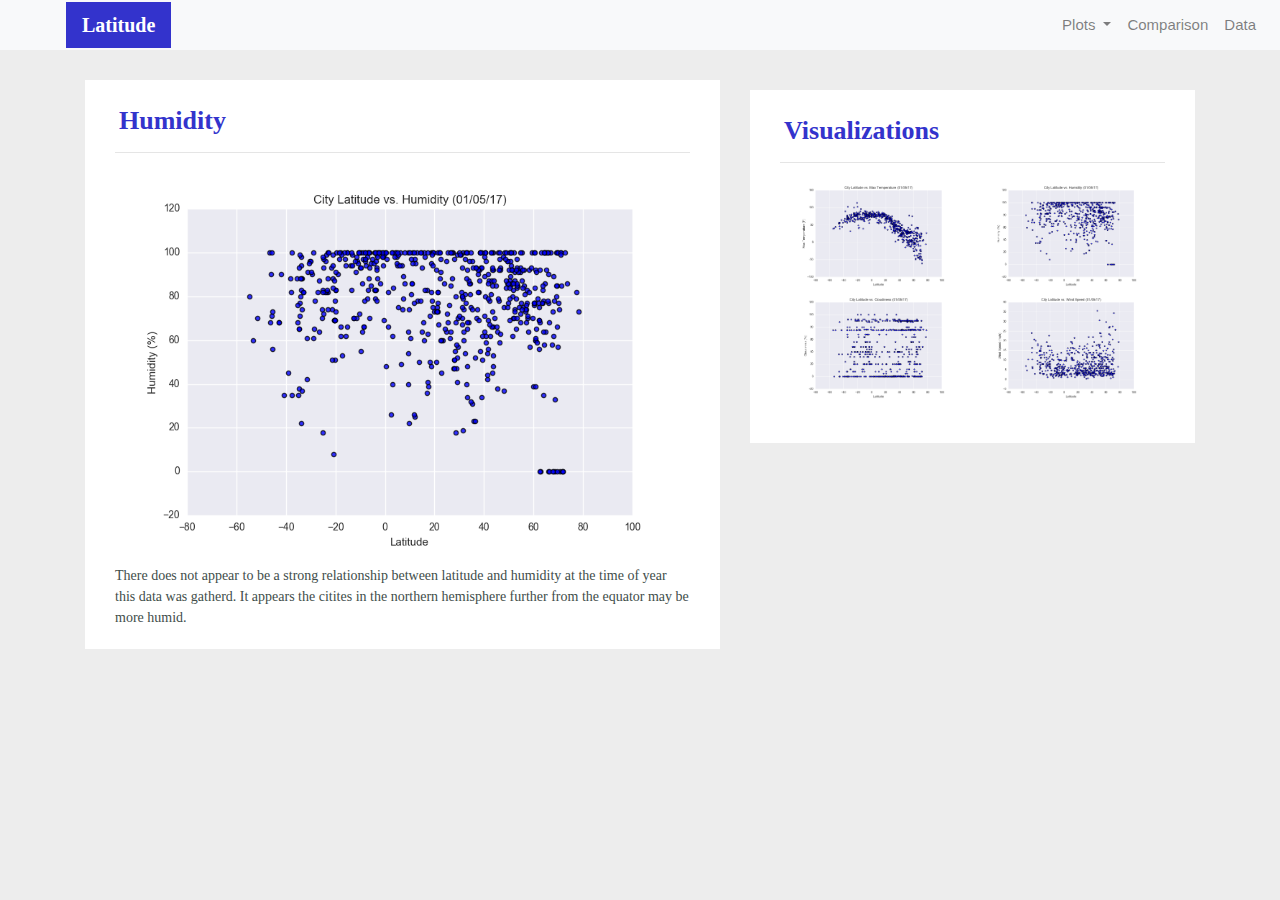
<file: WebVisualization/humidity.html>
<!DOCTYPE html>
<html lang="en">

<head>
    <meta charset="UTF-8">
    <title>Bootstrap Visualization Dashboard</title>
    <link rel="stylesheet" href="https://stackpath.bootstrapcdn.com/bootstrap/4.3.1/css/bootstrap.min.css"
        integrity="sha384-ggOyR0iXCbMQv3Xipma34MD+dH/1fQ784/j6cY/iJTQUOhcWr7x9JvoRxT2MZw1T" crossorigin="anonymous">
    <script src="https://code.jquery.com/jquery-3.3.1.slim.min.js"
        integrity="sha384-q8i/X+965DzO0rT7abK41JStQIAqVgRVzpbzo5smXKp4YfRvH+8abtTE1Pi6jizo"
        crossorigin="anonymous"></script>
    <script src="https://cdnjs.cloudflare.com/ajax/libs/popper.js/1.14.7/umd/popper.min.js"
        integrity="sha384-UO2eT0CpHqdSJQ6hJty5KVphtPhzWj9WO1clHTMGa3JDZwrnQq4sF86dIHNDz0W1"
        crossorigin="anonymous"></script>
    <script src="https://stackpath.bootstrapcdn.com/bootstrap/4.3.1/js/bootstrap.min.js"
        integrity="sha384-JjSmVgyd0p3pXB1rRibZUAYoIIy6OrQ6VrjIEaFf/nJGzIxFDsf4x0xIM+B07jRM"
        crossorigin="anonymous"></script>
    
    <link rel="stylesheet" href="style.css">
</head>

<body>
    <div class="navigation">
        <nav class="navbar navbar-expand-lg navbar-light bg-light">
            <a class="navbar-brand" href="index.html">Latitude</a>
            <button class="navbar-toggler" type="button" data-toggle="collapse" data-target="#navbarNavDropdown"
                aria-controls="navbarNavDropdown" aria-expanded="false" aria-label="Toggle navigation">
                <span class="navbar-toggler-icon"></span>
            </button>
            <div class="collapse navbar-collapse" id="navbarNavDropdown">
                <ul class="navbar-nav ml-auto">
                    <li class="nav-item dropdown">
                        <a class="nav-link dropdown-toggle" href="#" id="navbarDropdownMenuLink" role="button"
                            data-toggle="dropdown" aria-haspopup="true" aria-expanded="false">
                            Plots
                        </a>
                        <div class="dropdown-menu" aria-labelledby="navbarDropdownMenuLink">
                            <a class="dropdown-item" href="max_temp.html">Max Temperature</a>
                            <a class="dropdown-item" href="humidity.html">Humidity</a>
                            <a class="dropdown-item" href="cloudiness.html">Cloudiness</a>
                            <a class="dropdown-item" href="wind_speed.html">Wind Speed</a>

                        </div>
                    </li>
                    <li class="nav-item">
                        <a class="nav-link" href="comparisions.html">Comparison</a>
                    </li>
                    <li class="nav-item">
                        <a class="nav-link" href="data.html">Data</a>
                    </li>
                </ul>
            </div>
        </nav>
    </div>
    </div>
    
  <div class="container">
        <div class="row">
          <div class="col-lg-7 col-sm-12">
            <div class="project-explanation">
              <h1 class="description-header">Humidity</h1>
              <hr>
                <img src="Resources/assets/images/Fig2.png" alt="Latitude v. Humidity" class="viz-image">
                <p>
                    There does not appear to be a strong relationship between latitude and humidity at the time of year this data was gatherd. It appears the citites in the northern hemisphere further from the equator may be more humid.
                </p>
    
            </div>
          </div>
          <div class="col-lg-5 col-sm-12">
              <section id="imageNav-area">
                  <div class="imageNav-content">
                    <h2 class="imageNav-header">Visualizations</h2>
                    <hr />
                    <div class="container">
                <div class="row">
                <div class="col-lg-6 col-sm-3">
                          <a href="max_temp.html">
                    <img src="Resources/assets/images/Fig1.png" alt="Latitude vs. Max Temperature", title="Latitude vs. Max Temperature" class="imageNav-photo">
                  </a>
                </div>
                <div class="col-lg-6 col-sm-3">
                          <a href="humidity.html">
                    <img src="Resources/assets/images/Fig2.png" alt="Latitude vs. Humidity", title="Latitude vs. Humidity" class="imageNav-photo">
                    </a>
                          </div>
                <div class="col-lg-6 col-sm-3">
                          <a href="cloudiness.html">
                    <img src="Resources/assets/images/Fig3.png" alt="Latitude vs. Cloudiness", title="Latitude vs. Cloudiness", class="imageNav-photo">
                  </a>
                </div>
                <div class="col-lg-6 col-sm-3">
                          <a href="wind_speed.html">
                    <img src="Resources/assets/images/Fig4.png" alt="Latitude vs. Wind Speed", title="Latitude vs. Wind Speed", class="imageNav-photo">
                  </a>
                </div>
                      </div>
              </div>
                  </div>
                </section>
            
            
              </div>
            </section>
            </div>
      </div>



</body>
</html>
</file>
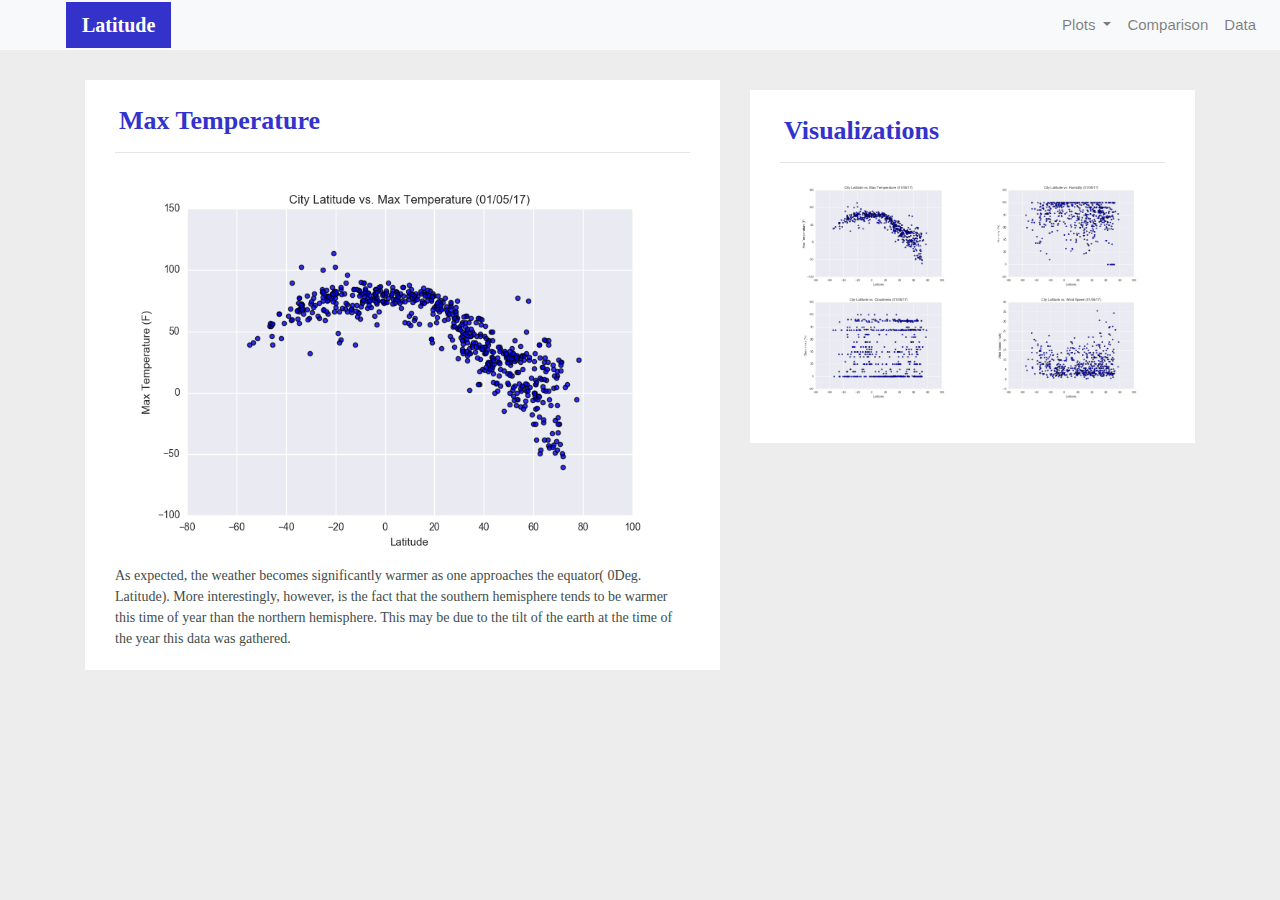
<file: WebVisualization/max_temp.html>
<!DOCTYPE html>
<html lang="en">

<head>
    <meta charset="UTF-8">
    <title>Bootstrap Visualization Dashboard</title>
    <link rel="stylesheet" href="https://stackpath.bootstrapcdn.com/bootstrap/4.3.1/css/bootstrap.min.css"
        integrity="sha384-ggOyR0iXCbMQv3Xipma34MD+dH/1fQ784/j6cY/iJTQUOhcWr7x9JvoRxT2MZw1T" crossorigin="anonymous">
    <script src="https://code.jquery.com/jquery-3.3.1.slim.min.js"
        integrity="sha384-q8i/X+965DzO0rT7abK41JStQIAqVgRVzpbzo5smXKp4YfRvH+8abtTE1Pi6jizo"
        crossorigin="anonymous"></script>
    <script src="https://cdnjs.cloudflare.com/ajax/libs/popper.js/1.14.7/umd/popper.min.js"
        integrity="sha384-UO2eT0CpHqdSJQ6hJty5KVphtPhzWj9WO1clHTMGa3JDZwrnQq4sF86dIHNDz0W1"
        crossorigin="anonymous"></script>
    <script src="https://stackpath.bootstrapcdn.com/bootstrap/4.3.1/js/bootstrap.min.js"
        integrity="sha384-JjSmVgyd0p3pXB1rRibZUAYoIIy6OrQ6VrjIEaFf/nJGzIxFDsf4x0xIM+B07jRM"
        crossorigin="anonymous"></script>
    
    <link rel="stylesheet" href="style.css">
    </head>

<body>
    <div class="navigation">
        <nav class="navbar navbar-expand-lg navbar-light bg-light">
            <a class="navbar-brand" href="index.html">Latitude</a>
            <button class="navbar-toggler" type="button" data-toggle="collapse" data-target="#navbarNavDropdown"
                aria-controls="navbarNavDropdown" aria-expanded="false" aria-label="Toggle navigation">
                <span class="navbar-toggler-icon"></span>
            </button>
            <div class="collapse navbar-collapse" id="navbarNavDropdown">
                <ul class="navbar-nav ml-auto">
                    <li class="nav-item dropdown">
                        <a class="nav-link dropdown-toggle" href="#" id="navbarDropdownMenuLink" role="button"
                            data-toggle="dropdown" aria-haspopup="true" aria-expanded="false">
                            Plots
                        </a>
                        <div class="dropdown-menu" aria-labelledby="navbarDropdownMenuLink">
                            <a class="dropdown-item" href="max_temp.html">Max Temperature</a>
                            <a class="dropdown-item" href="humidity.html">Humidity</a>
                            <a class="dropdown-item" href="cloudiness.html">Cloudiness</a>
                            <a class="dropdown-item" href="wind_speed.html">Wind Speed</a>

                        </div>
                    </li>
                    <li class="nav-item">
                        <a class="nav-link" href="comparisions.html">Comparison</a>
                    </li>
                    <li class="nav-item">
                        <a class="nav-link" href="data.html">Data</a>
                    </li>
                </ul>
            </div>
        </nav>
    </div>
    </div>

    <div class="container">
        <div class="row">
            <div class="col-lg-7 col-sm-12">
                <div class="project-explanation">
                    <h1 class="description-header">Max Temperature </h1>
                    <hr>
                    <img src="Resources/assets/images/Fig1.png" alt="Latitude v. Max Temperature" class="viz-image">
                    <p>As expected, the weather becomes significantly warmer as one approaches the equator( 0Deg.
                        Latitude). More interestingly, however, is the fact that the southern hemisphere tends to be
                        warmer this time of year than the northern hemisphere. This may be due to the tilt of the earth
                        at the time of the year this data was gathered.
                    </p>

                </div>
            </div>
            <div class="col-lg-5 col-sm-12">
                <section id="imageNav-area">
                    <div class="imageNav-content">
                        <h2 class="imageNav-header">Visualizations</h2>
                        <hr />
                        <div class="container">
                            <div class="row">
                                <div class="col-lg-6 col-sm-3">
                                    <a href="max_temp.html">
                                        <img src="Resources/assets/images/Fig1.png" alt="Latitude vs. Max Temperature" ,
                                            title="Latitude vs. Max Temperature" class="imageNav-photo">
                                    </a>
                                </div>
                                <div class="col-lg-6 col-sm-3">
                                    <a href="humidity.html">
                                        <img src="Resources/assets/images/Fig2.png" alt="Latitude vs. Humidity" ,
                                            title="Latitude vs. Humidity" class="imageNav-photo">
                                    </a>
                                </div>
                                <div class="col-lg-6 col-sm-3">
                                    <a href="cloudiness.html">
                                        <img src="Resources/assets/images/Fig3.png" alt="Latitude vs. Cloudiness" ,
                                            title="Latitude vs. Cloudiness" , class="imageNav-photo">
                                    </a>
                                </div>
                                <div class="col-lg-6 col-sm-3">
                                    <a href="wind_speed.html">
                                        <img src="Resources/assets/images/Fig4.png" alt="Latitude vs. Wind Speed" ,
                                            title="Latitude vs. Wind Speed" , class="imageNav-photo">
                                    </a>
                                </div>
                            </div>
                        </div>
                    </div>
                </section>


            </div>
            </section>
        </div>
    </div>

</body>
</html>
</file>
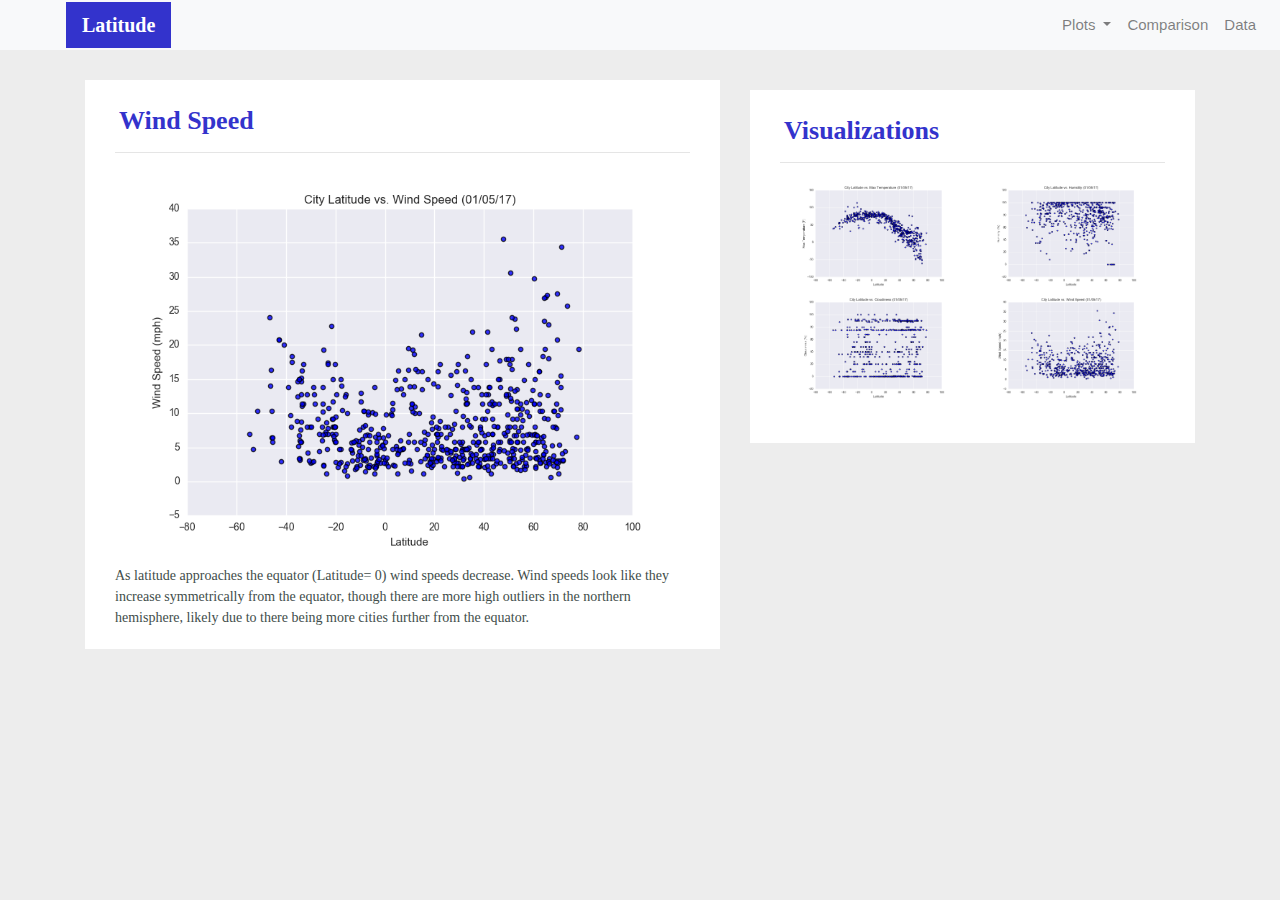
<file: WebVisualization/wind_speed.html>
<!DOCTYPE html>
<html lang="en">

<head>
    <meta charset="UTF-8">
    <title>Bootstrap Visualization Dashboard</title>
    <link rel="stylesheet" href="https://stackpath.bootstrapcdn.com/bootstrap/4.3.1/css/bootstrap.min.css"
        integrity="sha384-ggOyR0iXCbMQv3Xipma34MD+dH/1fQ784/j6cY/iJTQUOhcWr7x9JvoRxT2MZw1T" crossorigin="anonymous">
    <script src="https://code.jquery.com/jquery-3.3.1.slim.min.js"
        integrity="sha384-q8i/X+965DzO0rT7abK41JStQIAqVgRVzpbzo5smXKp4YfRvH+8abtTE1Pi6jizo"
        crossorigin="anonymous"></script>
    <script src="https://cdnjs.cloudflare.com/ajax/libs/popper.js/1.14.7/umd/popper.min.js"
        integrity="sha384-UO2eT0CpHqdSJQ6hJty5KVphtPhzWj9WO1clHTMGa3JDZwrnQq4sF86dIHNDz0W1"
        crossorigin="anonymous"></script>
    <script src="https://stackpath.bootstrapcdn.com/bootstrap/4.3.1/js/bootstrap.min.js"
        integrity="sha384-JjSmVgyd0p3pXB1rRibZUAYoIIy6OrQ6VrjIEaFf/nJGzIxFDsf4x0xIM+B07jRM"
        crossorigin="anonymous"></script>
    
    <link rel="stylesheet" href="style.css">
</head>

<body>
    <div class="navigation">
        <nav class="navbar navbar-expand-lg navbar-light bg-light">
            <a class="navbar-brand" href="index.html">Latitude</a>
            <button class="navbar-toggler" type="button" data-toggle="collapse" data-target="#navbarNavDropdown"
                aria-controls="navbarNavDropdown" aria-expanded="false" aria-label="Toggle navigation">
                <span class="navbar-toggler-icon"></span>
            </button>
            <div class="collapse navbar-collapse" id="navbarNavDropdown">
                <ul class="navbar-nav ml-auto">
                    <li class="nav-item dropdown">
                        <a class="nav-link dropdown-toggle" href="#" id="navbarDropdownMenuLink" role="button"
                            data-toggle="dropdown" aria-haspopup="true" aria-expanded="false">
                            Plots
                        </a>
                        <div class="dropdown-menu" aria-labelledby="navbarDropdownMenuLink">
                            <a class="dropdown-item" href="max_temp.html">Max Temperature</a>
                            <a class="dropdown-item" href="humidity.html">Humidity</a>
                            <a class="dropdown-item" href="cloudiness.html">Cloudiness</a>
                            <a class="dropdown-item" href="wind_speed.html">Wind Speed</a>

                        </div>
                    </li>
                    <li class="nav-item">
                        <a class="nav-link" href="comparisions.html">Comparison</a>
                    </li>
                    <li class="nav-item">
                        <a class="nav-link" href="data.html">Data</a>
                    </li>
                </ul>
            </div>
        </nav>
    </div>
    </div>

    <div class="container">
        <div class="row">
            <div class="col-lg-7 col-sm-12">
                <div class="project-explanation">
                    <h1 class="description-header">Wind Speed</h1>
                    <hr>
                    <img src="Resources/assets/images/Fig4.png" alt="Latitude v. Wind Speed" class="viz-image">
                    <p>
                        As latitude approaches the equator (Latitude= 0) wind speeds decrease. Wind speeds look like
                        they increase symmetrically from the equator, though there are more high outliers in the
                        northern hemisphere, likely due to there being more cities further from the equator.
                    </p>

                </div>
            </div>
            <div class="col-lg-5 col-sm-12">
                <section id="imageNav-area">
                    <div class="imageNav-content">
                        <h2 class="imageNav-header">Visualizations</h2>
                        <hr />
                        <div class="container">
                            <div class="row">
                                <div class="col-lg-6 col-sm-3">
                                    <a href="max_temp.html">
                                        <img src="Resources/assets/images/Fig1.png" alt="Latitude vs. Max Temperature" ,
                                            title="Latitude vs. Max Temperature" class="imageNav-photo">
                                    </a>
                                </div>
                                <div class="col-lg-6 col-sm-3">
                                    <a href="humidity.html">
                                        <img src="Resources/assets/images/Fig2.png" alt="Latitude vs. Humidity" ,
                                            title="Latitude vs. Humidity" class="imageNav-photo">
                                    </a>
                                </div>
                                <div class="col-lg-6 col-sm-3">
                                    <a href="cloudiness.html">
                                        <img src="Resources/assets/images/Fig3.png" alt="Latitude vs. Cloudiness" ,
                                            title="Latitude vs. Cloudiness" , class="imageNav-photo">
                                    </a>
                                </div>
                                <div class="col-lg-6 col-sm-3">
                                    <a href="wind_speed.html">
                                        <img src="Resources/assets/images/Fig4.png" alt="Latitude vs. Wind Speed" ,
                                            title="Latitude vs. Wind Speed" , class="imageNav-photo">
                                    </a>
                                </div>
                            </div>
                        </div>
                    </div>
                </section>


            </div>
            </section>
        </div>
    </div>

</body>
</html>
</file>
<file: WebVisualization/style.css>
body{
    background-color: #EDEDED; 
}

.navbar{
    max-height: 50px; 
	background-color: #cacccb; 
    font-size: 15px; 
}

.navigation .navbar-brand{
	color: white; 
	margin-left: 50px; 
	padding: inherit; 
	font-weight: bold; 
	background-color:  #3333cc;
	font-family: Georgia, Times, "Times New Roman", serif;
}

.dropdown-item{
    color: #30615c; 
}

.dropdown-menu .dropdown-item:hover, .dropdown-menu .dropdown-item:active{
    background-color:#adc7c4; 
}

.nav-link:hover{
    background-color:#adc7c4;
}


/* Media Queries */
@media (max-width: 900px){
.navbar-expand-lg{
	background-color:  #3333cc;
}
.navbar{
    max-height: none; 
    padding: inherit;
}
.navbar div{
    margin: inherit; 
    background-color: white;  
}
.navbar-brand{
    padding: 10px; 
}

button{
    margin-left: auto; 
}

button:focus {
    outline: 1px dotted;
}
}

.project-explanation {
	margin-top: 30px;
	margin-bottom: 60px;
	padding: 10px 30px 5px;
	color: black;
	background-color: white;
}

.imageNav-content {
	margin-top: 40px;
	margin-bottom: 20px;
	padding: 10px 30px 40px;
	color: black;
	background-color: white;
}
.description-header, .imageNav-header {
	padding-top: 15px; 
	padding-left: 4px;
	color:   #3333cc;
	font-size: 26px;
	font-weight: bold;
	font-family: Georgia, Times, "Times New Roman", serif;
}

img{
	width: 100%;
	height: 100%;
}

.image {
    float: left;
    padding: 0 10px 0 0;
	align-content: left;
	width: 60%;
	height: 60%;
}

p{
	color: #414d4a;
	font-size: 14px;
	font-family: Georgia, Times, "Times New Roman", serif;
}
.imageNav-photo{
    width:100%;
    height: 100%;
}

.active, .imageNav-photo:hover{
    border-color:#3333cc
    ;
    border-style: solid; 
}
</file>
